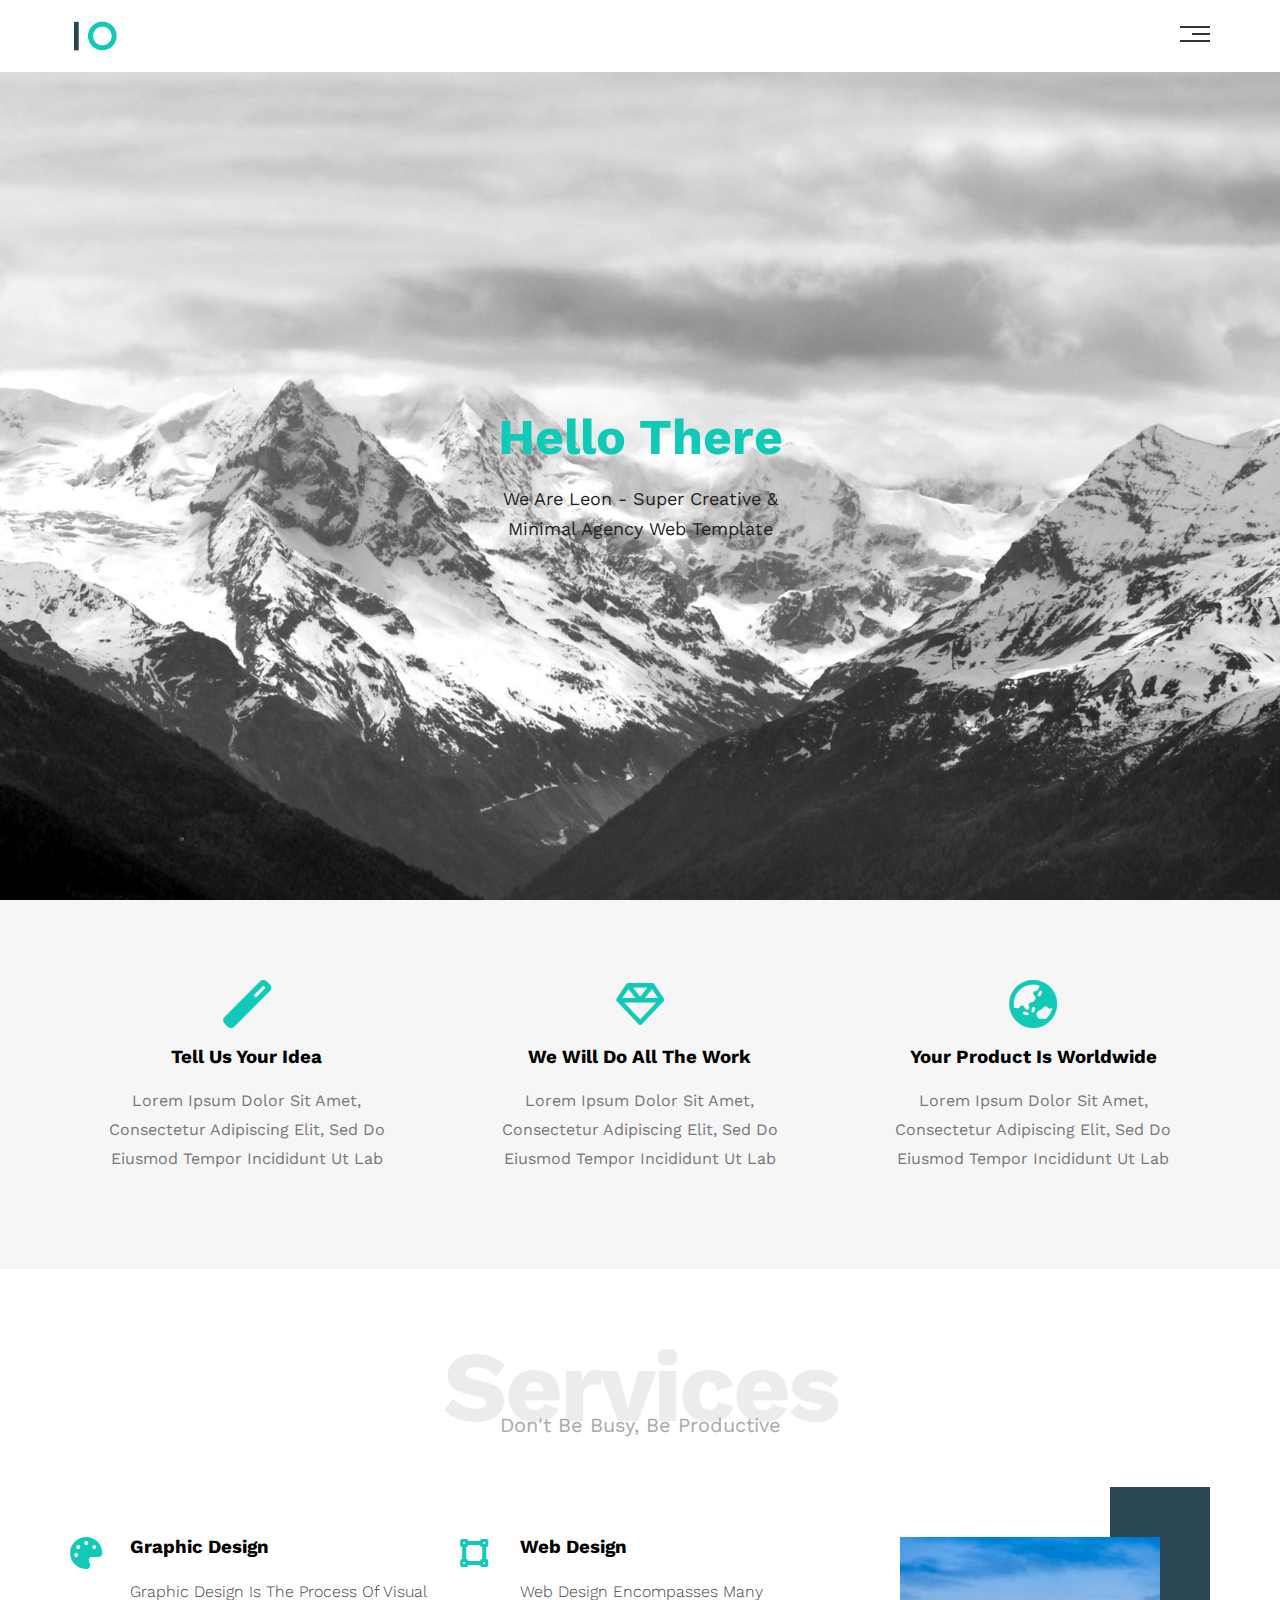
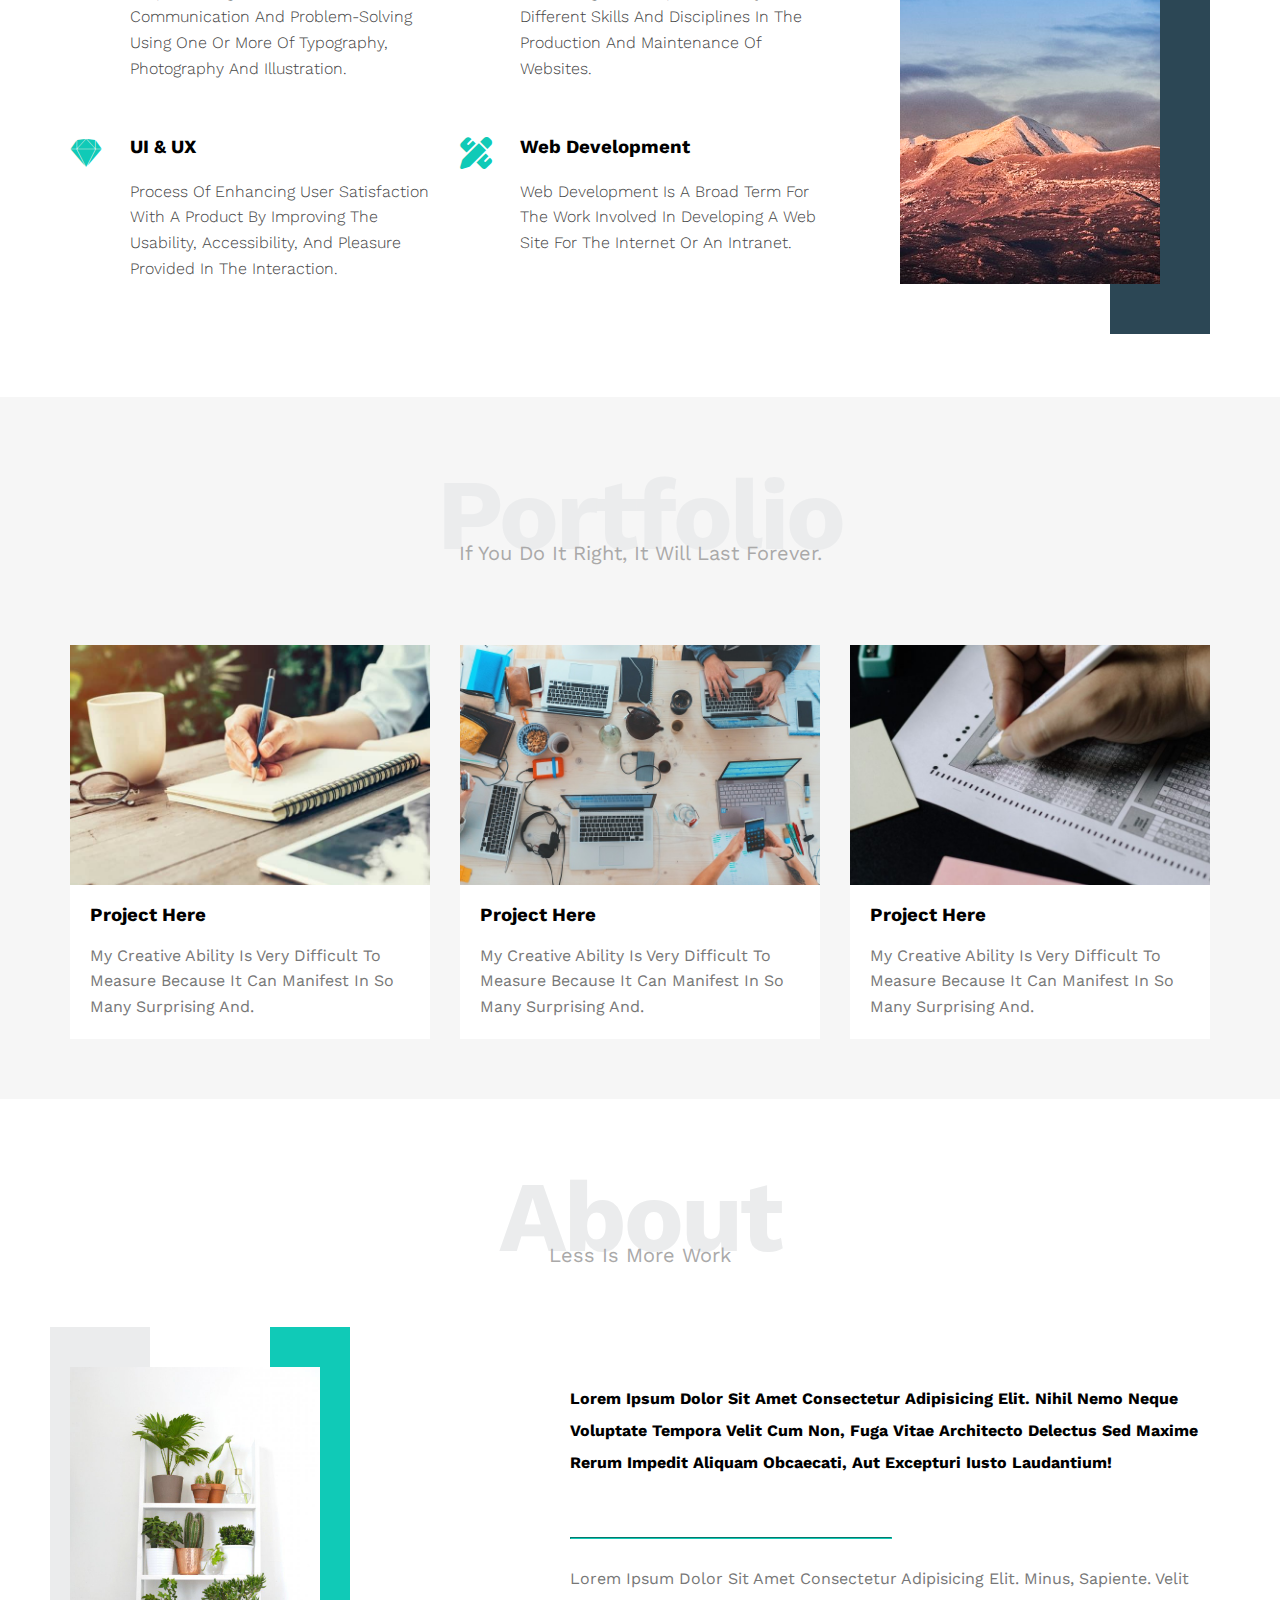
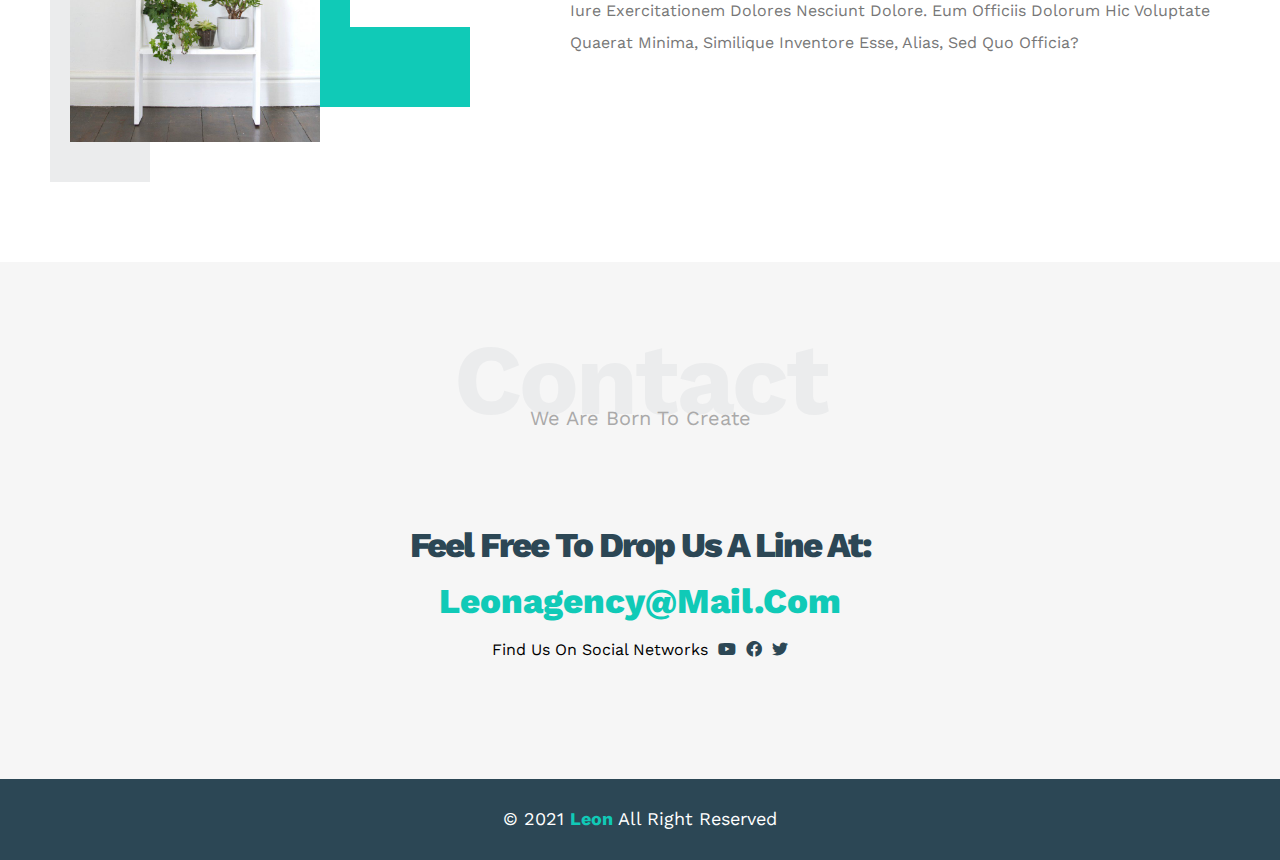
<file: 1- First Template - Leon Landing Page/index.html>
<html lang="en">
<head>
    <meta charset="UTF-8">
    <meta http-equiv="X-UA-Compatible" content="IE=edge">
    <meta name="viewport" content="width=device-width, initial-scale=1.0">
    <title>Leon Template</title>
    <link rel="stylesheet" href="css/normalize.css">
    <link rel="stylesheet" href="css/all.min.css">
    <link rel="stylesheet" href="css/main.css">
    <link rel="preconnect" type="text/css" href="https://fonts.gstatic.com" crossorigin>
    <link href="https://fonts.googleapis.com/css2?family=Work+Sans:wght@200;300;500;600;700;800&display=swap" type="text/css" rel="stylesheet">
    <link rel="stylesheet" href="https://cdnjs.cloudflare.com/ajax/libs/font-awesome/4.7.0/css/font-awesome.min.css">
</head>
<body>
    <!-- Start Creating Header -->
    <div class="header">
        <div class="container">
            <img class="logo" src="imgs/logo.png" alt="logo">
            <div class="links">
                <span class="icon">
                    <span></span>
                    <span></span>
                    <span></span>
                </span>
                <ul>
                    <li><a href="#services">services</a></li>
                    <li><a href="#portfolio">portfolio</a></li>
                    <li><a href="#about">about</a></li>
                    <li><a href="#contact">contact</a></li>
                </ul>
            </div>
        </div>
    </div>
    <!-- End Creating Header -->

    <!-- Start Creating Landing Section -->
    <div class="landing">
        <div class="text">
            <h2>hello there</h2>
            <p>We are Leon - Super Creative & Minimal Agency Web Template</p>
        </div>
    </div>
    <!-- End Creating Landing Section -->

    <!-- Start Creating Features Section -->
    <div class="features">
        <div class="container">
            <div class="feat">
                <i class="fas fa-magic fa-3x"></i>
                <h3>Tell Us Your Idea</h3>
                <p>Lorem ipsum dolor sit amet, consectetur adipiscing elit, sed do eiusmod tempor incididunt ut lab</p>
            </div>
            <div class="feat">
                <i class="far fa-gem fa-3x"></i>
                <h3>We Will Do All The Work</h3>
                <p>Lorem ipsum dolor sit amet, consectetur adipiscing elit, sed do eiusmod tempor incididunt ut lab</p>
            </div>
            <div class="feat">
                <i class="fas fa-globe-asia fa-3x"></i>
                <h3>Your Product is Worldwide</h3>
                <p>Lorem ipsum dolor sit amet, consectetur adipiscing elit, sed do eiusmod tempor incididunt ut lab</p>
            </div>
        </div>
    </div>
    <!-- End Creating Features Section -->
    <!-- Start Creating Services Section -->
    <div class="services">
        <div class="container">
            <h2 class="special-heading">services</h2>
            <p>Don't be busy, be productive</p>
            <div class="srv-content">
                <!-- Start Creating The First Two Columns -->
                <div class="col">
                <!-- Start Creating The First Two Services -->
                    <div class="srv">
                        <i class="fas fa-palette fa-2x"></i>
                        <div class="text">
                            <h3>Graphic Design</h3>
                            <p>
                                Graphic design is the process of visual communication and problem-solving using one or more of
                                typography, photography and illustration.
                            </p>
                        </div>
                    </div>
                    <div class="srv">
                        <i class="fab fa-sketch fa-2x"></i>
                        <div class="text">
                            <h3>UI & UX</h3>
                            <p>
                                Process of enhancing user satisfaction with a product by improving the usability, accessibility, and
                                pleasure provided in the interaction.
                            </p>
                        </div>
                    </div>
                <!-- Start Creating The First Two Services -->
                </div>
                <!-- End Creating The First Two Columns -->

                <!-- Start Creating The Second Two Columns -->
                <div class="col">
                    <!-- Start Creating The Second Two Services -->
                        <div class="srv">
                            <i class="fas fa-vector-square fa-2x"></i>
                            <div class="text">
                                <h3>Web Design</h3>
                                <p>
                                    Web design encompasses many different skills and disciplines in the production and maintenance of
                                    websites.
                                </p>
                            </div>
                        </div>
                        <div class="srv">
                            <i class="fas fa-pencil-ruler fa-2x"></i>
                            <div class="text">
                                <h3>Web Development</h3>
                                <p>
                                    Web development is a broad term for the work involved in developing a web site for the Internet or an
                                    intranet.
                                </p>
                            </div>
                        </div>
                    <!-- Start Creating The Second Two Services -->
                    </div>
                    <!-- End Creating The Second Two Columns -->

                    <!-- Start Creating The Third Column -->
                    <div class="col">
                        <div class="image">
                            <img src="imgs/services.jpg" alt="services">
                        </div>
                    </div>
                    <!-- End Creating The Third Column -->
            </div>
        </div>
    </div>
    <!-- Start Creating Services Section -->

    <!-- Start Creating Portfolio Section -->
        <div class="portfolio" id="portfolio">
            <div class="container">
                <h2 class="special-heading">Portfolio</h2>
                <p>If you do it right, it will last forever.</p>
            <div class="portfolio-content">
                <div class="card">
                    <img src="imgs/portfolio-1.jpg" alt="" />
                <div class="info">
                    <h3>Project Here</h3>
                    <p>My creative ability is very difficult to measure because it can manifest in so many surprising and.</p>
                </div>
                </div>
                <div class="card">
                    <img src="imgs/portfolio-2.jpg" alt="" />
                <div class="info">
                    <h3>Project Here</h3>
                    <p>My creative ability is very difficult to measure because it can manifest in so many surprising and.</p>
                </div>
                </div>
                <div class="card">
                    <img src="imgs/portfolio-3.jpg" alt="" />
                <div class="info">
                    <h3>Project Here</h3>
                    <p>My creative ability is very difficult to measure because it can manifest in so many surprising and.</p>
                </div>
                </div>
            </div>
            </div>
        </div>
        <!-- End Creating Portfolio Section -->

        <!-- Start Creating About Section -->
        <div class="about">
            <div class="container">
                <h2 class="special-heading">About</h2>
                <p>Less is more work</p>
            <div class="about-content">
                <div class="image">
                    <img src="imgs/about.jpg" alt="" />
                </div>
                <div class="text">
                <p>
                    Lorem ipsum dolor sit amet consectetur adipisicing elit. Nihil nemo neque voluptate tempora velit cum non,
                    fuga vitae architecto delectus sed maxime rerum impedit aliquam obcaecati, aut excepturi iusto laudantium!
                </p>
                <hr />
                <p>
                    Lorem ipsum dolor sit amet consectetur adipisicing elit. Minus, sapiente. Velit iure exercitationem
                    dolores nesciunt dolore. Eum officiis dolorum hic voluptate quaerat minima, similique inventore esse,
                    alias, sed quo officia?
                </p>
                </div>
        </div>
            </div>
        </div>
        <!-- End Creating About Section -->

        <!-- Start Creating Contact Section -->
        <div class="contact">
            <div class="container">
            <h2 class="special-heading">Contact</h2>
            <p>We are born to create</p>
            <div class="info">
                <p class="label">Feel free to drop us a line at:</p>
                <a href="mailto:leonagency@mail.com?subject=Contact" class="link">leonagency@mail.com</a>
                <div class="social">
                    Find Us On Social Networks
                    <i class="fab fa-youtube"></i>
                    <i class="fab fa-facebook-f"></i>
                    <i class="fab fa-twitter"></i>
                </div>
            </div>
            </div>
        </div>
        <!-- End Creating Contact Section -->
        <!-- Start Creating Footer Section -->
        <div class="footer">&copy; 2021 <span>Leon</span> All Right Reserved</div>
        <!-- End Creating Footer Section -->
</body>
</html>
</file>
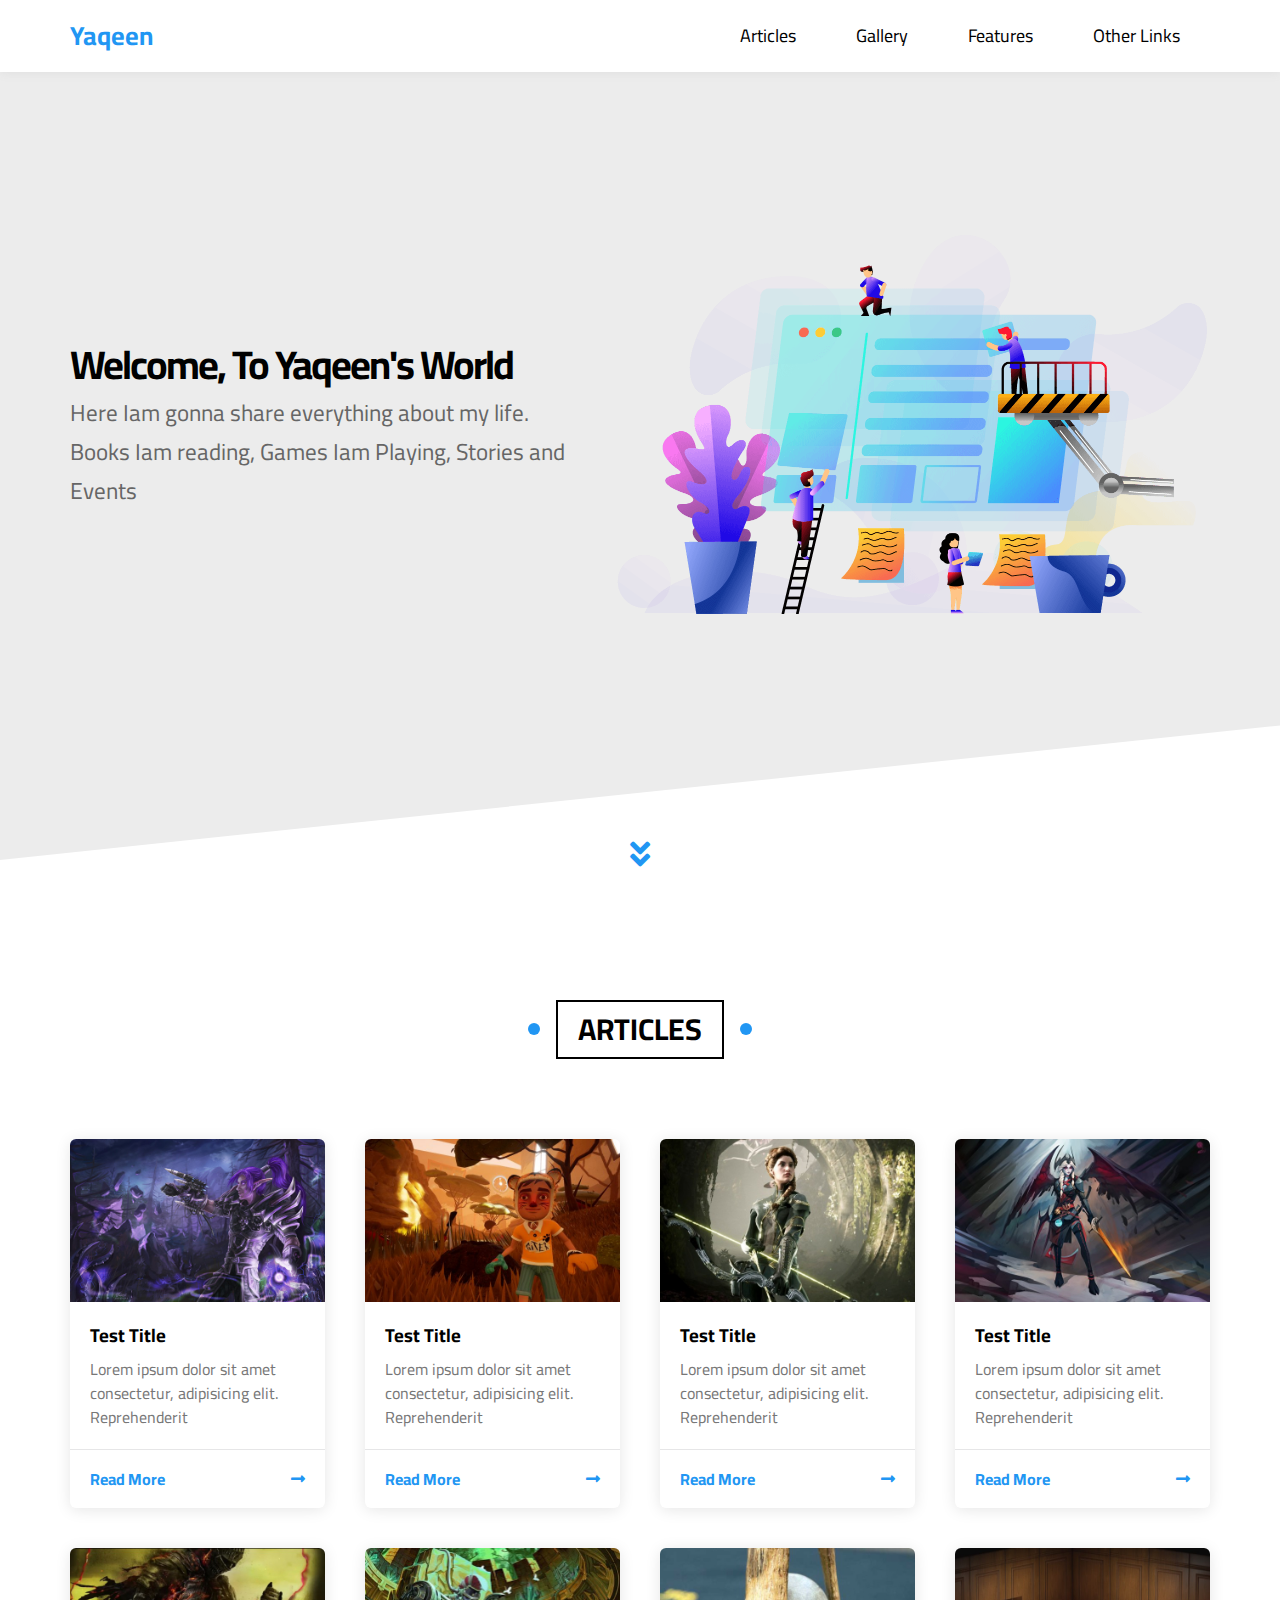
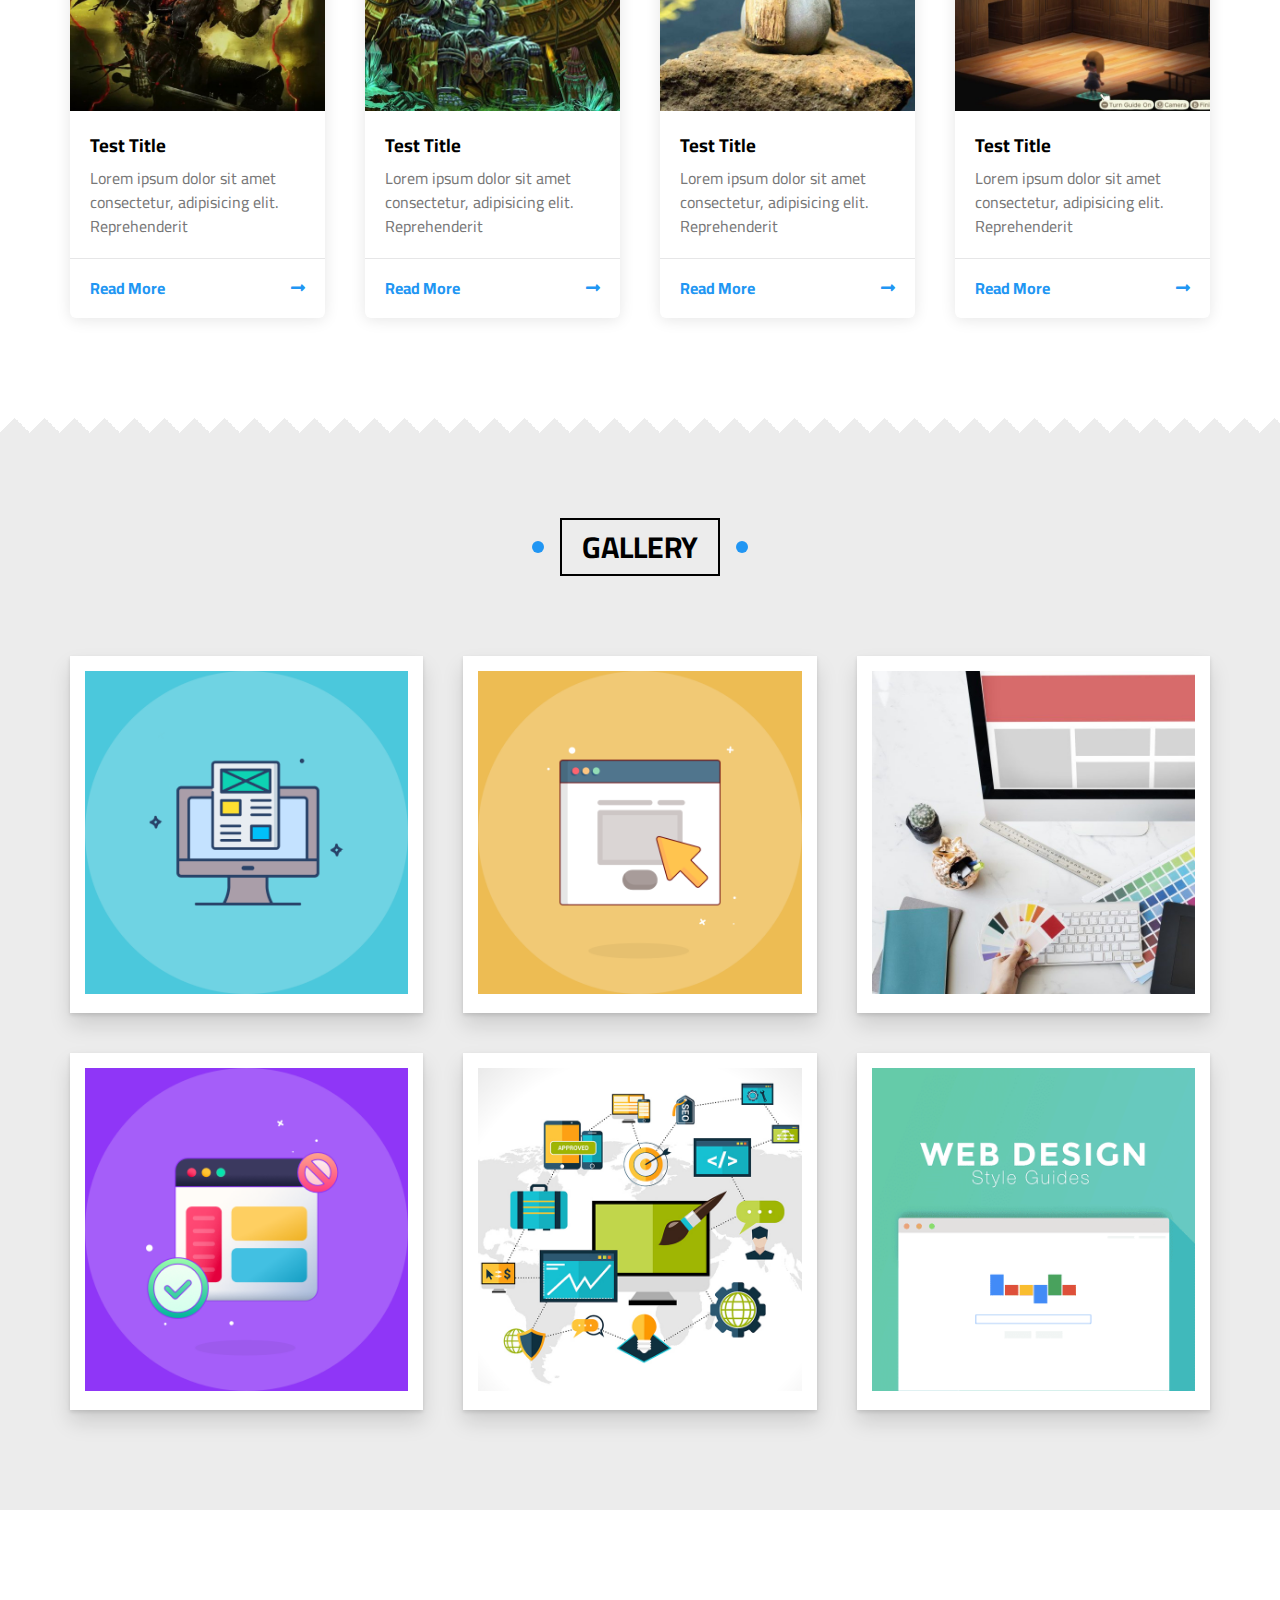
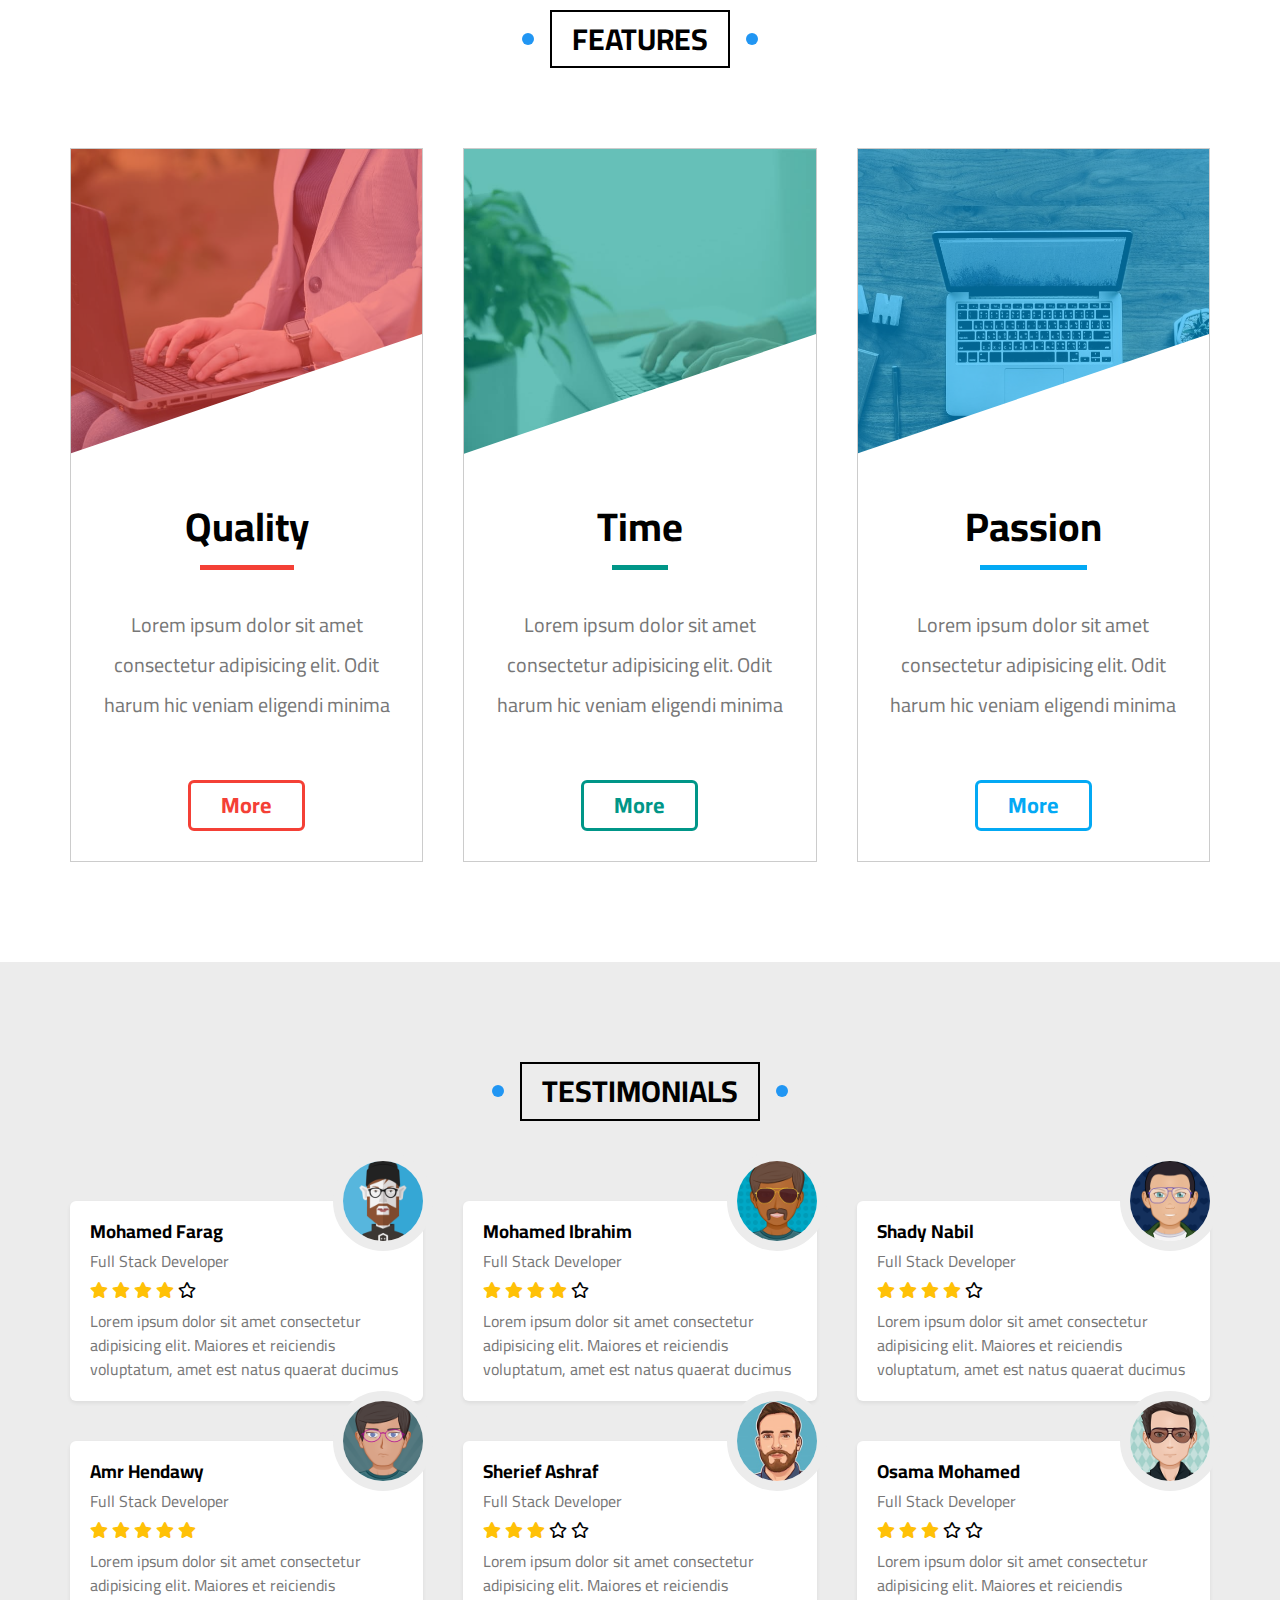
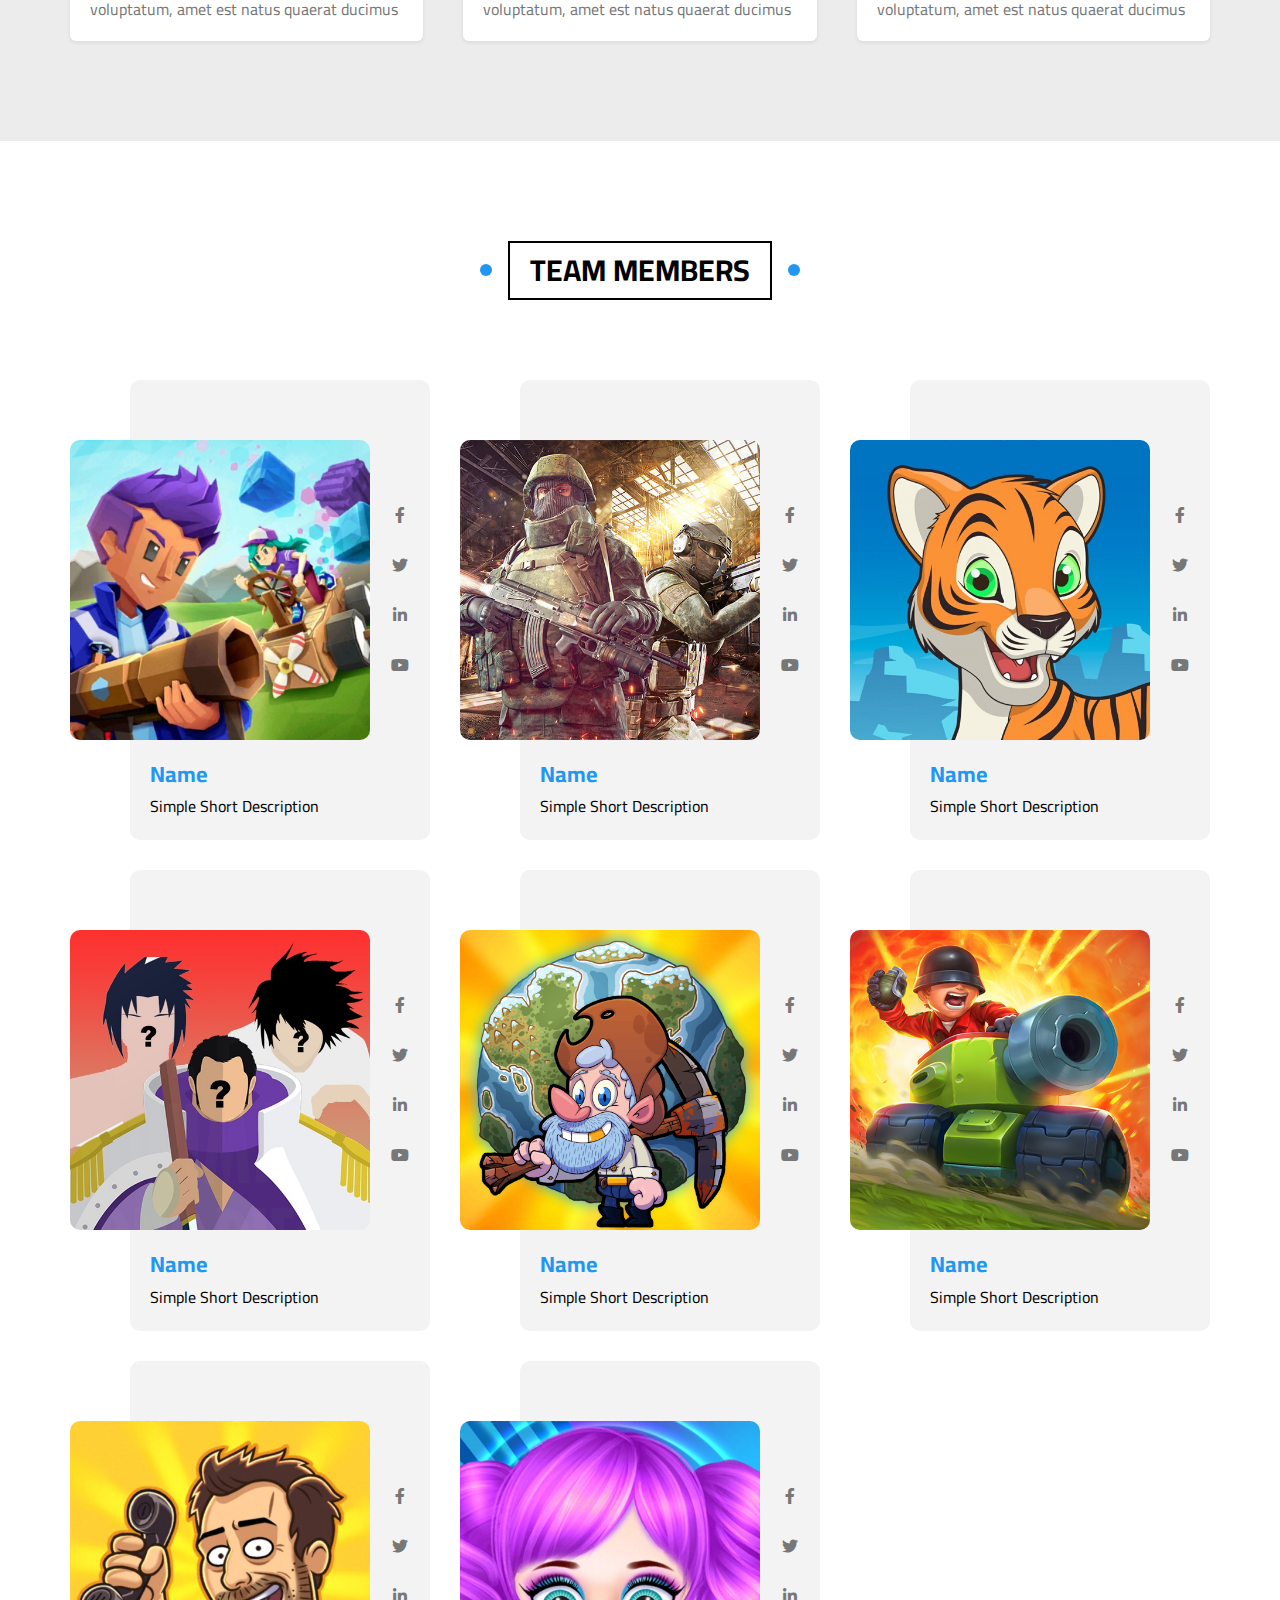
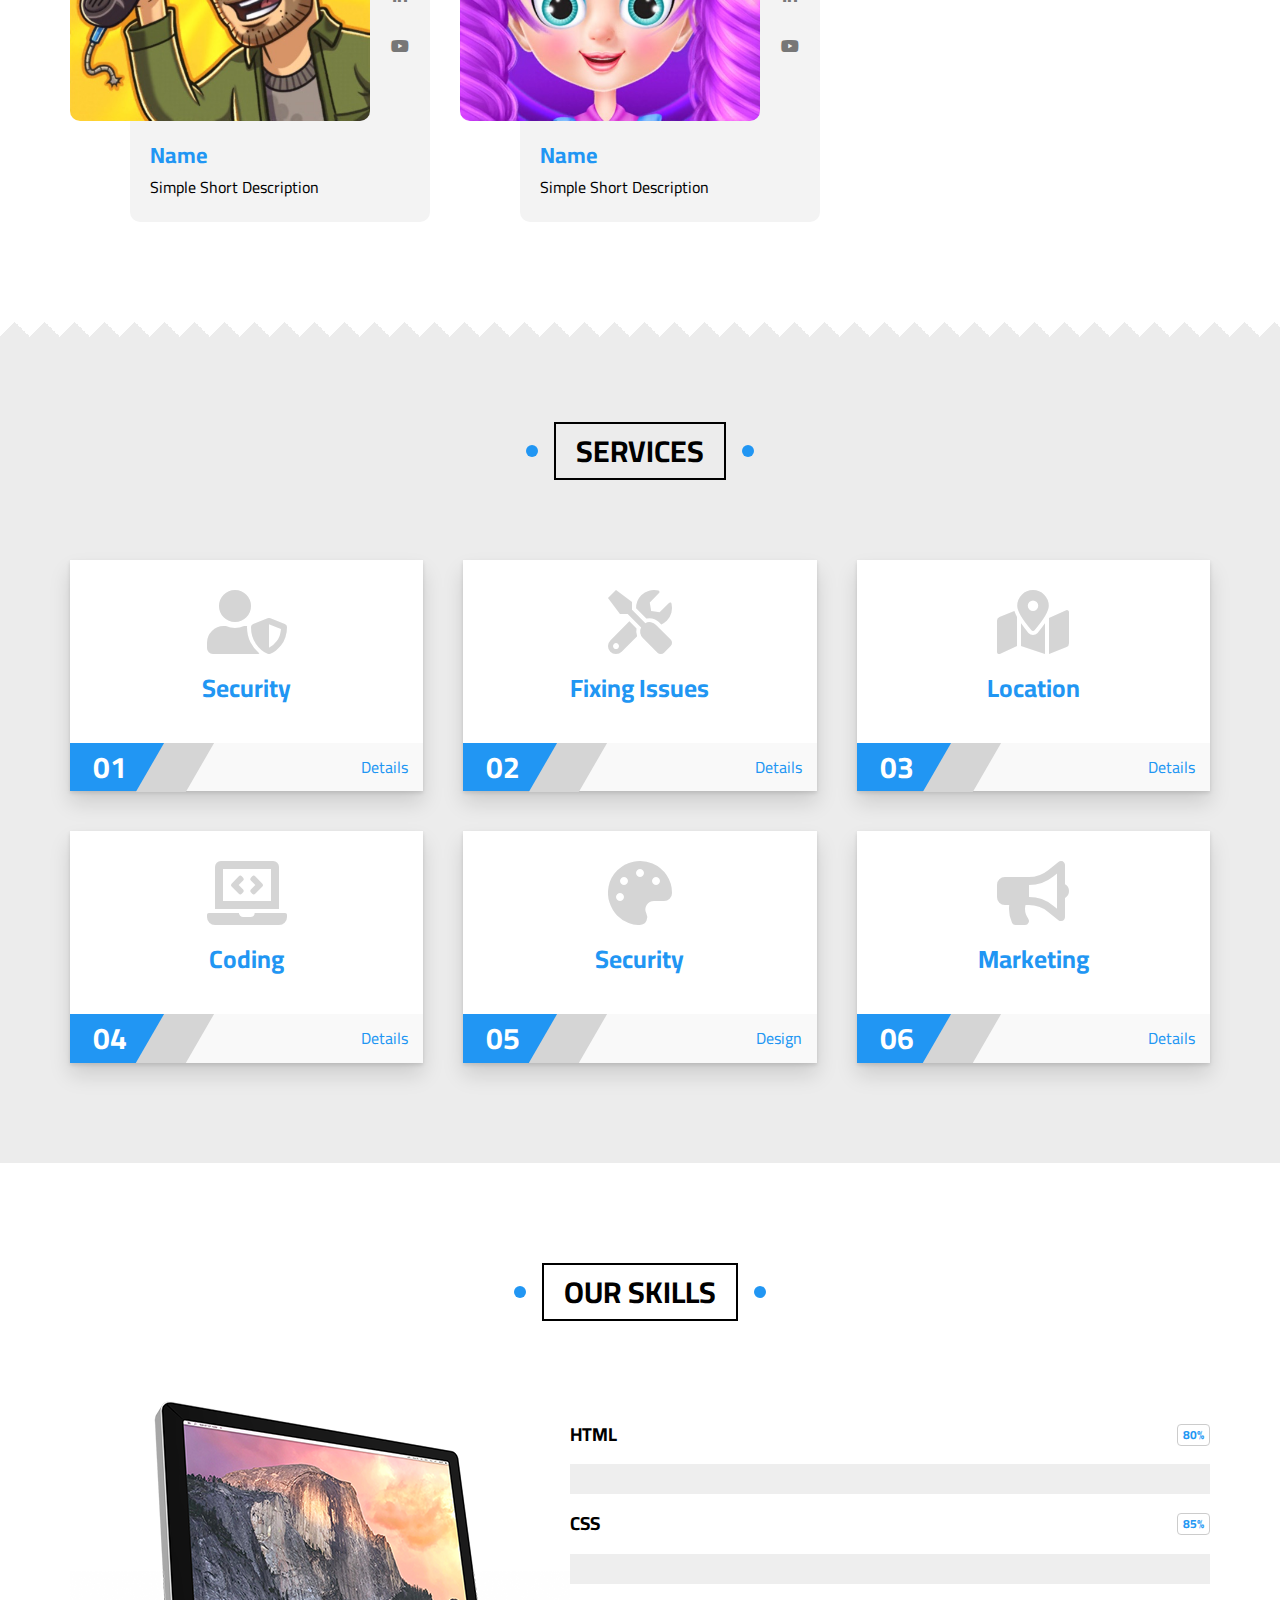
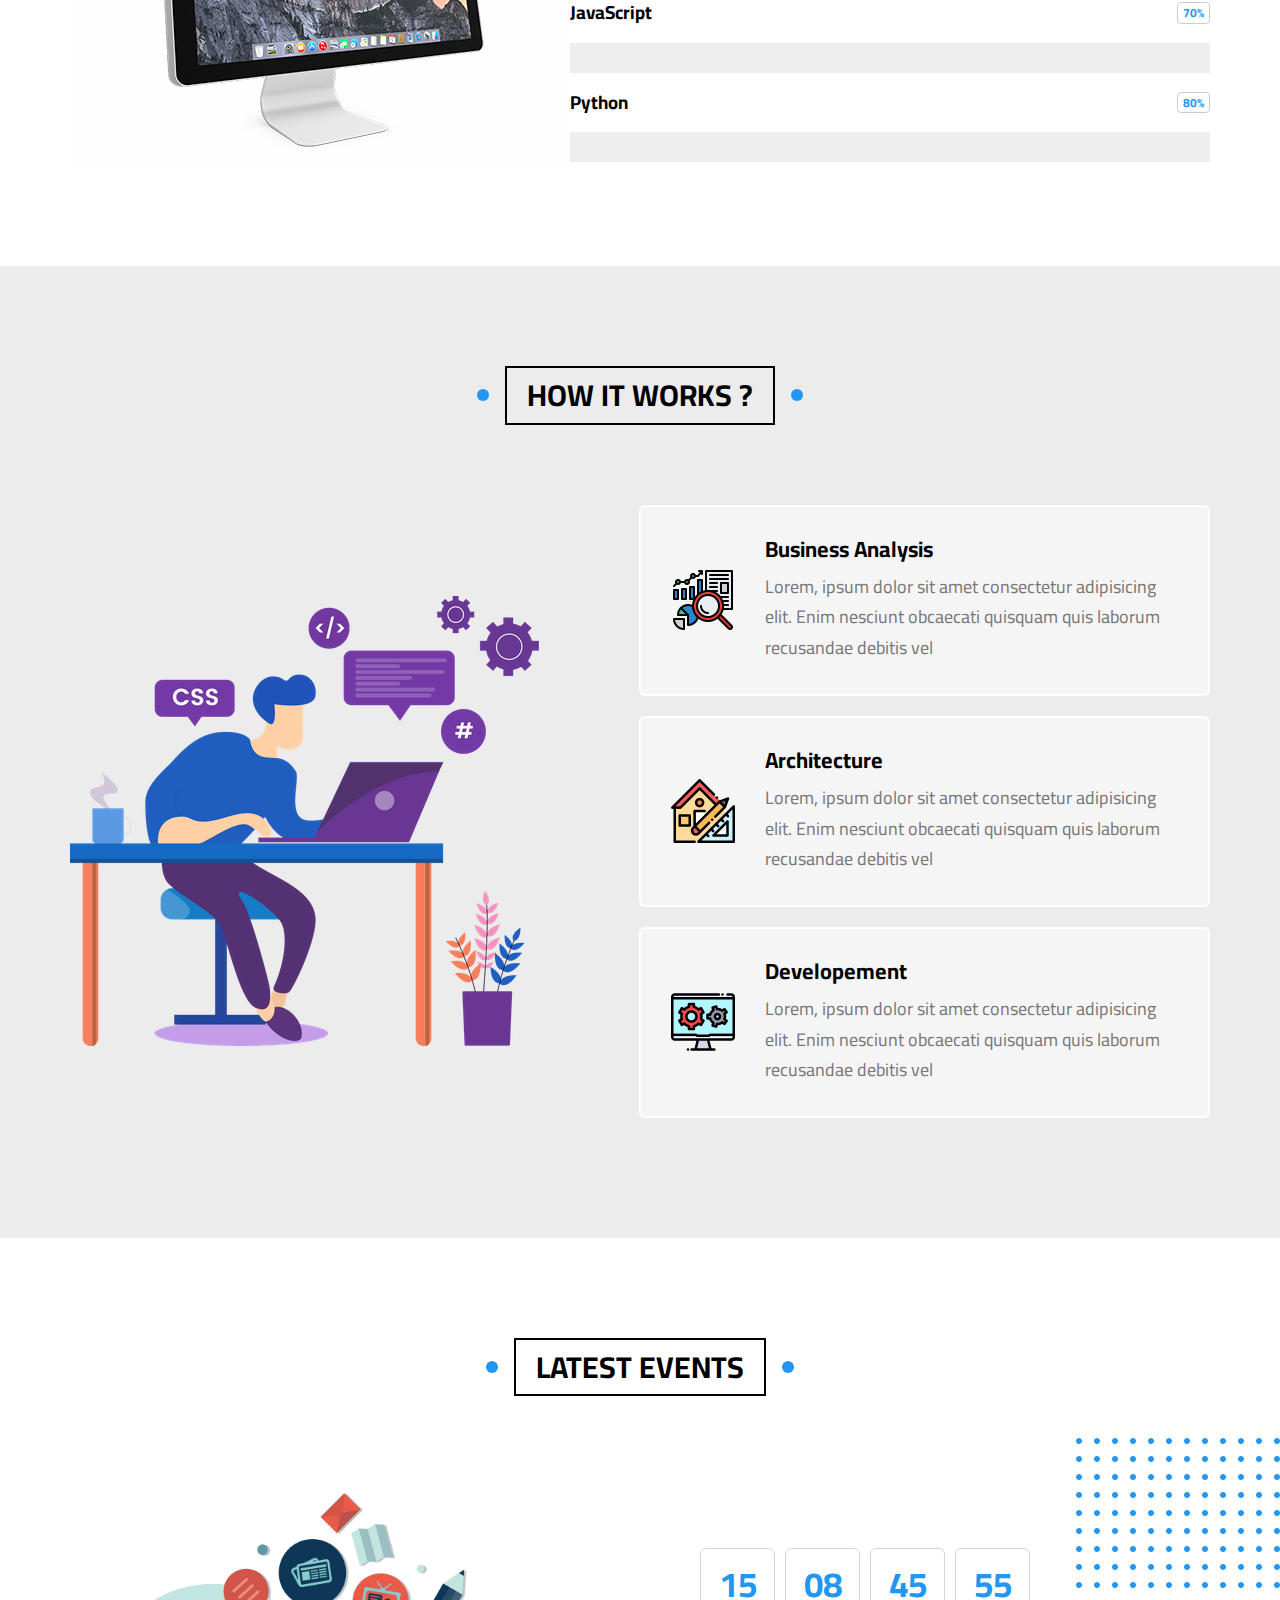
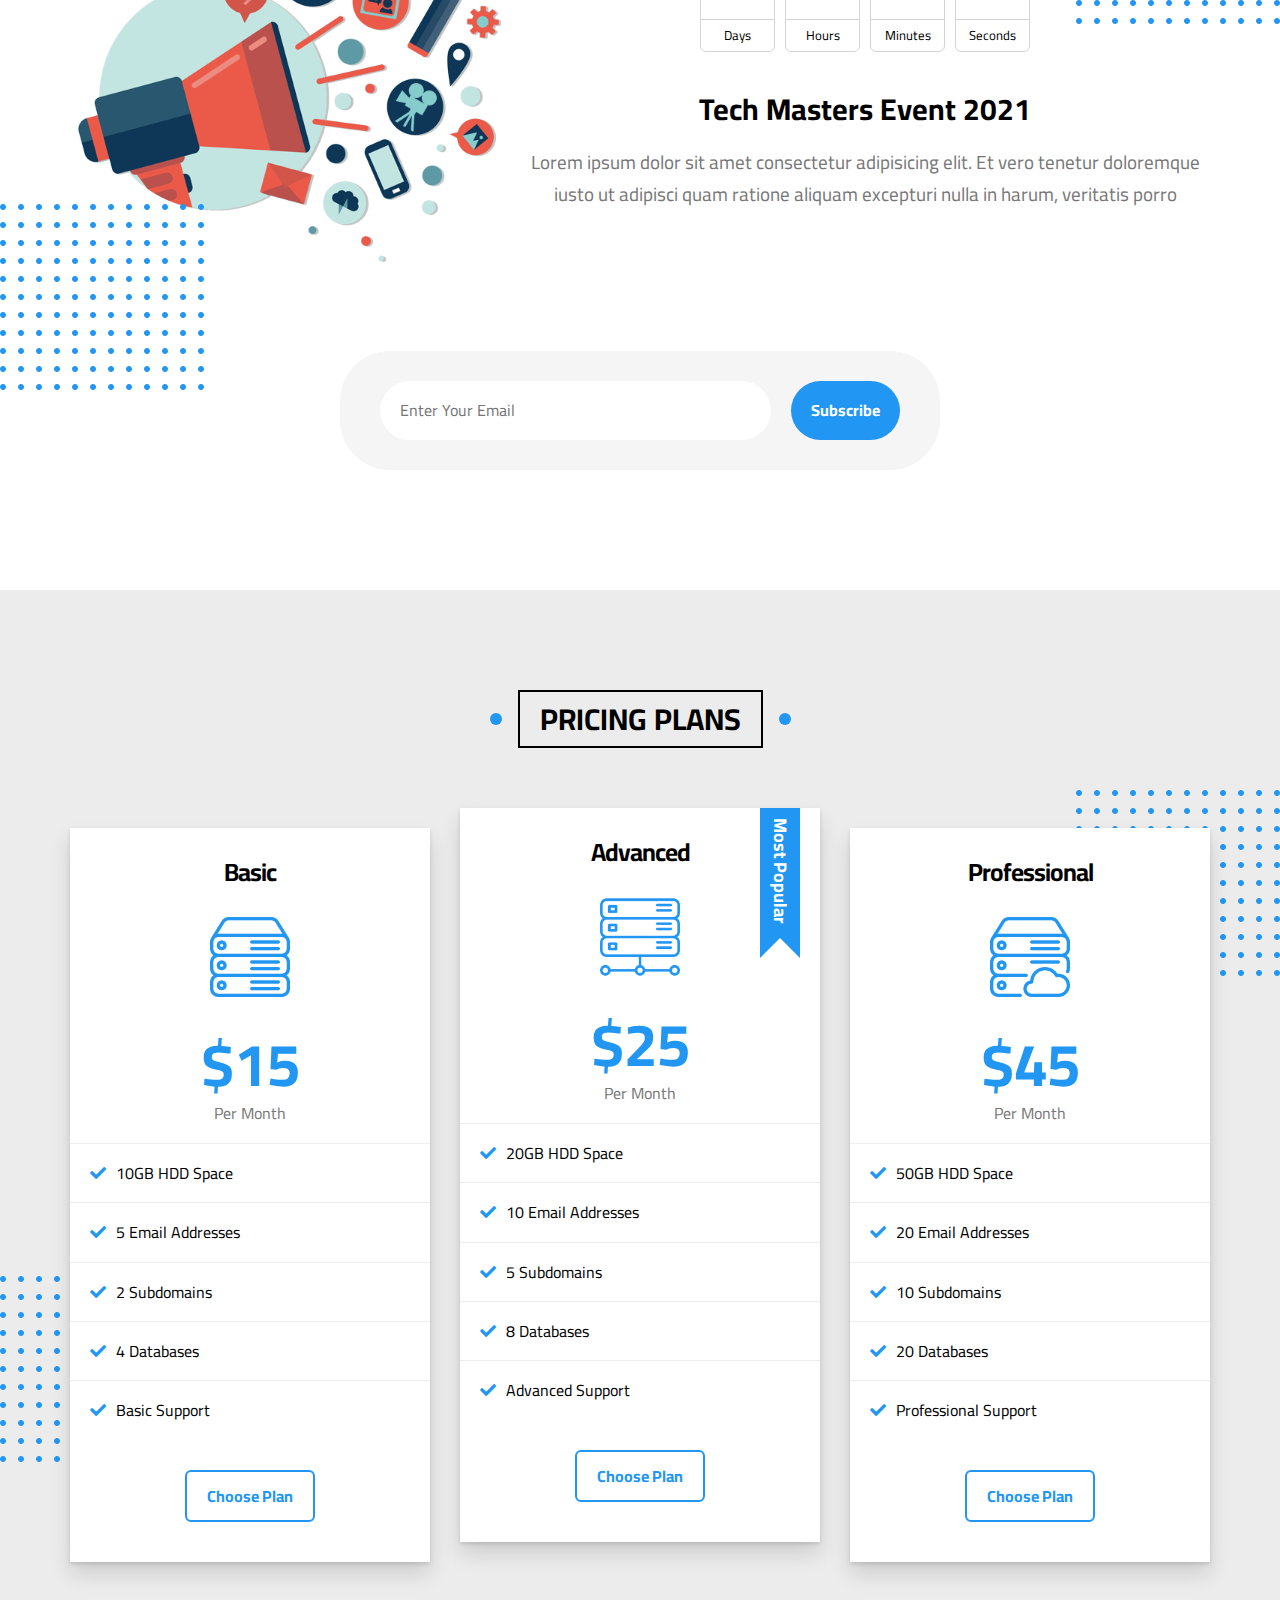
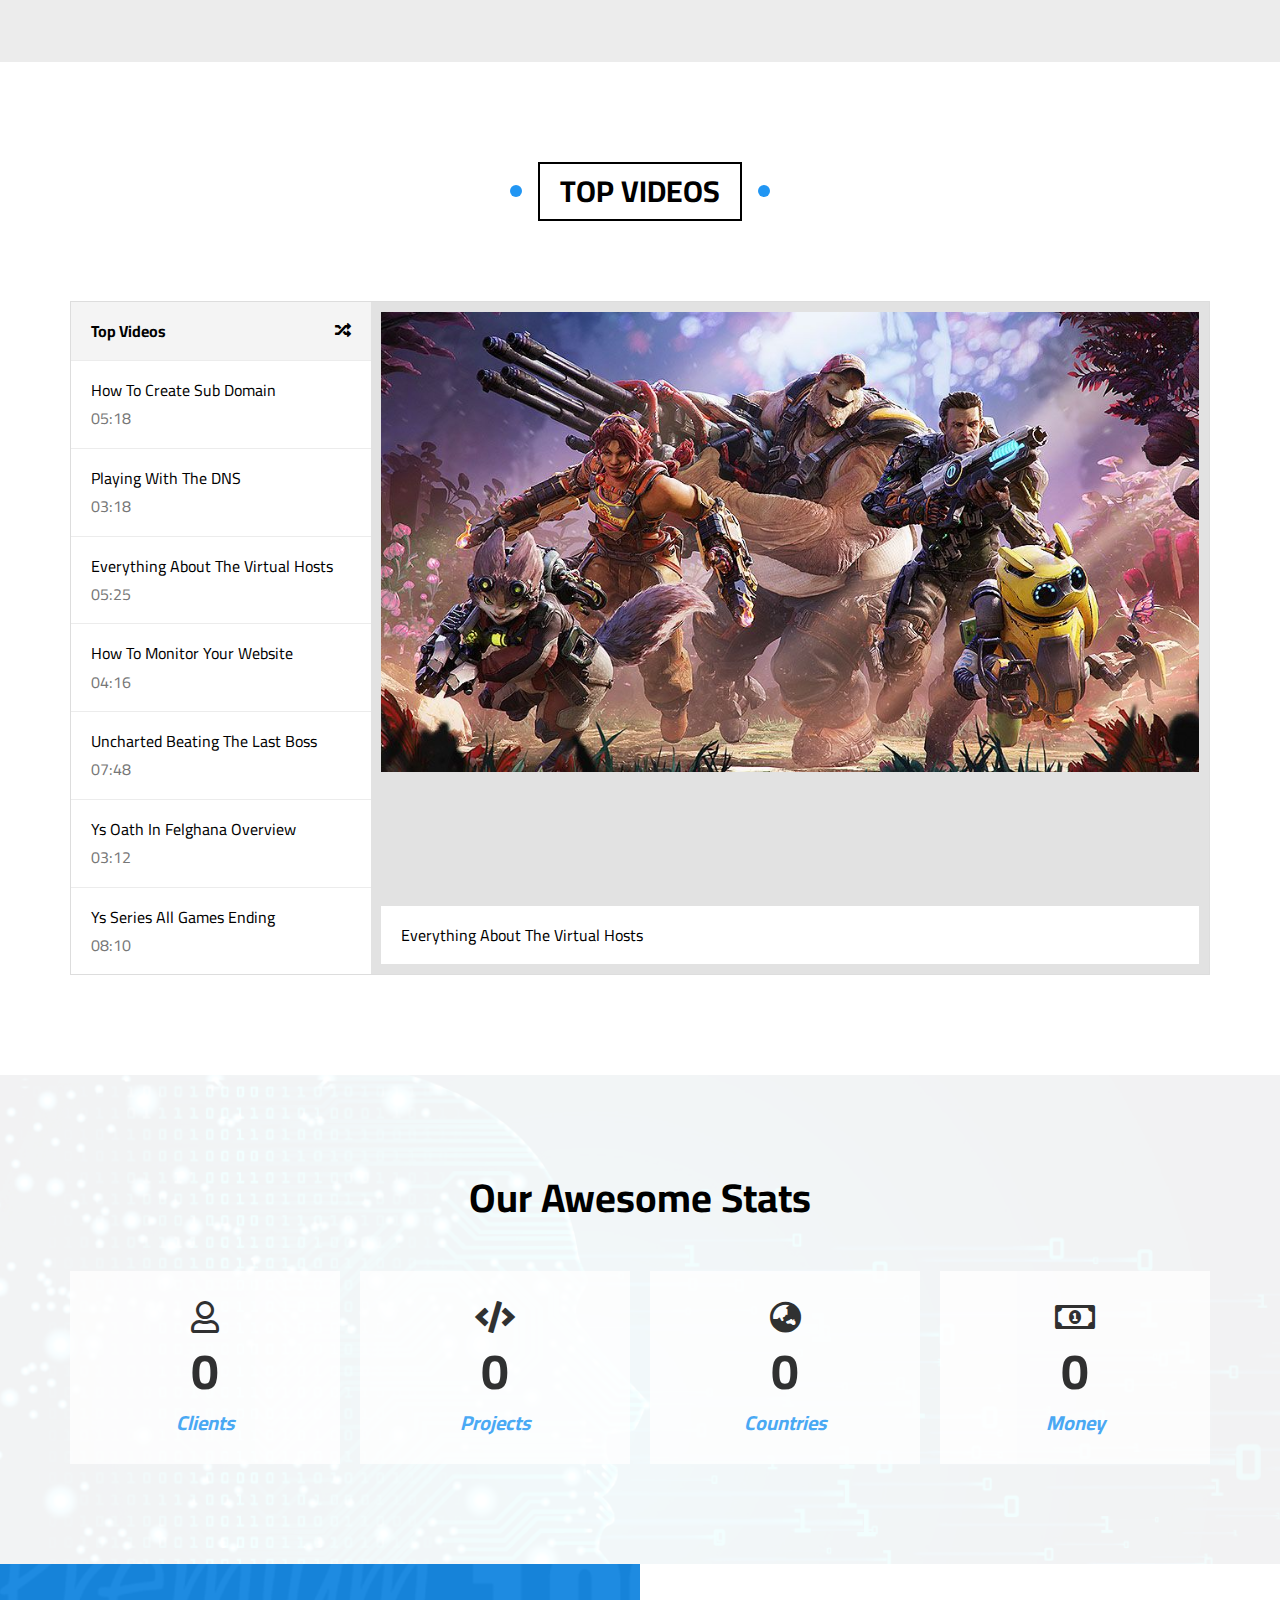
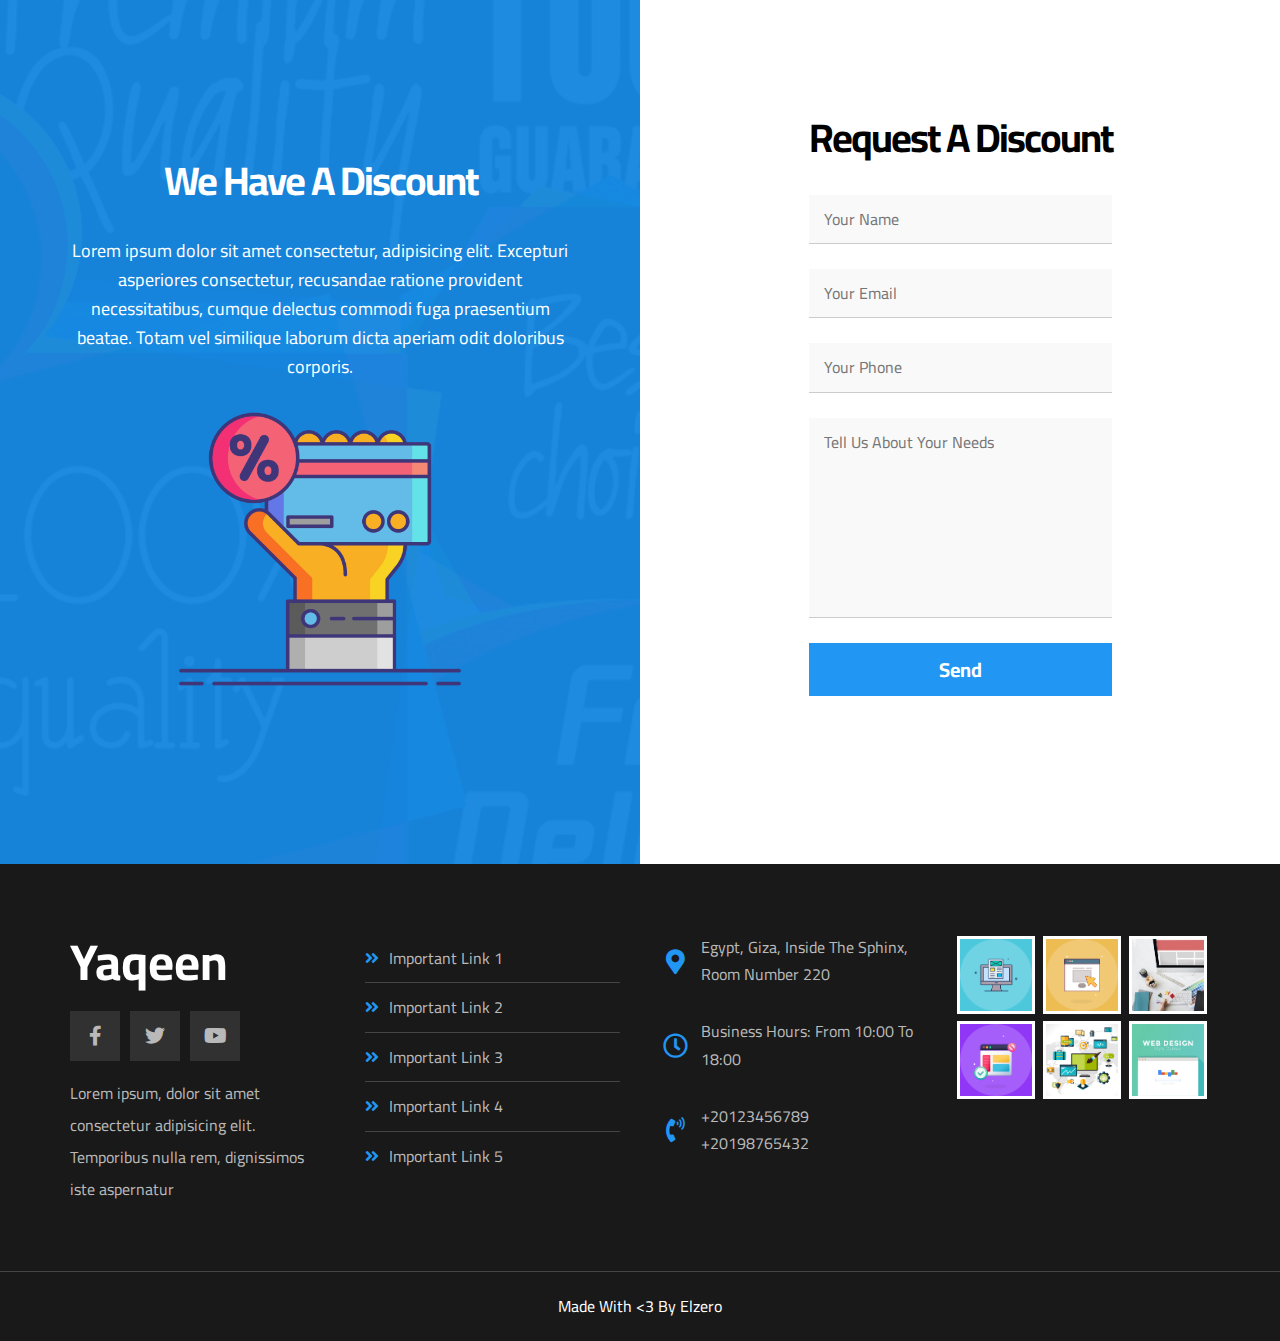
<file: 3- Third Template - main portfolio/index.html>
<!DOCTYPE html>
<html lang="en">
  <head>
    <meta charset="UTF-8" />
    <meta http-equiv="X-UA-Compatible" content="IE=edge" />
    <meta name="viewport" content="width=device-width, initial-scale=1.0" />
    <title>Yaqeen</title>
    <link rel="stylesheet" href="css/normalize.css" />
    <link rel="stylesheet" href="css/elzero.css" />
    <!-- Font Awesome -->
    <link rel="stylesheet" href="css/all.min.css" />
    <!-- Google Fonts -->
    <link rel="preconnect" href="https://fonts.googleapis.com" />
    <link rel="preconnect" href="https://fonts.gstatic.com" crossorigin />
    <link href="https://fonts.googleapis.com/css2?family=Cairo:wght@300;400;700&display=swap" rel="stylesheet" />
  </head>
  <body>
    <!-- Start Header -->
    <div class="header" id="header">
      <div class="container">
        <a href="#" class="logo">Yaqeen</a>
        <ul class="main-nav">
          <li><a href="#articles">Articles</a></li>
          <li><a href="#gallery">Gallery</a></li>
          <li><a href="#features">Features</a></li>
          <li>
            <a href="#">Other Links</a>
            <!-- Start Megamenu -->
            <div class="mega-menu">
              <div class="image">
                <img src="imgs/megamenu.png" alt="" />
              </div>
              <ul class="links">
                <li>
                  <a href="#testimonials"><i class="far fa-comments fa-fw"></i> Testimonials</a>
                </li>
                <li>
                  <a href="#team"><i class="far fa-user fa-fw"></i> Team Members</a>
                </li>
                <li>
                  <a href="#services"><i class="far fa-building fa-fw"></i> Services</a>
                </li>
                <li>
                  <a href="#our-skills"><i class="far fa-check-circle fa-fw"></i> Our Skills</a>
                </li>
                <li>
                  <a href="#work-steps"><i class="far fa-clipboard fa-fw"></i> How It Works</a>
                </li>
              </ul>
              <ul class="links">
                <li>
                  <a href="#events"><i class="far fa-calendar-alt fa-fw"></i> Events</a>
                </li>
                <li>
                  <a href="#pricing"><i class="fas fa-server fa-fw"></i> Pricing Plans</a>
                </li>
                <li>
                  <a href="#video"><i class="far fa-play-circle fa-fw"></i> Top Videos</a>
                </li>
                <li>
                  <a href="#stats"><i class="far fa-chart-bar fa-fw"></i> Stats</a>
                </li>
                <li>
                  <a href="#discount"><i class="fas fa-percent fa-fw"></i> Request A Discount</a>
                </li>
              </ul>
            </div>
            <!-- End Megamenu -->
          </li>
        </ul>
      </div>
    </div>
    <!-- End Header -->
    <!-- Start Landing -->
    <div class="landing">
      <div class="container">
        <div class="text">
          <h1>Welcome, To Yaqeen's World</h1>
          <p>Here Iam gonna share everything about my life. Books Iam reading, Games Iam Playing, Stories and Events</p>
        </div>
        <div class="image">
          <img src="imgs/landing-image.png" alt="" />
        </div>
      </div>
      <a href="#articles" class="go-down">
        <i class="fas fa-angle-double-down fa-2x"></i>
      </a>
    </div>
    <!-- End Landing -->
    <!-- Start Articles -->
    <div class="articles" id="articles">
      <h2 class="main-title">Articles</h2>
      <div class="container">
        <div class="box">
          <img src="imgs/cat-01.jpg" alt="" />
          <div class="content">
            <h3>Test Title</h3>
            <p>Lorem ipsum dolor sit amet consectetur, adipisicing elit. Reprehenderit</p>
          </div>
          <div class="info">
            <a href="">Read More</a>
            <i class="fas fa-long-arrow-alt-right"></i>
          </div>
        </div>
        <div class="box">
          <img src="imgs/cat-02.jpg" alt="" />
          <div class="content">
            <h3>Test Title</h3>
            <p>Lorem ipsum dolor sit amet consectetur, adipisicing elit. Reprehenderit</p>
          </div>
          <div class="info">
            <a href="">Read More</a>
            <i class="fas fa-long-arrow-alt-right"></i>
          </div>
        </div>
        <div class="box">
          <img src="imgs/cat-03.jpg" alt="" />
          <div class="content">
            <h3>Test Title</h3>
            <p>Lorem ipsum dolor sit amet consectetur, adipisicing elit. Reprehenderit</p>
          </div>
          <div class="info">
            <a href="">Read More</a>
            <i class="fas fa-long-arrow-alt-right"></i>
          </div>
        </div>
        <div class="box">
          <img src="imgs/cat-04.jpg" alt="" />
          <div class="content">
            <h3>Test Title</h3>
            <p>Lorem ipsum dolor sit amet consectetur, adipisicing elit. Reprehenderit</p>
          </div>
          <div class="info">
            <a href="">Read More</a>
            <i class="fas fa-long-arrow-alt-right"></i>
          </div>
        </div>
        <div class="box">
          <img src="imgs/cat-05.jpg" alt="" />
          <div class="content">
            <h3>Test Title</h3>
            <p>Lorem ipsum dolor sit amet consectetur, adipisicing elit. Reprehenderit</p>
          </div>
          <div class="info">
            <a href="">Read More</a>
            <i class="fas fa-long-arrow-alt-right"></i>
          </div>
        </div>
        <div class="box">
          <img src="imgs/cat-06.jpg" alt="" />
          <div class="content">
            <h3>Test Title</h3>
            <p>Lorem ipsum dolor sit amet consectetur, adipisicing elit. Reprehenderit</p>
          </div>
          <div class="info">
            <a href="">Read More</a>
            <i class="fas fa-long-arrow-alt-right"></i>
          </div>
        </div>
        <div class="box">
          <img src="imgs/cat-07.jpg" alt="" />
          <div class="content">
            <h3>Test Title</h3>
            <p>Lorem ipsum dolor sit amet consectetur, adipisicing elit. Reprehenderit</p>
          </div>
          <div class="info">
            <a href="">Read More</a>
            <i class="fas fa-long-arrow-alt-right"></i>
          </div>
        </div>
        <div class="box">
          <img src="imgs/cat-08.jpg" alt="" />
          <div class="content">
            <h3>Test Title</h3>
            <p>Lorem ipsum dolor sit amet consectetur, adipisicing elit. Reprehenderit</p>
          </div>
          <div class="info">
            <a href="">Read More</a>
            <i class="fas fa-long-arrow-alt-right"></i>
          </div>
        </div>
      </div>
    </div>
    <div class="spikes"></div>
    <!-- End Articles -->
    <!-- Start Gallery -->
    <div class="gallery" id="gallery">
      <h2 class="main-title">Gallery</h2>
      <div class="container">
        <div class="box">
          <div class="image">
            <img src="imgs/gallery-01.png" alt="" />
          </div>
        </div>
        <div class="box">
          <div class="image">
            <img src="imgs/gallery-02.png" alt="" />
          </div>
        </div>
        <div class="box">
          <div class="image">
            <img src="imgs/gallery-03.jpg" alt="" />
          </div>
        </div>
        <div class="box">
          <div class="image">
            <img src="imgs/gallery-04.png" alt="" />
          </div>
        </div>
        <div class="box">
          <div class="image">
            <img src="imgs/gallery-05.jpg" alt="" />
          </div>
        </div>
        <div class="box">
          <div class="image">
            <img src="imgs/gallery-06.png" alt="" />
          </div>
        </div>
      </div>
    </div>
    <!-- End Gallery -->
    <!-- Start Features -->
    <div class="features" id="features">
      <h2 class="main-title">Features</h2>
      <div class="container">
        <div class="box quality">
          <div class="img-holder"><img src="imgs/features-01.jpg" alt="" /></div>
          <h2>Quality</h2>
          <p>Lorem ipsum dolor sit amet consectetur adipisicing elit. Odit harum hic veniam eligendi minima</p>
          <a href="#">More</a>
        </div>
        <div class="box time">
          <div class="img-holder"><img src="imgs/features-02.jpg" alt="" /></div>
          <h2>Time</h2>
          <p>Lorem ipsum dolor sit amet consectetur adipisicing elit. Odit harum hic veniam eligendi minima</p>
          <a href="#">More</a>
        </div>
        <div class="box passion">
          <div class="img-holder"><img src="imgs/features-03.jpg" alt="" /></div>
          <h2>Passion</h2>
          <p>Lorem ipsum dolor sit amet consectetur adipisicing elit. Odit harum hic veniam eligendi minima</p>
          <a href="#">More</a>
        </div>
      </div>
    </div>
    <!-- End Features -->
    <!-- Start Testimonials -->
    <div class="testimonials" id="testimonials">
      <h2 class="main-title">Testimonials</h2>
      <div class="container">
        <div class="box">
          <img src="imgs/avatar-01.png" alt="" />
          <h3>Mohamed Farag</h3>
          <span class="title">Full Stack Developer</span>
          <div class="rate">
            <i class="filled fas fa-star"></i>
            <i class="filled fas fa-star"></i>
            <i class="filled fas fa-star"></i>
            <i class="filled fas fa-star"></i>
            <i class="far fa-star"></i>
          </div>
          <p>
            Lorem ipsum dolor sit amet consectetur adipisicing elit. Maiores et reiciendis voluptatum, amet est natus
            quaerat ducimus
          </p>
        </div>
        <div class="box">
          <img src="imgs/avatar-02.png" alt="" />
          <h3>Mohamed Ibrahim</h3>
          <span class="title">Full Stack Developer</span>
          <div class="rate">
            <i class="filled fas fa-star"></i>
            <i class="filled fas fa-star"></i>
            <i class="filled fas fa-star"></i>
            <i class="filled fas fa-star"></i>
            <i class="far fa-star"></i>
          </div>
          <p>
            Lorem ipsum dolor sit amet consectetur adipisicing elit. Maiores et reiciendis voluptatum, amet est natus
            quaerat ducimus
          </p>
        </div>
        <div class="box">
          <img src="imgs/avatar-03.png" alt="" />
          <h3>Shady Nabil</h3>
          <span class="title">Full Stack Developer</span>
          <div class="rate">
            <i class="filled fas fa-star"></i>
            <i class="filled fas fa-star"></i>
            <i class="filled fas fa-star"></i>
            <i class="filled fas fa-star"></i>
            <i class="far fa-star"></i>
          </div>
          <p>
            Lorem ipsum dolor sit amet consectetur adipisicing elit. Maiores et reiciendis voluptatum, amet est natus
            quaerat ducimus
          </p>
        </div>
        <div class="box">
          <img src="imgs/avatar-04.png" alt="" />
          <h3>Amr Hendawy</h3>
          <span class="title">Full Stack Developer</span>
          <div class="rate">
            <i class="filled fas fa-star"></i>
            <i class="filled fas fa-star"></i>
            <i class="filled fas fa-star"></i>
            <i class="filled fas fa-star"></i>
            <i class="filled fas fa-star"></i>
          </div>
          <p>
            Lorem ipsum dolor sit amet consectetur adipisicing elit. Maiores et reiciendis voluptatum, amet est natus
            quaerat ducimus
          </p>
        </div>
        <div class="box">
          <img src="imgs/avatar-05.png" alt="" />
          <h3>Sherief Ashraf</h3>
          <span class="title">Full Stack Developer</span>
          <div class="rate">
            <i class="filled fas fa-star"></i>
            <i class="filled fas fa-star"></i>
            <i class="filled fas fa-star"></i>
            <i class="far fa-star"></i>
            <i class="far fa-star"></i>
          </div>
          <p>
            Lorem ipsum dolor sit amet consectetur adipisicing elit. Maiores et reiciendis voluptatum, amet est natus
            quaerat ducimus
          </p>
        </div>
        <div class="box">
          <img src="imgs/avatar-06.png" alt="" />
          <h3>Osama Mohamed</h3>
          <span class="title">Full Stack Developer</span>
          <div class="rate">
            <i class="filled fas fa-star"></i>
            <i class="filled fas fa-star"></i>
            <i class="filled fas fa-star"></i>
            <i class="far fa-star"></i>
            <i class="far fa-star"></i>
          </div>
          <p>
            Lorem ipsum dolor sit amet consectetur adipisicing elit. Maiores et reiciendis voluptatum, amet est natus
            quaerat ducimus
          </p>
        </div>
      </div>
    </div>
    <!-- End Testimonials -->
    <!-- Start Team -->
    <div class="team" id="team">
      <h2 class="main-title">Team Members</h2>
      <div class="container">
        <div class="box">
          <div class="data">
            <img src="imgs/team-01.jpg" alt="" />
            <div class="social">
              <a href="#">
                <i class="fab fa-facebook-f"></i>
              </a>
              <a href="#">
                <i class="fab fa-twitter"></i>
              </a>
              <a href="#">
                <i class="fab fa-linkedin-in"></i>
              </a>
              <a href="#">
                <i class="fab fa-youtube"></i>
              </a>
            </div>
          </div>
          <div class="info">
            <h3>Name</h3>
            <p>Simple Short Description</p>
          </div>
        </div>
        <div class="box">
          <div class="data">
            <img src="imgs/team-02.jpg" alt="" />
            <div class="social">
              <a href="#">
                <i class="fab fa-facebook-f"></i>
              </a>
              <a href="#">
                <i class="fab fa-twitter"></i>
              </a>
              <a href="#">
                <i class="fab fa-linkedin-in"></i>
              </a>
              <a href="#">
                <i class="fab fa-youtube"></i>
              </a>
            </div>
          </div>
          <div class="info">
            <h3>Name</h3>
            <p>Simple Short Description</p>
          </div>
        </div>
        <div class="box">
          <div class="data">
            <img src="imgs/team-03.jpg" alt="" />
            <div class="social">
              <a href="#">
                <i class="fab fa-facebook-f"></i>
              </a>
              <a href="#">
                <i class="fab fa-twitter"></i>
              </a>
              <a href="#">
                <i class="fab fa-linkedin-in"></i>
              </a>
              <a href="#">
                <i class="fab fa-youtube"></i>
              </a>
            </div>
          </div>
          <div class="info">
            <h3>Name</h3>
            <p>Simple Short Description</p>
          </div>
        </div>
        <div class="box">
          <div class="data">
            <img src="imgs/team-04.jpg" alt="" />
            <div class="social">
              <a href="#">
                <i class="fab fa-facebook-f"></i>
              </a>
              <a href="#">
                <i class="fab fa-twitter"></i>
              </a>
              <a href="#">
                <i class="fab fa-linkedin-in"></i>
              </a>
              <a href="#">
                <i class="fab fa-youtube"></i>
              </a>
            </div>
          </div>
          <div class="info">
            <h3>Name</h3>
            <p>Simple Short Description</p>
          </div>
        </div>
        <div class="box">
          <div class="data">
            <img src="imgs/team-05.png" alt="" />
            <div class="social">
              <a href="#">
                <i class="fab fa-facebook-f"></i>
              </a>
              <a href="#">
                <i class="fab fa-twitter"></i>
              </a>
              <a href="#">
                <i class="fab fa-linkedin-in"></i>
              </a>
              <a href="#">
                <i class="fab fa-youtube"></i>
              </a>
            </div>
          </div>
          <div class="info">
            <h3>Name</h3>
            <p>Simple Short Description</p>
          </div>
        </div>
        <div class="box">
          <div class="data">
            <img src="imgs/team-06.png" alt="" />
            <div class="social">
              <a href="#">
                <i class="fab fa-facebook-f"></i>
              </a>
              <a href="#">
                <i class="fab fa-twitter"></i>
              </a>
              <a href="#">
                <i class="fab fa-linkedin-in"></i>
              </a>
              <a href="#">
                <i class="fab fa-youtube"></i>
              </a>
            </div>
          </div>
          <div class="info">
            <h3>Name</h3>
            <p>Simple Short Description</p>
          </div>
        </div>
        <div class="box">
          <div class="data">
            <img src="imgs/team-07.jpg" alt="" />
            <div class="social">
              <a href="#">
                <i class="fab fa-facebook-f"></i>
              </a>
              <a href="#">
                <i class="fab fa-twitter"></i>
              </a>
              <a href="#">
                <i class="fab fa-linkedin-in"></i>
              </a>
              <a href="#">
                <i class="fab fa-youtube"></i>
              </a>
            </div>
          </div>
          <div class="info">
            <h3>Name</h3>
            <p>Simple Short Description</p>
          </div>
        </div>
        <div class="box">
          <div class="data">
            <img src="imgs/team-08.jpg" alt="" />
            <div class="social">
              <a href="#">
                <i class="fab fa-facebook-f"></i>
              </a>
              <a href="#">
                <i class="fab fa-twitter"></i>
              </a>
              <a href="#">
                <i class="fab fa-linkedin-in"></i>
              </a>
              <a href="#">
                <i class="fab fa-youtube"></i>
              </a>
            </div>
          </div>
          <div class="info">
            <h3>Name</h3>
            <p>Simple Short Description</p>
          </div>
        </div>
      </div>
    </div>
    <div class="spikes"></div>
    <!-- End Team -->
    <!-- Start Services -->
    <div class="services" id="services">
      <h2 class="main-title">Services</h2>
      <div class="container">
        <div class="box">
          <i class="fas fa-user-shield fa-4x"></i>
          <h3>Security</h3>
          <div class="info">
            <a href="#">Details</a>
          </div>
        </div>
        <div class="box">
          <i class="fas fa-tools fa-4x"></i>
          <h3>Fixing Issues</h3>
          <div class="info">
            <a href="#">Details</a>
          </div>
        </div>
        <div class="box">
          <i class="fas fa-map-marked-alt fa-4x"></i>
          <h3>Location</h3>
          <div class="info">
            <a href="#">Details</a>
          </div>
        </div>
        <div class="box">
          <i class="fas fa-laptop-code fa-4x"></i>
          <h3>Coding</h3>
          <div class="info">
            <a href="#">Details</a>
          </div>
        </div>
        <div class="box">
          <i class="fas fa-palette fa-4x"></i>
          <h3>Security</h3>
          <div class="info">
            <a href="#">Design</a>
          </div>
        </div>
        <div class="box">
          <i class="fas fa-bullhorn fa-4x"></i>
          <h3>Marketing</h3>
          <div class="info">
            <a href="#">Details</a>
          </div>
        </div>
      </div>
    </div>
    <!-- End Services -->
    <!-- Start Skills -->
    <div class="our-skills" id="our-skills">
      <h2 class="main-title">Our Skills</h2>
      <div class="container">
        <img src="imgs/skills.png" alt="" />
        <div class="skills">
          <div class="skill">
            <h3>HTML <span>80%</span></h3>
            <div class="the-progress">
              <span style="width: 0" data-width="80%"></span>
            </div>
          </div>
          <div class="skill">
            <h3>CSS <span>85%</span></h3>
            <div class="the-progress">
              <span style="width: 0" data-width="85%"></span>
            </div>
          </div>
          <div class="skill">
            <h3>JavaScript <span>70%</span></h3>
            <div class="the-progress">
              <span style="width: 0" data-width="70%"></span>
            </div>
          </div>
          <div class="skill">
            <h3>Python <span>80%</span></h3>
            <div class="the-progress">
              <span style="width: 0" data-width="80%"></span>
            </div>
          </div>
        </div>
      </div>
    </div>
    <!-- End Skills -->
    <!-- Start Work Steps -->
    <div class="work-steps" id="work-steps">
      <h2 class="main-title">How It Works ?</h2>
      <div class="container">
        <img src="imgs/work-steps.png" alt="" class="image" />
        <div class="info">
          <div class="box">
            <img src="imgs/work-steps-1.png" alt="" />
            <div class="text">
              <h3>Business Analysis</h3>
              <p>
                Lorem, ipsum dolor sit amet consectetur adipisicing elit. Enim nesciunt obcaecati quisquam quis laborum
                recusandae debitis vel
              </p>
            </div>
          </div>
          <div class="box">
            <img src="imgs/work-steps-2.png" alt="" />
            <div class="text">
              <h3>Architecture</h3>
              <p>
                Lorem, ipsum dolor sit amet consectetur adipisicing elit. Enim nesciunt obcaecati quisquam quis laborum
                recusandae debitis vel
              </p>
            </div>
          </div>
          <div class="box">
            <img src="imgs/work-steps-3.png" alt="" />
            <div class="text">
              <h3>Developement</h3>
              <p>
                Lorem, ipsum dolor sit amet consectetur adipisicing elit. Enim nesciunt obcaecati quisquam quis laborum
                recusandae debitis vel
              </p>
            </div>
          </div>
        </div>
      </div>
    </div>
    <!-- End Work Steps -->
    <!-- Start Events -->
    <div class="events" id="events">
      <div class="dots dots-up"></div>
      <div class="dots dots-down"></div>
      <h2 class="main-title">Latest Events</h2>
      <div class="container">
        <img src="imgs/events.png" alt="" />
        <div class="info">
          <div class="time">
            <div class="unit">
              <span class="days">15</span>
              <span>Days</span>
            </div>
            <div class="unit">
              <span class="hours">08</span>
              <span>Hours</span>
            </div>
            <div class="unit">
              <span class="minutes">45</span>
              <span>Minutes</span>
            </div>
            <div class="unit">
              <span class="seconds">55</span>
              <span>Seconds</span>
            </div>
          </div>
          <h2 class="title">Tech Masters Event 2021</h2>
          <p class="description">
            Lorem ipsum dolor sit amet consectetur adipisicing elit. Et vero tenetur doloremque iusto ut adipisci quam
            ratione aliquam excepturi nulla in harum, veritatis porro
          </p>
        </div>
        <div class="subscribe">
          <form action="">
            <input type="email" placeholder="Enter Your Email" />
            <input type="submit" value="Subscribe" />
          </form>
        </div>
      </div>
    </div>
    <!-- End Events -->
    <!-- Start Pricing -->
    <div class="pricing" id="pricing">
      <div class="dots dots-up"></div>
      <div class="dots dots-down"></div>
      <h2 class="main-title">Pricing Plans</h2>
      <div class="container">
        <div class="box">
          <div class="title">Basic</div>
          <img src="imgs/hosting-basic.png" alt="" />
          <div class="price">
            <span class="amount">$15</span>
            <span class="time">Per Month</span>
          </div>
          <ul>
            <li>10GB HDD Space</li>
            <li>5 Email Addresses</li>
            <li>2 Subdomains</li>
            <li>4 Databases</li>
            <li>Basic Support</li>
          </ul>
          <a href="#">Choose Plan</a>
        </div>
        <div class="box popular">
          <div class="label">Most Popular</div>
          <div class="title">Advanced</div>
          <img src="imgs/hosting-advanced.png" alt="" />
          <div class="price">
            <span class="amount">$25</span>
            <span class="time">Per Month</span>
          </div>
          <ul>
            <li>20GB HDD Space</li>
            <li>10 Email Addresses</li>
            <li>5 Subdomains</li>
            <li>8 Databases</li>
            <li>Advanced Support</li>
          </ul>
          <a href="#">Choose Plan</a>
        </div>
        <div class="box">
          <div class="title">Professional</div>
          <img src="imgs/hosting-professional.png" alt="" />
          <div class="price">
            <span class="amount">$45</span>
            <span class="time">Per Month</span>
          </div>
          <ul>
            <li>50GB HDD Space</li>
            <li>20 Email Addresses</li>
            <li>10 Subdomains</li>
            <li>20 Databases</li>
            <li>Professional Support</li>
          </ul>
          <a href="#">Choose Plan</a>
        </div>
      </div>
    </div>
    <!-- End Pricing -->
    <!-- Start Videos -->
    <div class="videos" id="videos">
      <h2 class="main-title">Top Videos</h2>
      <div class="container">
        <div class="holder">
          <div class="list">
            <div class="name">
              Top Videos
              <i class="fas fa-random"></i>
            </div>
            <ul>
              <li>How To Create Sub Domain<span>05:18</span></li>
              <li>Playing With The DNS <span>03:18</span></li>
              <li>Everything About The Virtual Hosts <span>05:25</span></li>
              <li>How To Monitor Your Website <span>04:16</span></li>
              <li>Uncharted Beating The Last Boss <span>07:48</span></li>
              <li>Ys Oath In Felghana Overview <span>03:12</span></li>
              <li>Ys Series All Games Ending <span>08:10</span></li>
            </ul>
          </div>
          <div class="preview">
            <img src="imgs/video-preview.jpg" alt="" />
            <div class="info">Everything About The Virtual Hosts</div>
          </div>
        </div>
      </div>
    </div>
    <!-- End Videos -->
    <!-- Start Stats -->
    <div class="stats" id="stats">
      <h2>Our Awesome Stats</h2>
      <div class="container">
        <div class="box">
          <i class="far fa-user fa-2x fa-fw"></i>
          <span class="number" data-goal="150">0</span>
          <span class="text">Clients</span>
        </div>
        <div class="box">
          <i class="fas fa-code fa-2x fa-fw"></i>
          <span class="number" data-goal="135">0</span>
          <span class="text">Projects</span>
        </div>
        <div class="box">
          <i class="fas fa-globe-asia fa-2x fa-fw"></i>
          <span class="number" data-goal="50">0</span>
          <span class="text">Countries</span>
        </div>
        <div class="box">
          <i class="far fa-money-bill-alt fa-2x fa-fw"></i>
          <span class="number" data-goal="500">0</span>
          <span class="text">Money</span>
        </div>
      </div>
    </div>
    <!-- End Stats -->
    <!-- Start Discount -->
    <div class="discount" id="discount">
      <div class="image">
        <div class="content">
          <h2>We Have A Discount</h2>
          <p>
            Lorem ipsum dolor sit amet consectetur, adipisicing elit. Excepturi asperiores consectetur, recusandae
            ratione provident necessitatibus, cumque delectus commodi fuga praesentium beatae. Totam vel similique
            laborum dicta aperiam odit doloribus corporis.
          </p>
          <img src="imgs/discount.png" alt="" />
        </div>
      </div>
      <div class="form">
        <div class="content">
          <h2>Request A Discount</h2>
          <form action="">
            <input class="input" type="text" placeholder="Your Name" name="name" />
            <input class="input" type="email" placeholder="Your Email" name="email" />
            <input class="input" type="text" placeholder="Your Phone" name="mobile" />
            <textarea class="input" placeholder="Tell Us About Your Needs" name="message"></textarea>
            <input type="submit" value="Send" />
          </form>
        </div>
      </div>
    </div>
    <!-- End Discount -->
    <!-- Start Footer -->
    <div class="footer">
      <div class="container">
        <div class="box">
          <h3>Yaqeen</h3>
          <ul class="social">
            <li>
              <a href="#" class="facebook">
                <i class="fab fa-facebook-f"></i>
              </a>
            </li>
            <li>
              <a href="#" class="twitter">
                <i class="fab fa-twitter"></i>
              </a>
            </li>
            <li>
              <a href="#" class="youtube">
                <i class="fab fa-youtube"></i>
              </a>
            </li>
          </ul>
          <p class="text">
            Lorem ipsum, dolor sit amet consectetur adipisicing elit. Temporibus nulla rem, dignissimos iste aspernatur
          </p>
        </div>
        <div class="box">
          <ul class="links">
            <li><a href="#">Important Link 1</a></li>
            <li><a href="#">Important Link 2</a></li>
            <li><a href="#">Important Link 3</a></li>
            <li><a href="#">Important Link 4</a></li>
            <li><a href="#">Important Link 5</a></li>
          </ul>
        </div>
        <div class="box">
          <div class="line">
            <i class="fas fa-map-marker-alt fa-fw"></i>
            <div class="info">Egypt, Giza, Inside The Sphinx, Room Number 220</div>
          </div>
          <div class="line">
            <i class="far fa-clock fa-fw"></i>
            <div class="info">Business Hours: From 10:00 To 18:00</div>
          </div>
          <div class="line">
            <i class="fas fa-phone-volume fa-fw"></i>
            <div class="info">
              <span>+20123456789</span>
              <span>+20198765432</span>
            </div>
          </div>
        </div>
        <div class="box footer-gallery">
          <img src="imgs/gallery-01.png" alt="" />
          <img src="imgs/gallery-02.png" alt="" />
          <img src="imgs/gallery-03.jpg" alt="" />
          <img src="imgs/gallery-04.png" alt="" />
          <img src="imgs/gallery-05.jpg" alt="" />
          <img src="imgs/gallery-06.png" alt="" />
        </div>
      </div>
      <p class="copyright">Made With &lt;3 By Elzero</p>
    </div>
    <!-- End Footer -->
    <script src="js/main.js"></script>
  </body>
</html>
</file>
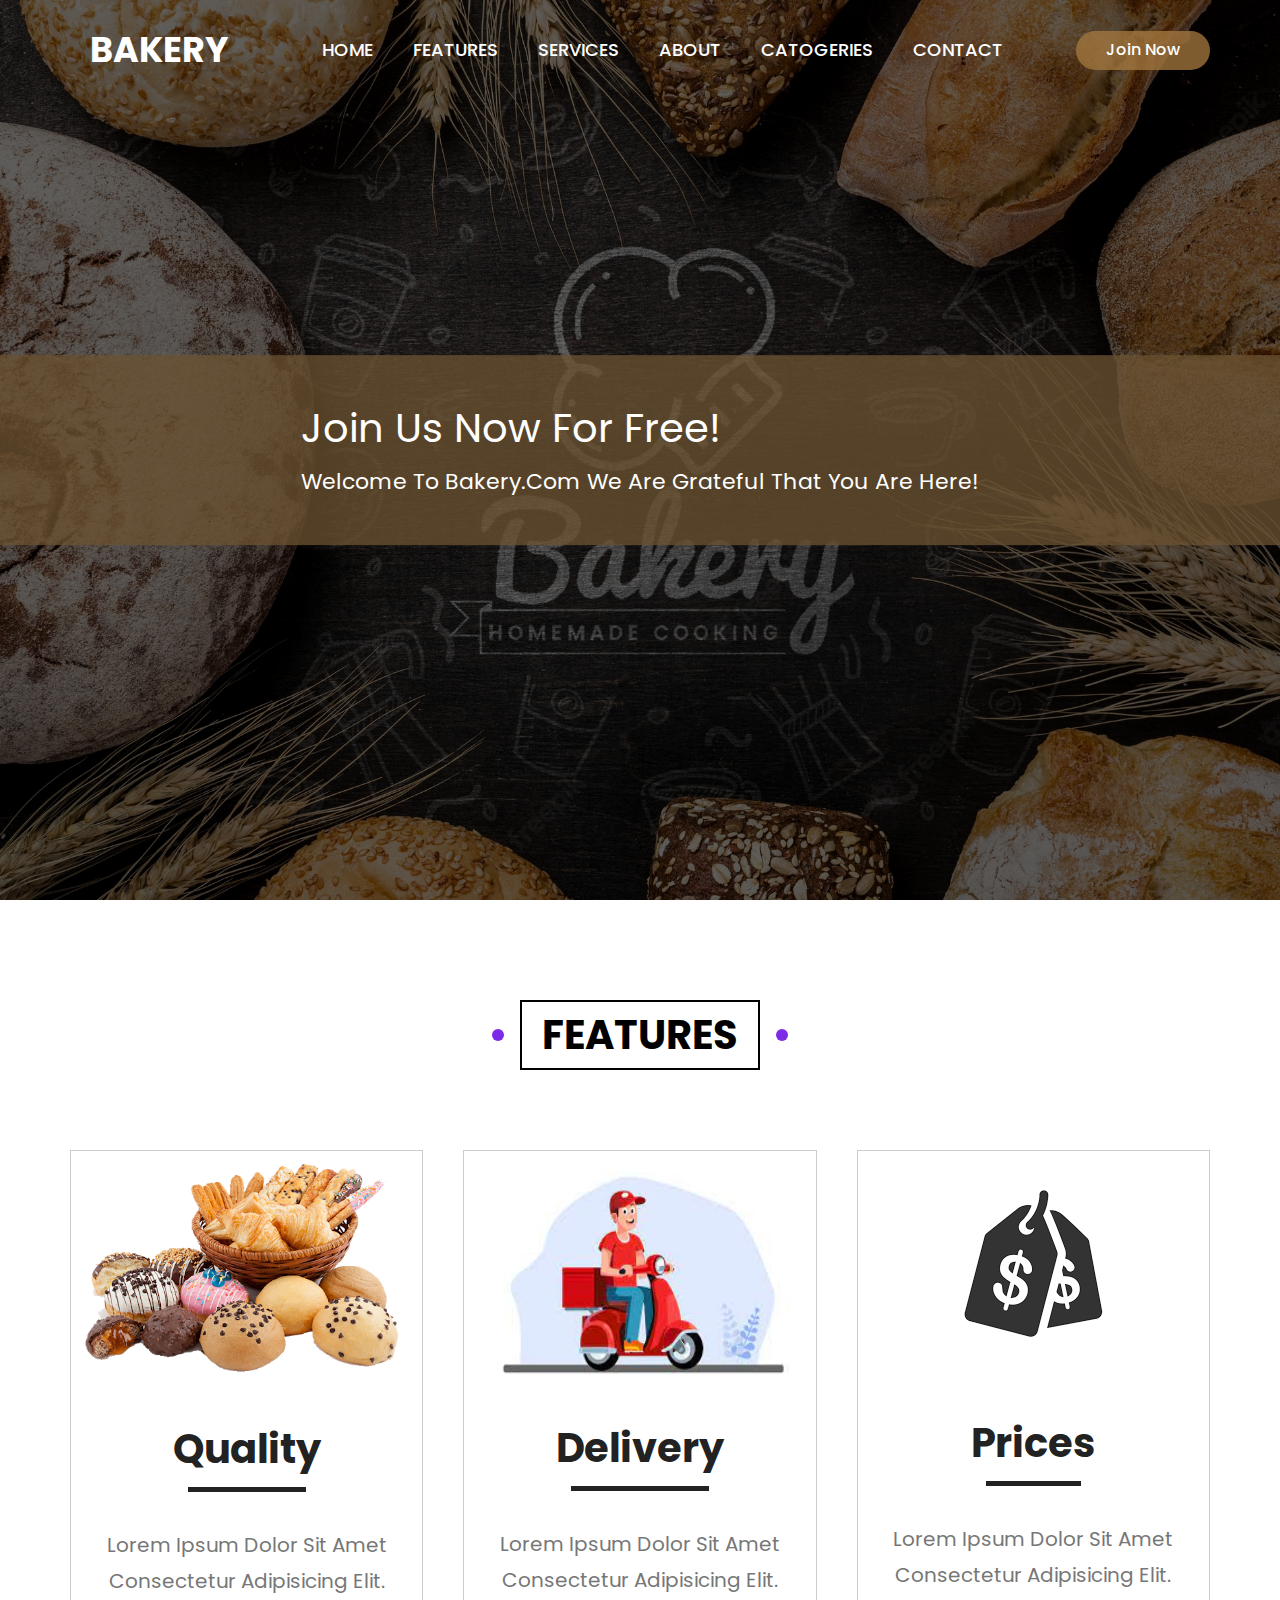
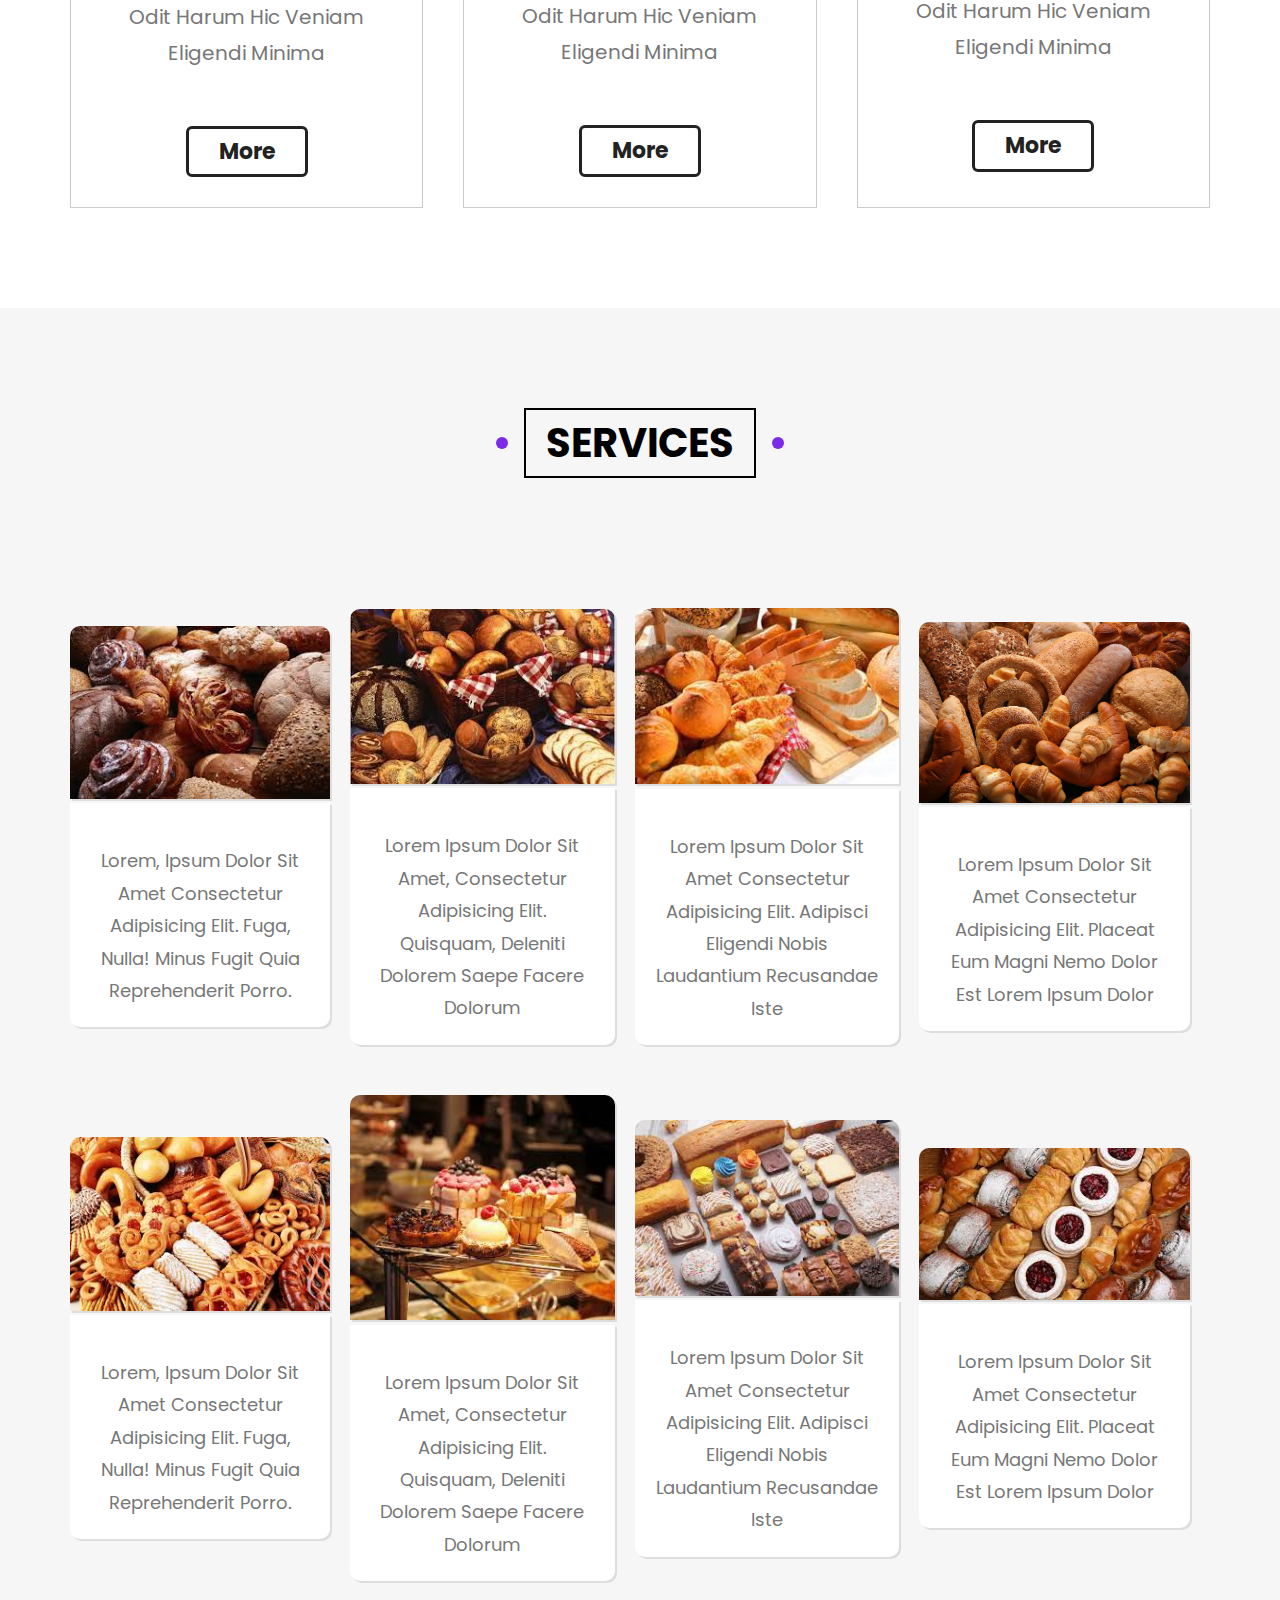
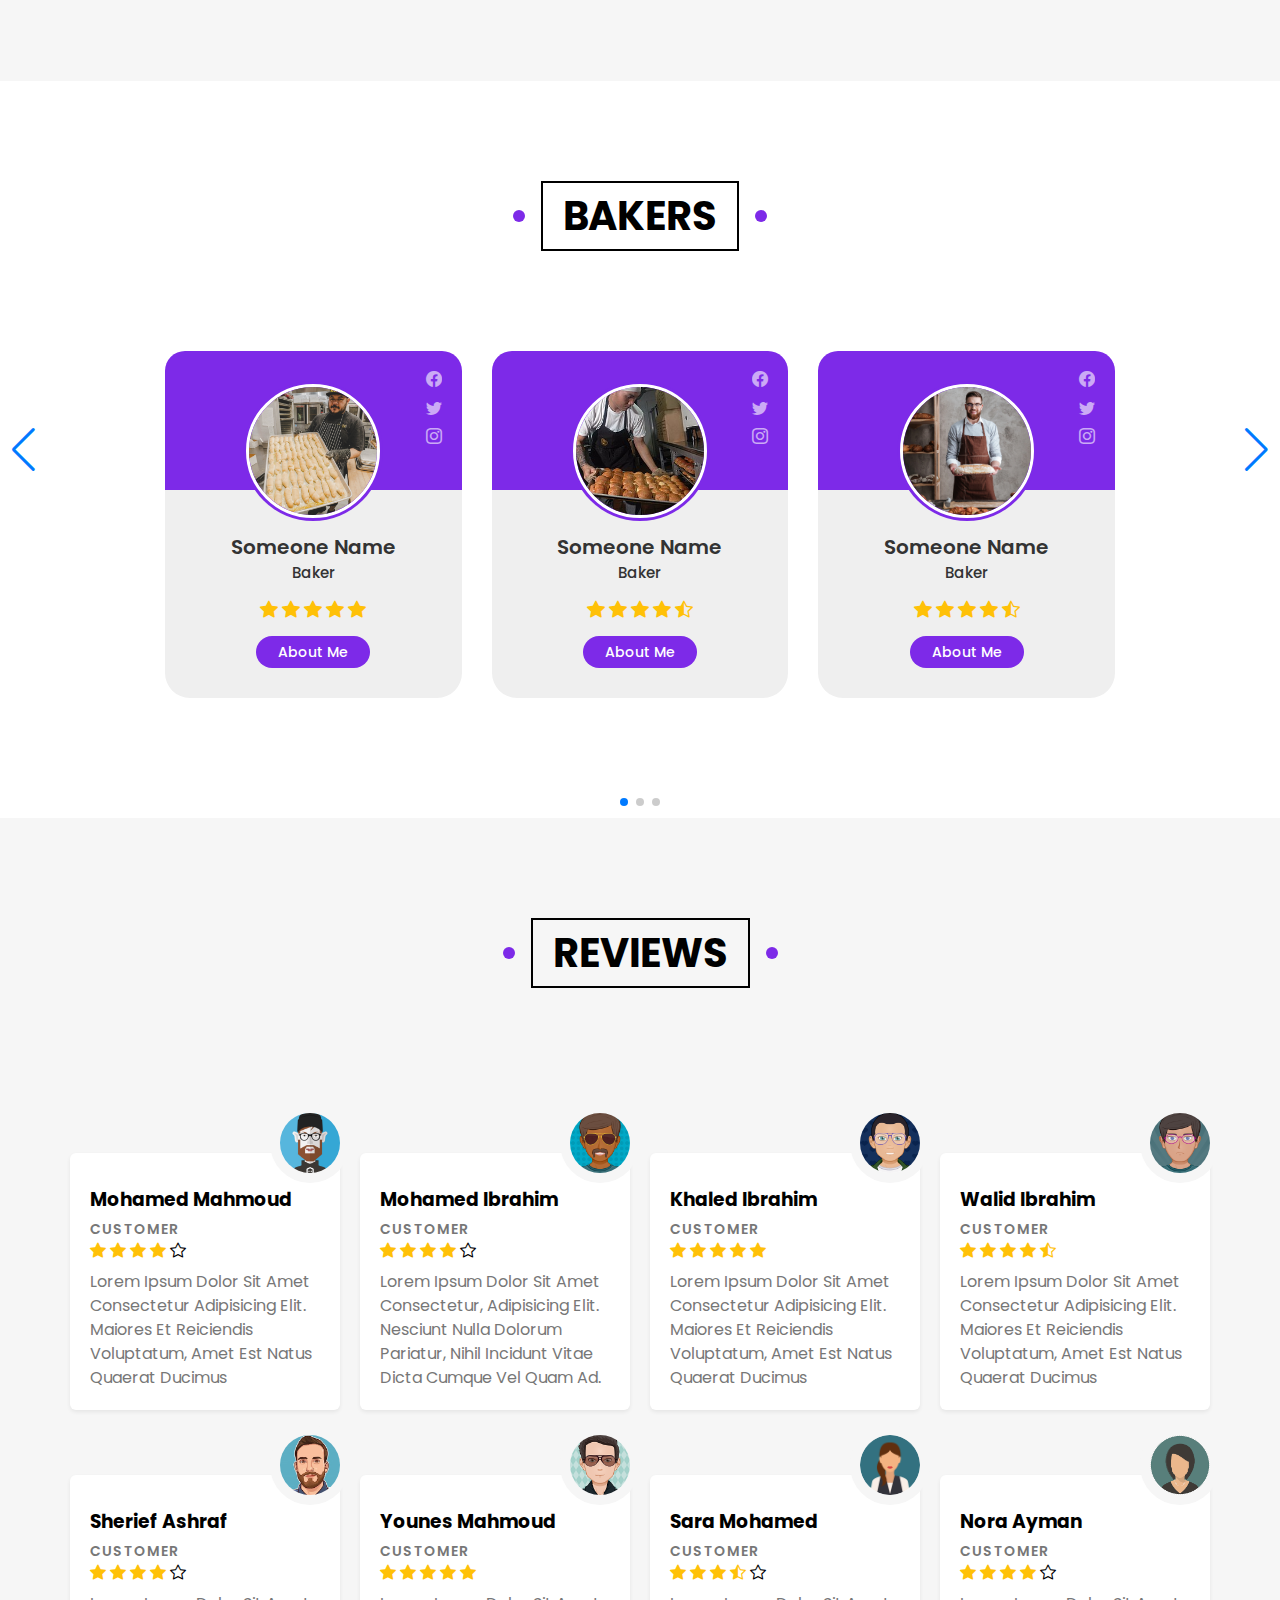
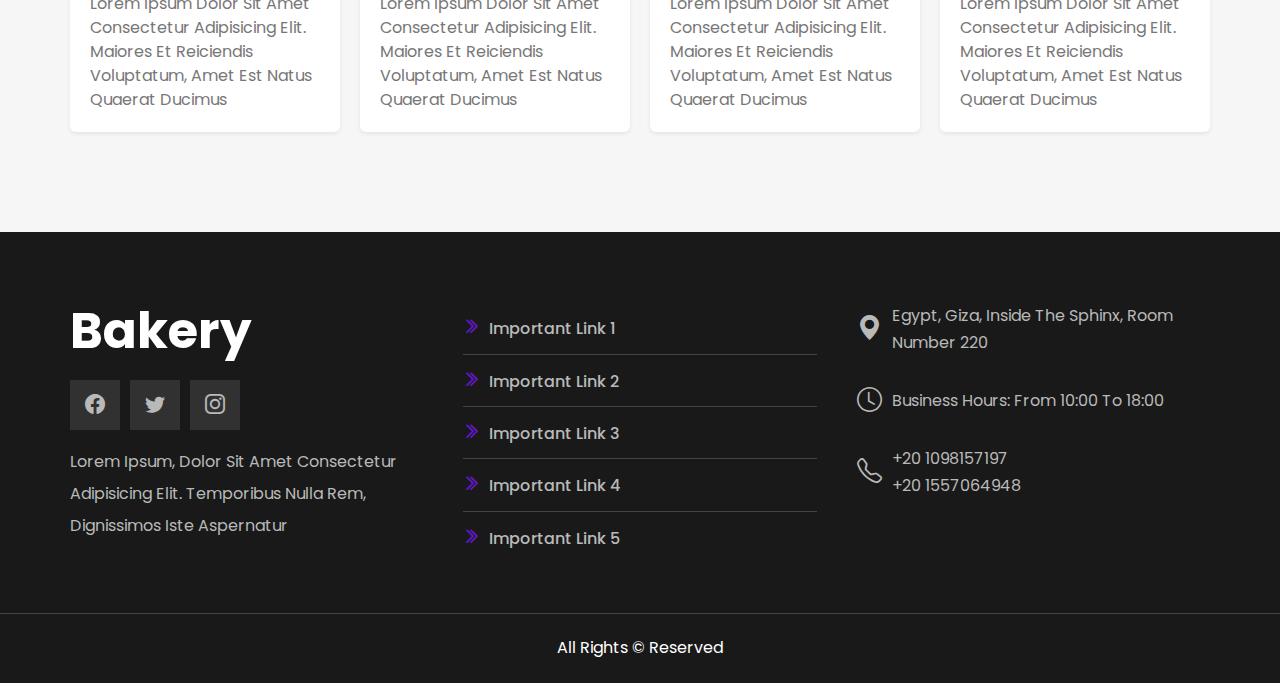
<file: 7- Bakery Shop/index.html>
<!DOCTYPE html>
<html lang="en">
<head>
    <meta charset="UTF-8">
    <meta http-equiv="X-UA-Compatible" content="IE=edge">
    <meta name="viewport" content="width=device-width, initial-scale=1.0">
    <title>BAKERY</title>
    <link rel="stylesheet" href="css/all.min.css">
    <link rel="stylesheet" href="css/normalize.css">
    <link rel="stylesheet" href="css/main.css">
    <link rel="stylesheet" href="css/responsive.css">
    <link rel="stylesheet" href="https://unpkg.com/swiper/swiper-bundle.min.css"/>
    <link rel="preconnect" href="https://fonts.googleapis.com">
<link rel="preconnect" href="https://fonts.gstatic.com" crossorigin>
<link href="https://fonts.googleapis.com/css2?family=Cairo:wght@300;400;500;700&family=Open+Sans:wght@400;500;600;700;800&family=Poppins:wght@100;200;300;400;500;600;700;800;900&display=swap" rel="stylesheet">
<link rel="stylesheet" href="https://cdn.jsdelivr.net/npm/bootstrap-icons@1.3.0/font/bootstrap-icons.css">
<body>
    <button class="scroll">Up</button>
    <!-- Start crating header section -->
    <div class="header">
        <div class="container">
            <h2><a href="#">Bakery</a></h2>
            <div class="nav">
                <i class="bi bi-list"></i>
                <ul>
                    <li><a href="#home">home</a></li>
                    <li><a href="#features">features</a></li>
                    <li><a href="#services">services</a></li>
                    <li><a href="#about">about</a></li>
                    <li>
                        <a href="#catogeries">catogeries <i class="bi bi-chevron-down" style="font-size: 16px;"></i></a>
                        <!-- Start Creating Categories dropdown menu -->
                        <div class="catogery-menu">
                            <ul>
                                <li><a href="#bakers">bakers</a></li>
                                <li><a href="#offers">offers</a></li>
                                <li><a href="#reviews">reviews</a></li>
                                <li><a href="#pricing">pricing</a></li>
                                <li><a href="#footer">faq</a></li>
                            </ul>
                        </div>
                        <!-- End Creating Categories dropdown menu -->
                    </li>
                    <li><a href="#footer">contact</a></li>
                </ul>
            </div>
            <div class="buttons" id="btn">
                <a href="#"><button>Join Now</button></a>
            </div>
        </div>
    </div>
    <!-- End crating header section -->

    <!-- Start crating landing section -->
    <div class="landing">
        <div class="overlay"></div>
            <div class="text">
                <div class="content">
                    <h2>Join Us Now For Free!</h2><br>
                    <p>welcome to bakery.com we are grateful that you are here!</p>
                </div>
            </div>
    </div>
    <!-- End crating landing section -->

    <!-- Start Creating Features Section -->
    <div class="features" id="features">
        <h2 class="main-title">Features</h2>
        <div class="container">
            <!-- Start creating feature boxes -->
            <div class="box quality">
                <div class="img-holder">
                    <img src="images/feature-08.png" alt="feature">
                </div>
                <h2>Quality</h2>
                <p>Lorem ipsum dolor sit amet consectetur adipisicing elit. Odit harum hic veniam eligendi minima</p>
                <a href="#">more</a>
            </div>
            <div class="box delivery">
                <div class="img-holder">
                    <img src="images/feature-02.jpeg" alt="feature">
                </div>
                <h2>Delivery</h2>
                <p>Lorem ipsum dolor sit amet consectetur adipisicing elit. Odit harum hic veniam eligendi minima</p>
                <a href="#">more</a>
            </div>
            <div class="box prices">
                <div class="img-holder">
                    <img src="images/feature-06.png" alt="feature">
                </div>
                <h2>Prices</h2>
                <p>Lorem ipsum dolor sit amet consectetur adipisicing elit. Odit harum hic veniam eligendi minima</p>
                <a href="#">more</a>
            </div>
            <!-- End creating feature boxes -->
        </div>
    </div>

    <!-- End Creating Features Section -->

    <!-- Start Creating Services Section -->
    <div class="services" id="services">
        <h2 class="main-title">services</h2>
        <div class="container">
            <div class="feat-container">
                <div class="card">
                    <img src="images/feat1.jpg" alt="feat1">
                    <div class="info">
                        <p>Lorem, ipsum dolor sit amet consectetur adipisicing elit. Fuga, nulla! Minus fugit quia reprehenderit porro.</p>
                    </div>
                </div>
                <div class="card">
                    <img src="images/feat2.jpg" alt="feat2">
                    <div class="info">
                        <p>Lorem ipsum dolor sit amet, consectetur adipisicing elit. Quisquam, deleniti dolorem saepe facere dolorum</p>
                    </div>
                </div>
                <div class="card">
                    <img src="images/feat3.jpg" alt="feat3">
                    <div class="info">
                        <p>Lorem ipsum dolor sit amet consectetur adipisicing elit. Adipisci eligendi nobis laudantium recusandae iste</p>
                    </div>
                </div>
                <div class="card">
                    <img src="images/feat4.jpg" alt="feat4">
                    <div class="info">
                        <p>Lorem ipsum dolor sit amet consectetur adipisicing elit. Placeat eum magni nemo dolor est Lorem ipsum dolor</p>
                    </div>
                </div>
            </div>
            <div class="feat-container">
                <div class="card">
                    <img src="images/feat9.jpeg" alt="feat9">
                    <div class="info">
                        <p>Lorem, ipsum dolor sit amet consectetur adipisicing elit. Fuga, nulla! Minus fugit quia reprehenderit porro.</p>
                    </div>
                </div>
                <div class="card">
                    <img src="images/feat6.jpeg" alt="feat6">
                    <div class="info">
                        <p>Lorem ipsum dolor sit amet, consectetur adipisicing elit. Quisquam, deleniti dolorem saepe facere dolorum</p>
                    </div>
                </div>
                <div class="card">
                    <img src="images/feat7.jpeg" alt="feat7">
                    <div class="info">
                        <p>Lorem ipsum dolor sit amet consectetur adipisicing elit. Adipisci eligendi nobis laudantium recusandae iste</p>
                    </div>
                </div>
                <div class="card">
                    <img src="images/feat8.jpeg" alt="feat8">
                    <div class="info">
                        <p>Lorem ipsum dolor sit amet consectetur adipisicing elit. Placeat eum magni nemo dolor est Lorem ipsum dolor</p>
                    </div>
                </div>
            </div>
        </div>
    </div>
    <!-- End Creating Services Section -->

    <!-- Start Creating Bakers Section -->
    <div class="bakers" id="bakers">
        <h2 class="main-title">bakers</h2>
        <div class="swiper mySwiper container">
            <div class="swiper-wrapper content">
                <div class="swiper-slide card-box">
                    <div class="card-content">
                        <div class="image">
                            <img src="images/bake1.jpg" alt="img">
                        </div>
                        <div class="media-icons">
                            <i class="bi bi-facebook"></i>
                            <i class="bi bi-twitter"></i>
                            <i class="bi bi-instagram"></i>
                        </div>
                        <div class="name-prof">
                            <span class="name">someone name</span>
                            <span class="prof">baker</span>
                        </div>
                        <div class="ratings">
                            <i class="bi bi-star-fill filled"></i>
                            <i class="bi bi-star-fill filled"></i>
                            <i class="bi bi-star-fill filled"></i>
                            <i class="bi bi-star-fill filled"></i>
                            <i class="bi bi-star-fill filled"></i>
                        </div>
                        <div class="button">
                            <button class="aboutMe">About Me</button>
                        </div>
                    </div>
                </div>
                <div class="swiper-slide card-box">
                    <div class="card-content">
                        <div class="image">
                            <img src="images/bake2.jpg" alt="img">
                        </div>
                        <div class="media-icons">
                            <i class="bi bi-facebook"></i>
                            <i class="bi bi-twitter"></i>
                            <i class="bi bi-instagram"></i>
                        </div>
                        <div class="name-prof">
                            <span class="name">someone name</span>
                            <span class="prof">baker</span>
                        </div>
                        <div class="ratings">
                            <i class="bi bi-star-fill filled"></i>
                            <i class="bi bi-star-fill filled"></i>
                            <i class="bi bi-star-fill filled"></i>
                            <i class="bi bi-star-fill filled"></i>
                            <i class="bi bi-star-half filled"></i>
                        </div>
                        <div class="button">
                            <button class="aboutMe">About Me</button>
                        </div>
                    </div>
                </div>
                <div class="swiper-slide card-box">
                    <div class="card-content">
                        <div class="image">
                            <img src="images/bake3.webp" alt="img">
                        </div>
                        <div class="media-icons">
                            <i class="bi bi-facebook"></i>
                            <i class="bi bi-twitter"></i>
                            <i class="bi bi-instagram"></i>
                        </div>
                        <div class="name-prof">
                            <span class="name">someone name</span>
                            <span class="prof">baker</span>
                        </div>
                        <div class="ratings">
                            <i class="bi bi-star-fill filled"></i>
                            <i class="bi bi-star-fill filled"></i>
                            <i class="bi bi-star-fill filled"></i>
                            <i class="bi bi-star-fill filled"></i>
                            <i class="bi bi-star-half filled"></i>
                        </div>
                        <div class="button">
                            <button class="aboutMe">About Me</button>
                        </div>
                    </div>
                </div>
                <div class="swiper-slide card-box">
                    <div class="card-content">
                        <div class="image">
                            <img src="images/bake4.jpg" alt="img">
                        </div>
                        <div class="media-icons">
                            <i class="bi bi-facebook"></i>
                            <i class="bi bi-twitter"></i>
                            <i class="bi bi-instagram"></i>
                        </div>
                        <div class="name-prof">
                            <span class="name">someone name</span>
                            <span class="prof">baker</span>
                        </div>
                        <div class="ratings">
                            <i class="bi bi-star-fill filled"></i>
                            <i class="bi bi-star-fill filled"></i>
                            <i class="bi bi-star-fill filled"></i>
                            <i class="bi bi-star filled"></i>
                            <i class="bi bi-star filled"></i>
                        </div>
                        <div class="button">
                            <button class="aboutMe">About Me</button>
                        </div>
                    </div>
                </div>
                <div class="swiper-slide card-box">
                    <div class="card-content">
                        <div class="image">
                            <img src="images/bake5.jpg" alt="img">
                        </div>
                        <div class="media-icons">
                            <i class="bi bi-facebook"></i>
                            <i class="bi bi-twitter"></i>
                            <i class="bi bi-instagram"></i>
                        </div>
                        <div class="name-prof">
                            <span class="name">someone name</span>
                            <span class="prof">baker</span>
                        </div>
                        <div class="ratings">
                            <i class="bi bi-star-fill filled"></i>
                            <i class="bi bi-star-fill filled"></i>
                            <i class="bi bi-star-fill filled"></i>
                            <i class="bi bi-star-half filled"></i>
                            <i class="bi bi-star filled"></i>
                        </div>
                        <div class="button">
                            <button class="aboutMe">About Me</button>
                        </div>
                    </div>
                </div>
                <div class="swiper-slide card-box">
                    <div class="card-content">
                        <div class="image">
                            <img src="images/bake6.webp" alt="img">
                        </div>
                        <div class="media-icons">
                            <i class="bi bi-facebook"></i>
                            <i class="bi bi-twitter"></i>
                            <i class="bi bi-instagram"></i>
                        </div>
                        <div class="name-prof">
                            <span class="name">someone name</span>
                            <span class="prof">baker</span>
                        </div>
                        <div class="ratings">
                            <i class="bi bi-star-fill filled"></i>
                            <i class="bi bi-star-fill filled"></i>
                            <i class="bi bi-star-fill filled"></i>
                            <i class="bi bi-star filled"></i>
                            <i class="bi bi-star filled"></i>
                        </div>
                        <div class="button">
                            <button class="aboutMe">About Me</button>
                        </div>
                    </div>
                </div>
                <div class="swiper-slide card-box">
                    <div class="card-content">
                        <div class="image">
                            <img src="images/bake9.jpg" alt="img">
                        </div>
                        <div class="media-icons">
                            <i class="bi bi-facebook"></i>
                            <i class="bi bi-twitter"></i>
                            <i class="bi bi-instagram"></i>
                        </div>
                        <div class="name-prof">
                            <span class="name">someone name</span>
                            <span class="prof">baker</span>
                        </div>
                        <div class="ratings">
                            <i class="bi bi-star-fill filled"></i>
                            <i class="bi bi-star-fill filled"></i>
                            <i class="bi bi-star-fill filled"></i>
                            <i class="bi bi-star-fill filled"></i>
                            <i class="bi bi-star filled"></i>
                        </div>
                        <div class="button">
                            <button class="aboutMe">About Me</button>
                        </div>
                    </div>
                </div>
                <div class="swiper-slide card-box">
                    <div class="card-content">
                        <div class="image">
                            <img src="images/bake7.jpg" alt="img">
                        </div>
                        <div class="media-icons">
                            <i class="bi bi-facebook"></i>
                            <i class="bi bi-twitter"></i>
                            <i class="bi bi-instagram"></i>
                        </div>
                        <div class="name-prof">
                            <span class="name">someone name</span>
                            <span class="prof">Accountant</span>
                        </div>
                        <div class="ratings">
                            <i class="bi bi-star-fill filled"></i>
                            <i class="bi bi-star-fill filled"></i>
                            <i class="bi bi-star-fill filled"></i>
                            <i class="bi bi-star-half filled"></i>
                            <i class="bi bi-star filled"></i>
                        </div>
                        <div class="button">
                            <button class="aboutMe">About Me</button>
                        </div>
                    </div>
                </div>
                <div class="swiper-slide card-box">
                    <div class="card-content">
                        <div class="image">
                            <img src="images/bake8.png" alt="img">
                        </div>
                        <div class="media-icons">
                            <i class="bi bi-facebook"></i>
                            <i class="bi bi-twitter"></i>
                            <i class="bi bi-instagram"></i>
                        </div>
                        <div class="name-prof">
                            <span class="name">someone name</span>
                            <span class="prof">Accountant</span>
                        </div>
                        <div class="ratings">
                            <i class="bi bi-star-fill filled"></i>
                            <i class="bi bi-star-fill filled"></i>
                            <i class="bi bi-star-fill filled"></i>
                            <i class="bi bi-star-fill filled"></i>
                            <i class="bi bi-star filled"></i>
                        </div>
                        <div class="button">
                            <button class="aboutMe">About Me</button>
                        </div>
                    </div>
                </div>
            </div>
        </div>
        <div class="swiper-button-next one"></div>
        <div class="swiper-button-prev one"></div>
        <div class="swiper-pagination one"></div>
    </div>
    <!-- End Creating Bakers Section -->

    <!-- Start Creating reviews Section -->
    <div class="reviews" id="reviews">
        <h2 class="main-title">reviews</h2>
        <div class="container">
            <div class="card">
                <!-- Start Creating Boxes -->
                <div class="box">
                    <img src="images/avatar-01.png" alt="avatar">
                    <h3>mohamed mahmoud </h3>
                    <span>customer</span>
                    <div class="rate">
                        <i class="bi bi-star-fill filled"></i>
                        <i class="bi bi-star-fill filled"></i>
                        <i class="bi bi-star-fill filled"></i>
                        <i class="bi bi-star-fill filled"></i>
                        <i class="bi bi-star"></i>
                    </div>
                    <p> Lorem ipsum dolor sit amet consectetur adipisicing elit. Maiores et reiciendis voluptatum, amet est natus quaerat ducimus </p>
                </div>
                <div class="box">
                    <img src="images/avatar-02.png" alt="avatar">
                    <h3>Mohamed Ibrahim</h3>
                    <span>customer</span>
                    <div class="rate">
                        <i class="bi bi-star-fill filled"></i>
                        <i class="bi bi-star-fill filled"></i>
                        <i class="bi bi-star-fill filled"></i>
                        <i class="bi bi-star-fill filled"></i>
                        <i class="bi bi-star"></i>
                    </div>
                    <p>Lorem ipsum dolor sit amet consectetur, adipisicing elit. Nesciunt nulla dolorum pariatur, nihil incidunt vitae dicta cumque vel quam ad.</p>
                </div>
                <div class="box">
                    <img src="images/avatar-03.png" alt="avatar">
                    <h3>khaled ibrahim</h3>
                    <span>customer</span>
                    <div class="rate">
                        <i class="bi bi-star-fill filled"></i>
                        <i class="bi bi-star-fill filled"></i>
                        <i class="bi bi-star-fill filled"></i>
                        <i class="bi bi-star-fill filled"></i>
                        <i class="bi bi-star-fill filled"></i>
                    </div>
                    <p> Lorem ipsum dolor sit amet consectetur adipisicing elit. Maiores et reiciendis voluptatum, amet est natus quaerat ducimus</p>
                </div>
                <div class="box">
                    <img src="images/avatar-04.png" alt="avatar">
                    <h3>Walid ibrahim</h3>
                    <span>customer</span>
                    <div class="rate">
                        <i class="bi bi-star-fill filled"></i>
                        <i class="bi bi-star-fill filled"></i>
                        <i class="bi bi-star-fill filled"></i>
                        <i class="bi bi-star-fill filled"></i>
                        <i class="bi bi-star-half filled"></i>
                    </div>
                    <p> Lorem ipsum dolor sit amet consectetur adipisicing elit. Maiores et reiciendis voluptatum, amet est natus quaerat ducimus</p>
                </div>
                <div class="box">
                    <img src="images/avatar-05.png" alt="avatar">
                    <h3>Sherief Ashraf</h3>
                    <span>customer</span>
                    <div class="rate">
                        <i class="bi bi-star-fill filled"></i>
                        <i class="bi bi-star-fill filled"></i>
                        <i class="bi bi-star-fill filled"></i>
                        <i class="bi bi-star-fill filled"></i>
                        <i class="bi bi-star"></i>
                    </div>
                    <p>Lorem ipsum dolor sit amet consectetur adipisicing elit. Maiores et reiciendis voluptatum, amet est natus quaerat ducimus</p>
                </div>
                <div class="box">
                    <img src="images/avatar-06.png" alt="avatar">
                    <h3>Younes Mahmoud</h3>
                    <span>customer</span>
                    <div class="rate">
                        <i class="bi bi-star-fill filled"></i>
                        <i class="bi bi-star-fill filled"></i>
                        <i class="bi bi-star-fill filled"></i>
                        <i class="bi bi-star-fill filled"></i>
                        <i class="bi bi-star-fill filled"></i>
                    </div>
                    <p>Lorem ipsum dolor sit amet consectetur adipisicing elit. Maiores et reiciendis voluptatum, amet est natus quaerat ducimus</p>
                </div>
                <div class="box">
                    <img src="images/avatar-09.png" alt="avatar">
                    <h3>Sara Mohamed</h3>
                    <span>customer</span>
                    <div class="rate">
                        <i class="bi bi-star-fill filled"></i>
                        <i class="bi bi-star-fill filled"></i>
                        <i class="bi bi-star-fill filled"></i>
                        <i class="bi bi-star-half filled"></i>
                        <i class="bi bi-star"></i>
                    </div>
                    <p>Lorem ipsum dolor sit amet consectetur adipisicing elit. Maiores et reiciendis voluptatum, amet est natus quaerat ducimus</p>
                </div>
                <div class="box">
                    <img src="images/avatar-10.png" alt="avatar">
                    <h3>Nora Ayman</h3>
                    <span>customer</span>
                    <div class="rate">
                        <i class="bi bi-star-fill filled"></i>
                        <i class="bi bi-star-fill filled"></i>
                        <i class="bi bi-star-fill filled"></i>
                        <i class="bi bi-star-fill filled"></i>
                        <i class="bi bi-star"></i>
                    </div>
                    <p>Lorem ipsum dolor sit amet consectetur adipisicing elit. Maiores et reiciendis voluptatum, amet est natus quaerat ducimus</p>
                </div>
                <!-- End Creating Boxes -->
            </div>
        </div>
    </div>
    <!-- End Creating reviews Section -->

    <!-- Start Creating About Section -->
    <!-- <div class="about" id="about">
        <h2 class="main-title">about</h2>
        <div class="container">
            <div class="about-container">
                <div class="content">
                    <img src="images/about.png" alt="about">
                    <div class="info">
                        <p>Lorem ipsum dolor sit amedit consectetur adipisicing elit. Ea, delectus quod. Similique perferendis praesentium porro dicta nesciunt, illo expedita iste? Mollitia consequuntur, aliquam sit quam enim est obcaecati at ipsa? Lorem ipsum dolor sit amet consectetur adipisicing elit. Veritatis totam asperiores eaque. Ipsa, doloribus. Reprehenderit nemo dicta, exercitationem eos at corporis explicabo, molestias nihil consectetur suscipit cumque enim officiis in?</p>
                    </div>
                </div>
            </div>
        </div>
    </div> -->
    <!-- End Creating About Section -->

    <!-- Start Creating offers Section -->
        <!-- <div class="offers" id="offers">
            <h2 class="main-title">offers</h2>
            <div class="container">
            </div>
        </div> -->
    <!-- End Creating offers Section -->

    <!-- Start Footer -->
    <div class="footer">
        <div class="container">
        <div class="box">
            <h3>Bakery</h3>
            <ul class="social">
            <li>
                <a href="#" class="facebook">
                    <i class="bi bi-facebook"></i>
                </a>
            </li>
            <li>
                <a href="#" class="twitter">
                    <i class="bi bi-twitter"></i>
                </a>
            </li>
            <li>
                <a href="#" class="instagram">
                    <i class="bi bi-instagram"></i>
                </a>
                </li>
            </ul>
            <p class="text">
                Lorem ipsum, dolor sit amet consectetur adipisicing elit. Temporibus nulla rem, dignissimos iste aspernatur
            </p>
        </div>
        <div class="box">
            <ul class="links">
                <li><a href="#">Important Link 1</a></li>
                <li><a href="#">Important Link 2</a></li>
                <li><a href="#">Important Link 3</a></li>
                <li><a href="#">Important Link 4</a></li>
                <li><a href="#">Important Link 5</a></li>
            </ul>
        </div>
        <div class="box">
            <div class="line">
                <i class="bi bi-geo-alt-fill"></i>
            <div class="info">Egypt, Giza, Inside The Sphinx, Room Number 220</div>
            </div>
            <div class="line">
                <i class="bi bi-clock"></i>
            <div class="info">Business Hours: From 10:00 To 18:00</div>
            </div>
            <div class="line">
                <i class="bi bi-telephone"></i>
            <div class="info">
                <span>+20 1098157197</span>
                <span>+20 1557064948</span>
            </div>
            </div>
        </div>
        </div>
        <p class="copyright">All Rights &copy; Reserved</p>
    </div>
    <!-- End Footer -->
        <script src="https://unpkg.com/swiper/swiper-bundle.min.js"></script>
        <script src="js/script.js"></script>

</body>
</html>
</file>
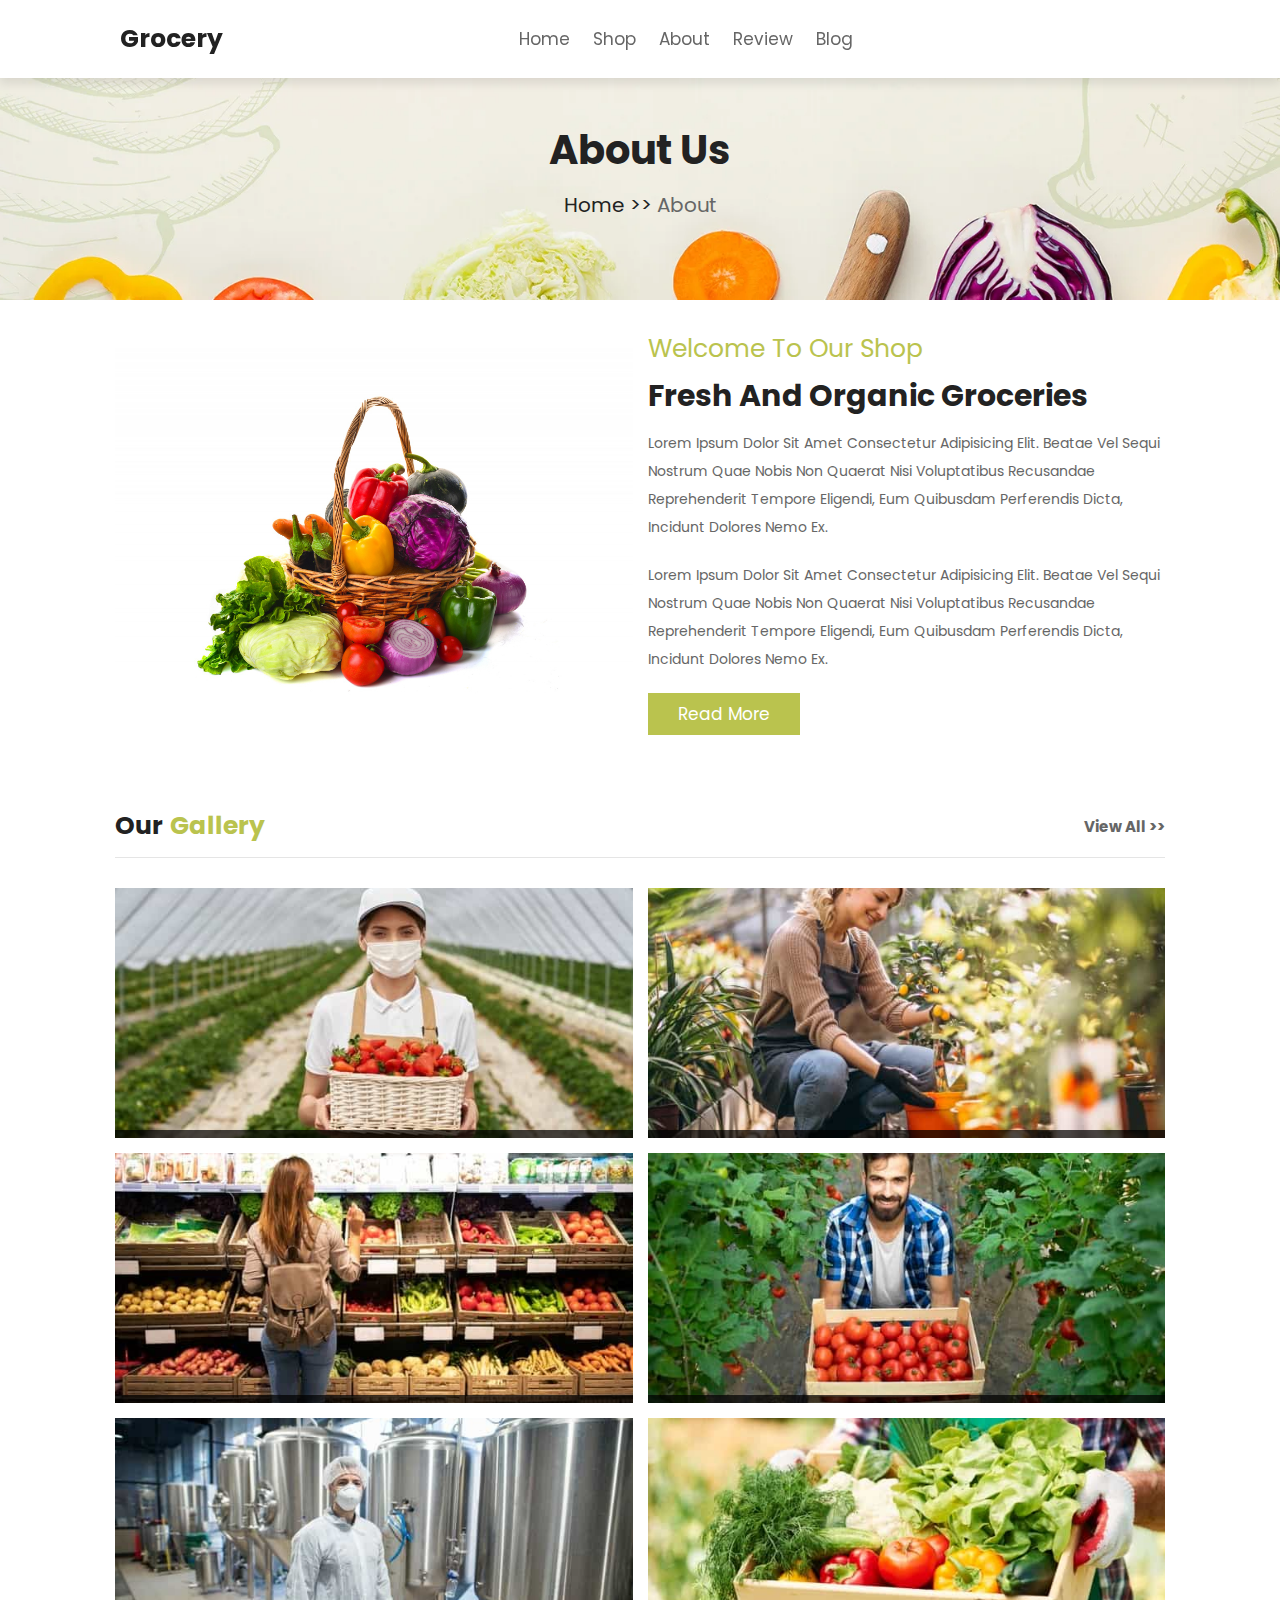
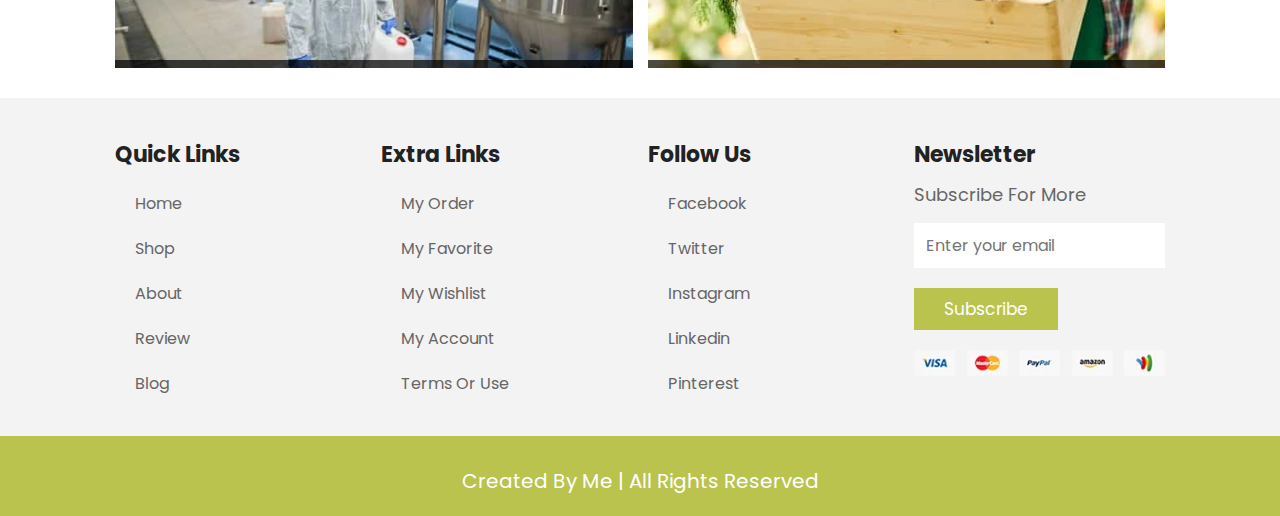
<file: 6- Sixth Template - Multi-Pages Grocery Store/about.html>
<!DOCTYPE html>
<html lang="en">
<head>
    <meta charset="UTF-8">
    <meta http-equiv="X-UA-Compatible" content="IE=edge">
    <meta name="viewport" content="width=device-width, initial-scale=1.0">
    <title>About</title>
    <!-- Font -->
    <link rel="stylesheet" href="https://cdnjs.cloudflare.com/ajax/libs/font-awesome/6.3.0/css/all.min.css" integrity="sha512-SzlrxWUlpfuzQ+pcUCosxcglQRNAq/DZjVsC0lE40xsADsfeQoEypE+enwcOiGjk/bSuGGKHEyjSoQ1zVisanQ==" crossorigin="anonymous" referrerpolicy="no-referrer" />
    <!-- Css stylesheet file -->
    <link rel="stylesheet" href="style.css">
</head>
<body>
    <!-- Start creating the header of the website which contains the logo and the navbar of the site -->
    <header class="header" id="home">
        <!-- Logo of the site -->
        <a href="home.html" class="logo"><i class="fas fa-shopping-basket"></i>grocery</a>
        <!-- Creating the navbar of the site -->
        <nav class="navbar">
            <a href="home.html" class="page" id="page1">home</a>
            <a href="shop.html" class="page" id="page2">shop</a>
            <a href="about.html" class="page" id="page3">about</a>
            <a href="review.html" class="page" id="page4">review</a>
            <a href="blog.html" class="page" id="page5">blog</a>
        </nav>
        <!-- The icons that is going to be used in the responsive section -->
        <div class="icons">
            <div class="fa-solid fa-bars menu-btn" id="menu-btn"></div>
            <div class="fas fa-search search-btn" id="search-btn"></div>
            <div class="fas fa-shopping-cart cart" id="cart-btn"></div>
            <div class="fas fa-user user" id="user-btn"></div>
        </div>

        <!-- Search Input field -->
        <form action="" class="search-form">
            <input type="search" id="search-box" placeholder="search here...">
            <label for="search-box" class="fas fa-search"></label>
        </form>

        <!-- creating the shopping cart -->
    <div class="shopping-cart">
        <div class="box">
            <i class="fas fa-times close"></i>
            <img src="image/cart-1.jpg" alt="">
            <div class="content">
                <h3>Vegetables</h3>
                <span class="quantity">1</span>
                <span class="multiply">x</span>
                <span class="price">18.99</span>
            </div>
        </div>
        <div class="box">
            <i class="fas fa-times close"></i>
            <img src="image/cart-2.jpg" alt="">
            <div class="content">
                <h3>Diaries</h3>
                <span class="quantity">1</span>
                <span class="multiply">x</span>
                <span class="price">18.99</span>
            </div>
        </div>
        <div class="box">
            <i class="fas fa-times close"></i>
            <img src="image/cart-3.jpg" alt="">
            <div class="content">
                <h3>Beans</h3>
                <span class="quantity">1</span>
                <span class="multiply">x</span>
                <span class="price">18.99</span>
            </div>
        </div>
        <h3 class="total">total: <span>56.97</span></h3>
        <a href="#" class="btn">checkout cart</a>
    </div>

    <!-- Creating the form login of the users -->
    <form action="" class="login-form">
        <h3>Login Form</h3>
        <input type="email" placeholder="Enter your email" class="box">
        <input type="password" placeholder="Enter your password" class="box">
        <div class="remember">
            <input type="checkbox" name="" id="remember-me">
            <label for="remember-me">Remember me</label>
        </div>
        <input type="submit" value="login now" class="btn">
        <p>Forget password? <a href="#">Click here</a></p>
        <p>Don't have an account? <a href="#">Create one</a></p>
    </form>
    </header>
    <!-- End creating the header section -->


    <!-- Start creating about section -->
    <!-- Heading section -->
    <div class="heading">
        <h1>about us</h1>
        <p><a href="home.html">home >></a>about</p>
    </div>

    <section class="about">
        <div class="image">
            <img src="image/about-img.jpg" alt="">
        </div>
        <div class="content">
            <span>welcome to our shop</span>
            <h3>fresh and organic groceries</h3>
            <p>Lorem ipsum dolor sit amet consectetur adipisicing elit. Beatae vel sequi nostrum quae nobis non quaerat nisi voluptatibus recusandae reprehenderit tempore eligendi, eum quibusdam perferendis dicta, incidunt dolores nemo ex.</p>
            <p>Lorem ipsum dolor sit amet consectetur adipisicing elit. Beatae vel sequi nostrum quae nobis non quaerat nisi voluptatibus recusandae reprehenderit tempore eligendi, eum quibusdam perferendis dicta, incidunt dolores nemo ex.</p>
            <a href="#" class="btn">read more</a>
        </div>
    </section>
    <!-- End creating about section -->
    
    <!-- Start creating gallery section -->
    <section class="gallery">
        <h1 class="title"> our <span>gallery</span> <a href="#">view all >></a> </h1>

        <div class="box-container">
            <div class="box">
                <img src="image/gallery-img-1.jpg" alt="gallery">
                <div class="icons">
                    <a href="#" class="fas fa-eye"></a>
                    <a href="#" class="fas fa-heart"></a>
                    <a href="#" class="fas fa-share-alt"></a>
                </div>
            </div>
            <div class="box">
                <img src="image/gallery-img-2.jpg" alt="gallery">
                <div class="icons">
                    <a href="#" class="fas fa-eye"></a>
                    <a href="#" class="fas fa-heart"></a>
                    <a href="#" class="fas fa-share-alt"></a>
                </div>
            </div>
            <div class="box">
                <img src="image/gallery-img-3.jpg" alt="gallery">
                <div class="icons">
                    <a href="#" class="fas fa-eye"></a>
                    <a href="#" class="fas fa-heart"></a>
                    <a href="#" class="fas fa-share-alt"></a>
                </div>
            </div>
            <div class="box">
                <img src="image/gallery-img-4.jpg" alt="gallery">
                <div class="icons">
                    <a href="#" class="fas fa-eye"></a>
                    <a href="#" class="fas fa-heart"></a>
                    <a href="#" class="fas fa-share-alt"></a>
                </div>
            </div>
            <div class="box">
                <img src="image/gallery-img-5.jpg" alt="gallery">
                <div class="icons">
                    <a href="#" class="fas fa-eye"></a>
                    <a href="#" class="fas fa-heart"></a>
                    <a href="#" class="fas fa-share-alt"></a>
                </div>
            </div>
            <div class="box">
                <img src="image/gallery-img-6.jpg" alt="gallery">
                <div class="icons">
                    <a href="#" class="fas fa-eye"></a>
                    <a href="#" class="fas fa-heart"></a>
                    <a href="#" class="fas fa-share-alt"></a>
                </div>
            </div>
        </div>
    </section>
    <!-- End creating gallery section -->

    <!-- Start creating the footer section -->
    <section class="footer">
        <div class="box-container">
            <div class="box">
                <h3>quick links</h3>
                <a href="home.html"> <i class="fas fa-arrow-right"></i> home</a>
                <a href="html/shop.html"> <i class="fas fa-arrow-right"></i> shop</a>
                <a href="html/about.html"> <i class="fas fa-arrow-right"></i> about</a>
                <a href="html/review.html"> <i class="fas fa-arrow-right"></i> review</a>
                <a href="html/blog.html"> <i class="fas fa-arrow-right"></i> blog</a>
            </div>

            <div class="box">
                <h3>extra links</h3>
                <a href="#"><i class="fas fa-arrow-right"></i>my order</a>
                <a href="#"><i class="fas fa-arrow-right"></i>my favorite</a>
                <a href="#"><i class="fas fa-arrow-right"></i>my wishlist</a>
                <a href="#"><i class="fas fa-arrow-right"></i>my account</a>
                <a href="#"><i class="fas fa-arrow-right"></i>terms or use</a>
            </div>

            <div class="box">
                <h3>follow us</h3>
                <a href="#"><i class="fa-brands fa-facebook"></i>facebook</a>
                <a href="#"><i class="fa-brands fa-instagram"></i>twitter</a>
                <a href="#"><i class="fa-brands fa-twitter"></i>instagram</a>
                <a href="#"><i class="fa-brands fa-linkedin"></i>linkedin</a>
                <a href="#"><i class="fa-brands fa-pinterest"></i>pinterest</a>
            </div>

            <div class="box">
                <h3>newsletter</h3>
                <p>subscribe for more</p>
                <form action="">
                    <input type="email" placeholder="Enter your email">
                    <input type="submit" value="subscribe" class="btn">
                </form>
                <img src="image/payment.png" class="payment" alt="">
            </div>
        </div>
    </section>

    <section class="credit">
        created by me | all rights reserved
    </section>
    <!-- End creating the footer section -->
    <script src="script.js"></script>
</body>
</html>
</file>
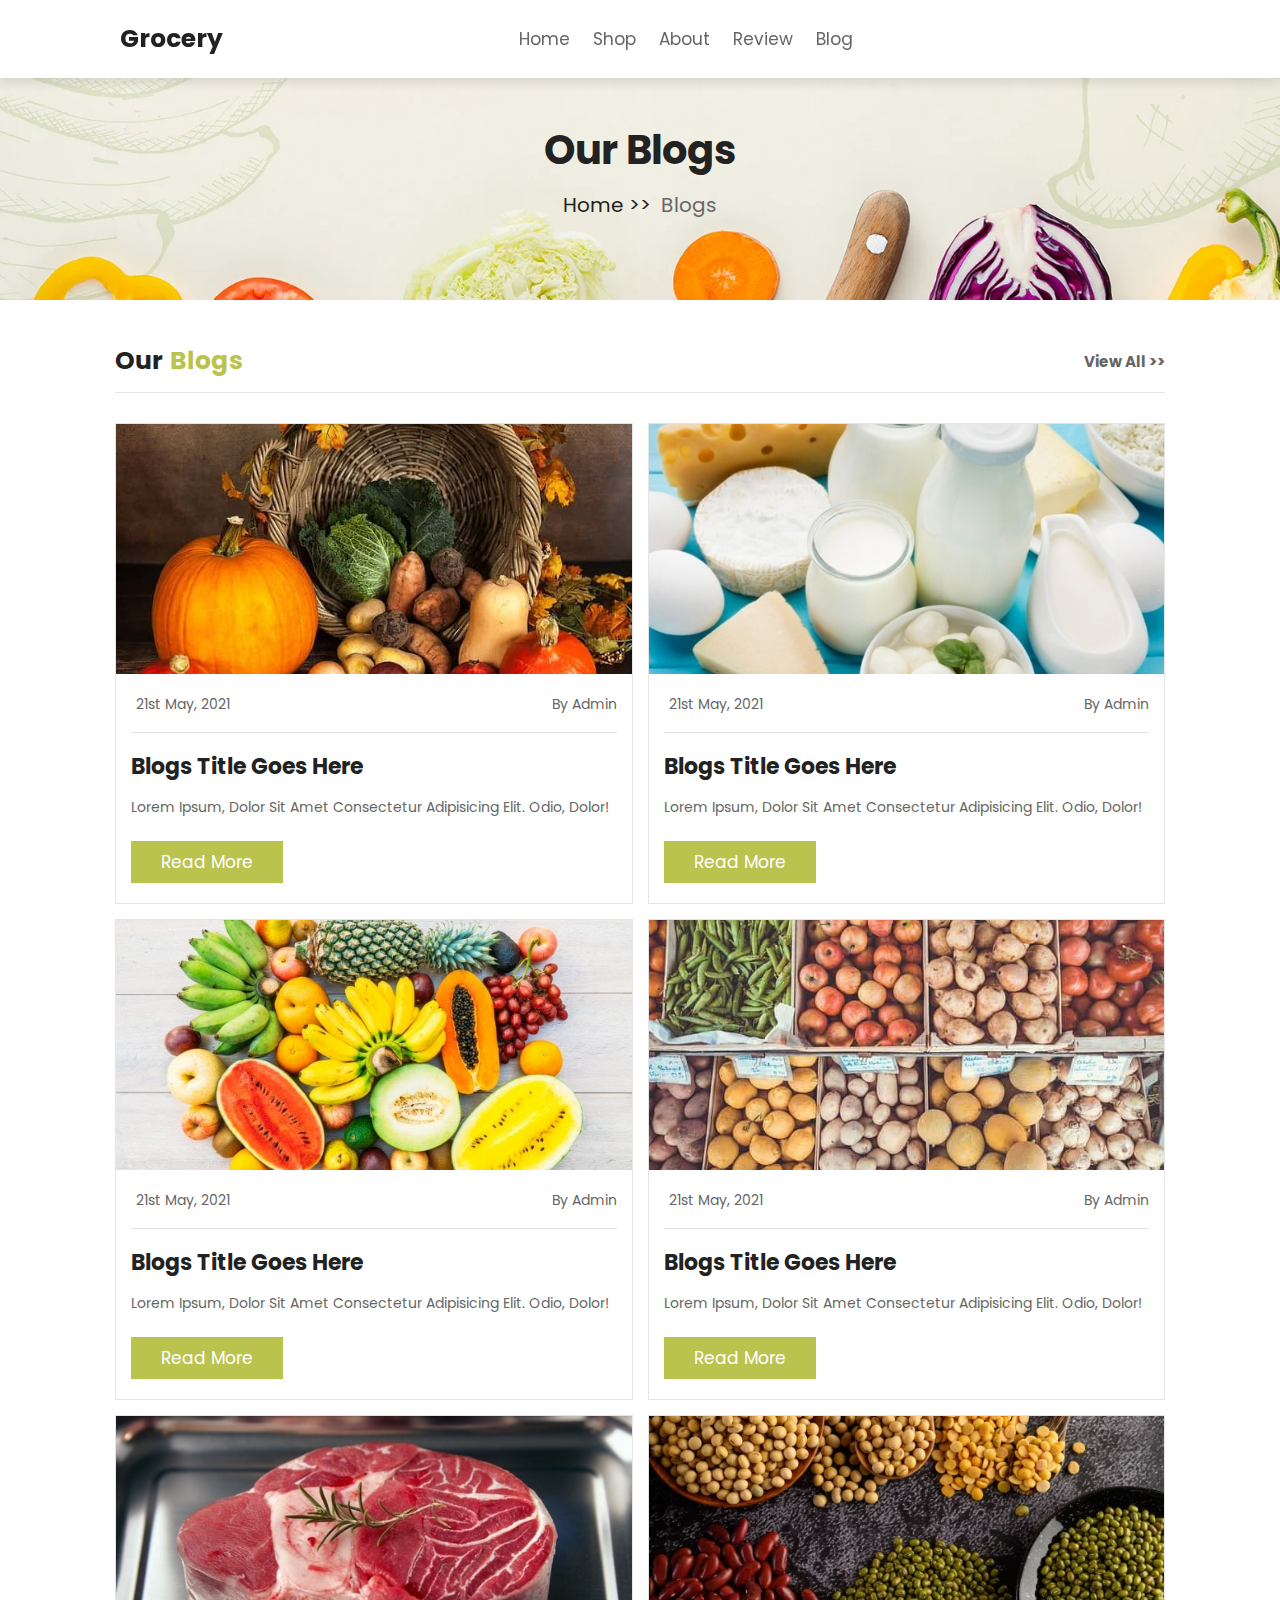
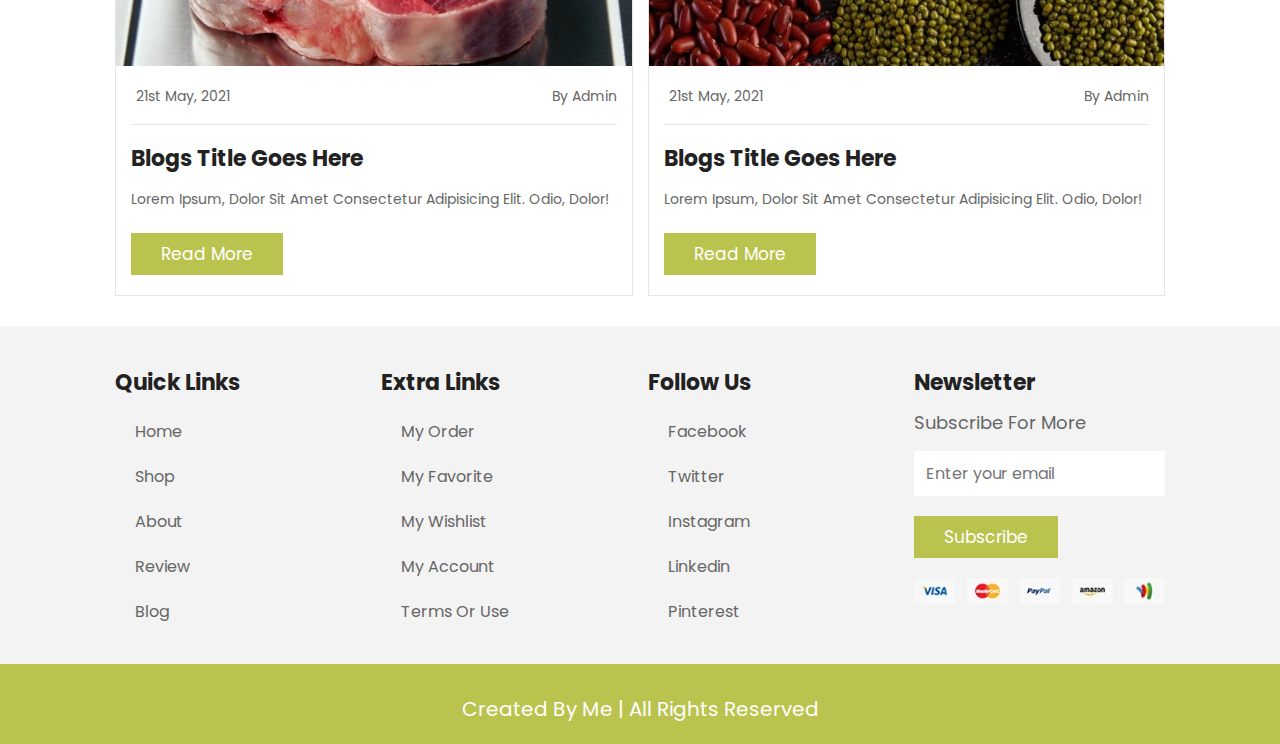
<file: 6- Sixth Template - Multi-Pages Grocery Store/blog.html>
<!DOCTYPE html>
<html lang="en">
<head>
    <meta charset="UTF-8">
    <meta http-equiv="X-UA-Compatible" content="IE=edge">
    <meta name="viewport" content="width=device-width, initial-scale=1.0">
    <title>Blog</title>
    <!-- Font -->
    <link rel="stylesheet" href="https://cdnjs.cloudflare.com/ajax/libs/font-awesome/6.3.0/css/all.min.css" integrity="sha512-SzlrxWUlpfuzQ+pcUCosxcglQRNAq/DZjVsC0lE40xsADsfeQoEypE+enwcOiGjk/bSuGGKHEyjSoQ1zVisanQ==" crossorigin="anonymous" referrerpolicy="no-referrer" />
    <!-- Css stylesheet file -->
    <link rel="stylesheet" href="style.css">
</head>
<body>
    <!-- Start creating the header of the website which contains the logo and the navbar of the site -->
    <header class="header" id="home">
        <!-- Logo of the site -->
        <a href="home.html" class="logo"><i class="fas fa-shopping-basket"></i>grocery</a>
        <!-- Creating the navbar of the site -->
        <nav class="navbar">
            <a href="home.html" class="page" id="page1">home</a>
            <a href="shop.html" class="page" id="page2">shop</a>
            <a href="about.html" class="page" id="page3">about</a>
            <a href="review.html" class="page" id="page4">review</a>
            <a href="blog.html" class="page" id="page5">blog</a>
        </nav>
        <!-- The icons that is going to be used in the responsive section -->
        <div class="icons">
            <div class="fa-solid fa-bars menu-btn" id="menu-btn"></div>
            <div class="fas fa-search search-btn" id="search-btn"></div>
            <div class="fas fa-shopping-cart cart" id="cart-btn"></div>
            <div class="fas fa-user user" id="user-btn"></div>
        </div>

        <!-- Search Input field -->
        <form action="" class="search-form">
            <input type="search" id="search-box" placeholder="search here...">
            <label for="search-box" class="fas fa-search"></label>
        </form>

        <!-- creating the shopping cart -->
    <div class="shopping-cart">
        <div class="box">
            <i class="fas fa-times close"></i>
            <img src="image/cart-1.jpg" alt="">
            <div class="content">
                <h3>Vegetables</h3>
                <span class="quantity">1</span>
                <span class="multiply">x</span>
                <span class="price">18.99</span>
            </div>
        </div>
        <div class="box">
            <i class="fas fa-times close"></i>
            <img src="image/cart-2.jpg" alt="">
            <div class="content">
                <h3>Diaries</h3>
                <span class="quantity">1</span>
                <span class="multiply">x</span>
                <span class="price">18.99</span>
            </div>
        </div>
        <div class="box">
            <i class="fas fa-times close"></i>
            <img src="image/cart-3.jpg" alt="">
            <div class="content">
                <h3>Beans</h3>
                <span class="quantity">1</span>
                <span class="multiply">x</span>
                <span class="price">18.99</span>
            </div>
        </div>
        <h3 class="total">total: <span>56.97</span></h3>
        <a href="#" class="btn">checkout cart</a>
    </div>

    <!-- Creating the form login of the users -->
    <form action="" class="login-form">
        <h3>Login Form</h3>
        <input type="email" placeholder="Enter your email" class="box">
        <input type="password" placeholder="Enter your password" class="box">
        <div class="remember">
            <input type="checkbox" name="" id="remember-me">
            <label for="remember-me">Remember me</label>
        </div>
        <input type="submit" value="login now" class="btn">
        <p>Forget password? <a href="#">Click here</a></p>
        <p>Don't have an account? <a href="#">Create one</a></p>
    </form>
    </header>
    <!-- End creating the header section -->

    <!-- Start crearting blog section -->
    <div class="heading">
        <h1>our blogs</h1>
        <p> <a href="home.html">home >></a> blogs </p>
    </div>
    
    <section class="blogs">
    
        <h1 class="title"> our <span>blogs</span> <a href="#">view all >></a> </h1>
    
        <div class="box-container">
    
            <div class="box">
                <div class="image">
                    <img src="image/blog-1.jpg" alt="">
                </div>
                <div class="content">
                    <div class="icons">
                        <a href="#"> <i class="fas fa-calendar"></i> 21st may, 2021 </a>
                        <a href="#"> <i class="fas fa-user"></i> by admin </a>
                    </div>
                    <h3>blogs title goes here</h3>
                    <p>Lorem ipsum, dolor sit amet consectetur adipisicing elit. Odio, dolor!</p>
                    <a href="#" class="btn">read more</a>
                </div>
            </div>
    
            <div class="box">
                <div class="image">
                    <img src="image/blog-2.jpg" alt="">
                </div>
                <div class="content">
                    <div class="icons">
                        <a href="#"> <i class="fas fa-calendar"></i> 21st may, 2021 </a>
                        <a href="#"> <i class="fas fa-user"></i> by admin </a>
                    </div>
                    <h3>blogs title goes here</h3>
                    <p>Lorem ipsum, dolor sit amet consectetur adipisicing elit. Odio, dolor!</p>
                    <a href="#" class="btn">read more</a>
                </div>
            </div>
    
            <div class="box">
                <div class="image">
                    <img src="image/blog-3.jpg" alt="">
                </div>
                <div class="content">
                    <div class="icons">
                        <a href="#"> <i class="fas fa-calendar"></i> 21st may, 2021 </a>
                        <a href="#"> <i class="fas fa-user"></i> by admin </a>
                    </div>
                    <h3>blogs title goes here</h3>
                    <p>Lorem ipsum, dolor sit amet consectetur adipisicing elit. Odio, dolor!</p>
                    <a href="#" class="btn">read more</a>
                </div>
            </div>
    
            <div class="box">
                <div class="image">
                    <img src="image/blog-4.jpg" alt="">
                </div>
                <div class="content">
                    <div class="icons">
                        <a href="#"> <i class="fas fa-calendar"></i> 21st may, 2021 </a>
                        <a href="#"> <i class="fas fa-user"></i> by admin </a>
                    </div>
                    <h3>blogs title goes here</h3>
                    <p>Lorem ipsum, dolor sit amet consectetur adipisicing elit. Odio, dolor!</p>
                    <a href="#" class="btn">read more</a>
                </div>
            </div>
    
            <div class="box">
                <div class="image">
                    <img src="image/blog-5.jpg" alt="">
                </div>
                <div class="content">
                    <div class="icons">
                        <a href="#"> <i class="fas fa-calendar"></i> 21st may, 2021 </a>
                        <a href="#"> <i class="fas fa-user"></i> by admin </a>
                    </div>
                    <h3>blogs title goes here</h3>
                    <p>Lorem ipsum, dolor sit amet consectetur adipisicing elit. Odio, dolor!</p>
                    <a href="#" class="btn">read more</a>
                </div>
            </div>
    
            <div class="box">
                <div class="image">
                    <img src="image/blog-6.jpg" alt="">
                </div>
                <div class="content">
                    <div class="icons">
                        <a href="#"> <i class="fas fa-calendar"></i> 21st may, 2021 </a>
                        <a href="#"> <i class="fas fa-user"></i> by admin </a>
                    </div>
                    <h3>blogs title goes here</h3>
                    <p>Lorem ipsum, dolor sit amet consectetur adipisicing elit. Odio, dolor!</p>
                    <a href="#" class="btn">read more</a>
                </div>
            </div>
    
        </div>
    
    </section>
    <!-- End crearting blog section -->

    <!-- Start creating the footer section -->
    <section class="footer">
        <div class="box-container">
            <div class="box">
                <h3>quick links</h3>
                <a href="home.html"> <i class="fas fa-arrow-right"></i> home</a>
                <a href="html/shop.html"> <i class="fas fa-arrow-right"></i> shop</a>
                <a href="html/about.html"> <i class="fas fa-arrow-right"></i> about</a>
                <a href="html/review.html"> <i class="fas fa-arrow-right"></i> review</a>
                <a href="html/blog.html"> <i class="fas fa-arrow-right"></i> blog</a>
            </div>

            <div class="box">
                <h3>extra links</h3>
                <a href="#"><i class="fas fa-arrow-right"></i>my order</a>
                <a href="#"><i class="fas fa-arrow-right"></i>my favorite</a>
                <a href="#"><i class="fas fa-arrow-right"></i>my wishlist</a>
                <a href="#"><i class="fas fa-arrow-right"></i>my account</a>
                <a href="#"><i class="fas fa-arrow-right"></i>terms or use</a>
            </div>

            <div class="box">
                <h3>follow us</h3>
                <a href="#"><i class="fa-brands fa-facebook"></i>facebook</a>
                <a href="#"><i class="fa-brands fa-instagram"></i>twitter</a>
                <a href="#"><i class="fa-brands fa-twitter"></i>instagram</a>
                <a href="#"><i class="fa-brands fa-linkedin"></i>linkedin</a>
                <a href="#"><i class="fa-brands fa-pinterest"></i>pinterest</a>
            </div>

            <div class="box">
                <h3>newsletter</h3>
                <p>subscribe for more</p>
                <form action="">
                    <input type="email" placeholder="Enter your email">
                    <input type="submit" value="subscribe" class="btn">
                </form>
                <img src="image/payment.png" class="payment" alt="">
            </div>
        </div>
    </section>

    <section class="credit">
        created by me | all rights reserved
    </section>
    <!-- End creating the footer section -->
    <script src="script.js"></script>
</body>
</html>
</file>
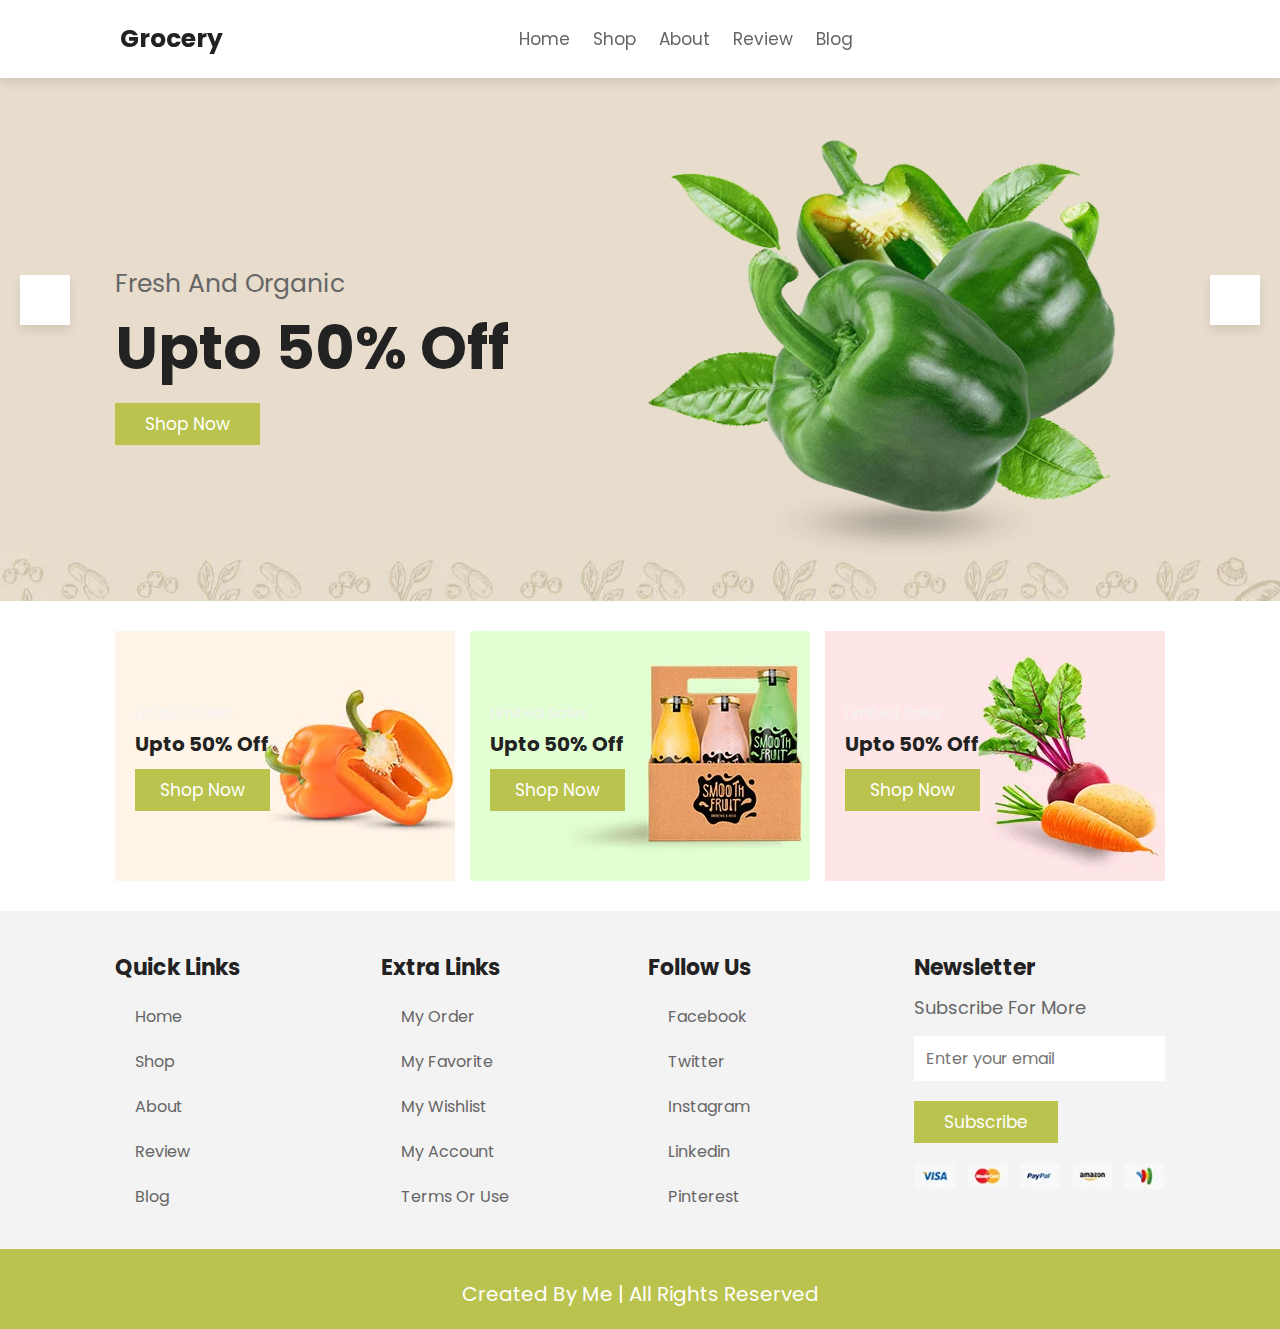
<file: 6- Sixth Template - Multi-Pages Grocery Store/home.html>
<!DOCTYPE html>
<html lang="en">
<head>
    <meta charset="UTF-8">
    <meta http-equiv="X-UA-Compatible" content="IE=edge">
    <meta name="viewport" content="width=device-width, initial-scale=1.0">
    <title>Grocery Store</title>
    <!-- Font -->
    <link rel="stylesheet" href="https://cdnjs.cloudflare.com/ajax/libs/font-awesome/6.3.0/css/all.min.css" integrity="sha512-SzlrxWUlpfuzQ+pcUCosxcglQRNAq/DZjVsC0lE40xsADsfeQoEypE+enwcOiGjk/bSuGGKHEyjSoQ1zVisanQ==" crossorigin="anonymous" referrerpolicy="no-referrer" />
    <!-- Css stylesheet file -->
    <link rel="stylesheet" href="style.css">
</head>
<body>
    <!-- Start creating the header of the website which contains the logo and the navbar of the site -->
    <header class="header" id="home">
        <!-- Logo of the site -->
        <a href="home.html" class="logo"><i class="fas fa-shopping-basket"></i>grocery</a>
        <!-- Creating the navbar of the site -->
        <nav class="navbar">
            <a href="home.html" class="page" id="page1">home</a>
            <a href="shop.html">shop</a>
            <a href="about.html">about</a>
            <a href="review.html">review</a>
            <a href="blog.html">blog</a>
        </nav>
        <!-- The icons that is going to be used in the responsive section -->
        <div class="icons">
            <div class="fa-solid fa-bars menu-btn" id="menu-btn"></div>
            <div class="fas fa-search search-btn" id="search-btn"></div>
            <div class="fas fa-shopping-cart cart" id="cart-btn"></div>
            <div class="fas fa-user user" id="user-btn"></div>
        </div>

        <!-- Search Input field -->
        <form action="" class="search-form">
            <input type="search" id="search-box" placeholder="search here...">
            <label for="search-box" class="fas fa-search"></label>
        </form>

        <!-- creating the shopping cart -->
    <div class="shopping-cart">
        <div class="box">
            <i class="fas fa-times close"></i>
            <img src="image/cart-1.jpg" alt="">
            <div class="content">
                <h3>Vegetables</h3>
                <span class="quantity">1</span>
                <span class="multiply">x</span>
                <span class="price">18.99</span>
            </div>
        </div>
        <div class="box">
            <i class="fas fa-times close"></i>
            <img src="image/cart-2.jpg" alt="">
            <div class="content">
                <h3>Diaries</h3>
                <span class="quantity">1</span>
                <span class="multiply">x</span>
                <span class="price">18.99</span>
            </div>
        </div>
        <div class="box">
            <i class="fas fa-times close"></i>
            <img src="image/cart-3.jpg" alt="">
            <div class="content">
                <h3>Beans</h3>
                <span class="quantity">1</span>
                <span class="multiply">x</span>
                <span class="price">18.99</span>
            </div>
        </div>
        <h3 class="total">total: <span>56.97</span></h3>
        <a href="#" class="btn">checkout cart</a>
    </div>

    <!-- Creating the form login of the users -->
    <form action="" class="login-form">
        <h3>Login Form</h3>
        <input type="email" placeholder="Enter your email" class="box">
        <input type="password" placeholder="Enter your password" class="box">
        <div class="remember">
            <input type="checkbox" name="" id="remember-me">
            <label for="remember-me">Remember me</label>
        </div>
        <input type="submit" value="login now" class="btn">
        <p>Forget password? <a href="#">Click here</a></p>
        <p>Don't have an account? <a href="#">Create one</a></p>
    </form>
    </header>
    <!-- End creating the header section -->


    <!-- Start creating the hero section -->
    <section class="hero">
        <div class="slides-container">
            <div class="slide active">
                <div class="content">
                    <span>fresh and organic</span>
                    <h3>upto 50% off</h3>
                    <a href="#" class="btn">shop now</a>
                </div>
                <div class="image">
                    <img src="image/home-img-1.png" alt="home">
                </div>
            </div>
            <div class="slide">
                <div class="content">
                    <span>fresh and organic</span>
                    <h3>upto 50% off</h3>
                    <a href="#" class="btn">shop now</a>
                </div>
                <div class="image">
                    <img src="image/home-img-2.png" alt="home">
                </div>
            </div>
            <div class="slide">
                <div class="content">
                    <span>fresh and organic</span>
                    <h3>upto 50% off</h3>
                    <a href="#" class="btn">shop now</a>
                </div>
                <div class="image">
                    <img src="image/home-img-3.png" alt="home">
                </div>
            </div>
        </div>

        <div class="fas fa-angle-right" id="next" onclick="next()"></div>
        <div class="fas fa-angle-left" id="prev" onclick="prev()"></div>
    </section>
    <!-- End creating the hero section -->


    <!-- Start creating banner section -->
    <section class="banner-container">
        <div class="banner">
            <img src="image/banner-1.jpg" alt="">
            <div class="content">
                <span>limited sales</span>
                <h3>upto 50% off</h3>
                <a href="#" class="btn">shop now</a>
            </div>
        </div>
        <div class="banner">
            <img src="image/banner-2.jpg" alt="">
            <div class="content">
                <span>limited sales</span>
                <h3>upto 50% off</h3>
                <a href="#" class="btn">shop now</a>
            </div>
        </div>
        <div class="banner">
            <img src="image/banner-3.jpg" alt="">
            <div class="content">
                <span>limited sales</span>
                <h3>upto 50% off</h3>
                <a href="#" class="btn">shop now</a>
            </div>
        </div>
    </section>
    <!-- End creating banner section -->




















    <!-- Start creating the footer section -->
    <section class="footer">
        <div class="box-container">
            <div class="box">
                <h3>quick links</h3>
                <a href="home.html"> <i class="fas fa-arrow-right"></i> home</a>
                <a href="shop.html"> <i class="fas fa-arrow-right"></i> shop</a>
                <a href="about.html"> <i class="fas fa-arrow-right"></i> about</a>
                <a href="review.html"> <i class="fas fa-arrow-right"></i> review</a>
                <a href="blog.html"> <i class="fas fa-arrow-right"></i> blog</a>
            </div>

            <div class="box">
                <h3>extra links</h3>
                <a href="#"><i class="fas fa-arrow-right"></i>my order</a>
                <a href="#"><i class="fas fa-arrow-right"></i>my favorite</a>
                <a href="#"><i class="fas fa-arrow-right"></i>my wishlist</a>
                <a href="#"><i class="fas fa-arrow-right"></i>my account</a>
                <a href="#"><i class="fas fa-arrow-right"></i>terms or use</a>
            </div>

            <div class="box">
                <h3>follow us</h3>
                <a href="#"><i class="fa-brands fa-facebook"></i>facebook</a>
                <a href="#"><i class="fa-brands fa-instagram"></i>twitter</a>
                <a href="#"><i class="fa-brands fa-twitter"></i>instagram</a>
                <a href="#"><i class="fa-brands fa-linkedin"></i>linkedin</a>
                <a href="#"><i class="fa-brands fa-pinterest"></i>pinterest</a>
            </div>

            <div class="box">
                <h3>newsletter</h3>
                <p>subscribe for more</p>
                <form action="">
                    <input type="email" placeholder="Enter your email">
                    <input type="submit" value="subscribe" class="btn">
                </form>
                <img src="image/payment.png" class="payment" alt="">
            </div>
        </div>
    </section>


    <section class="credit">
        created by me | all rights reserved
    </section>
    <!-- End creating the footer section -->
    <script src="script.js"></script>
</body>
</html>
</file>
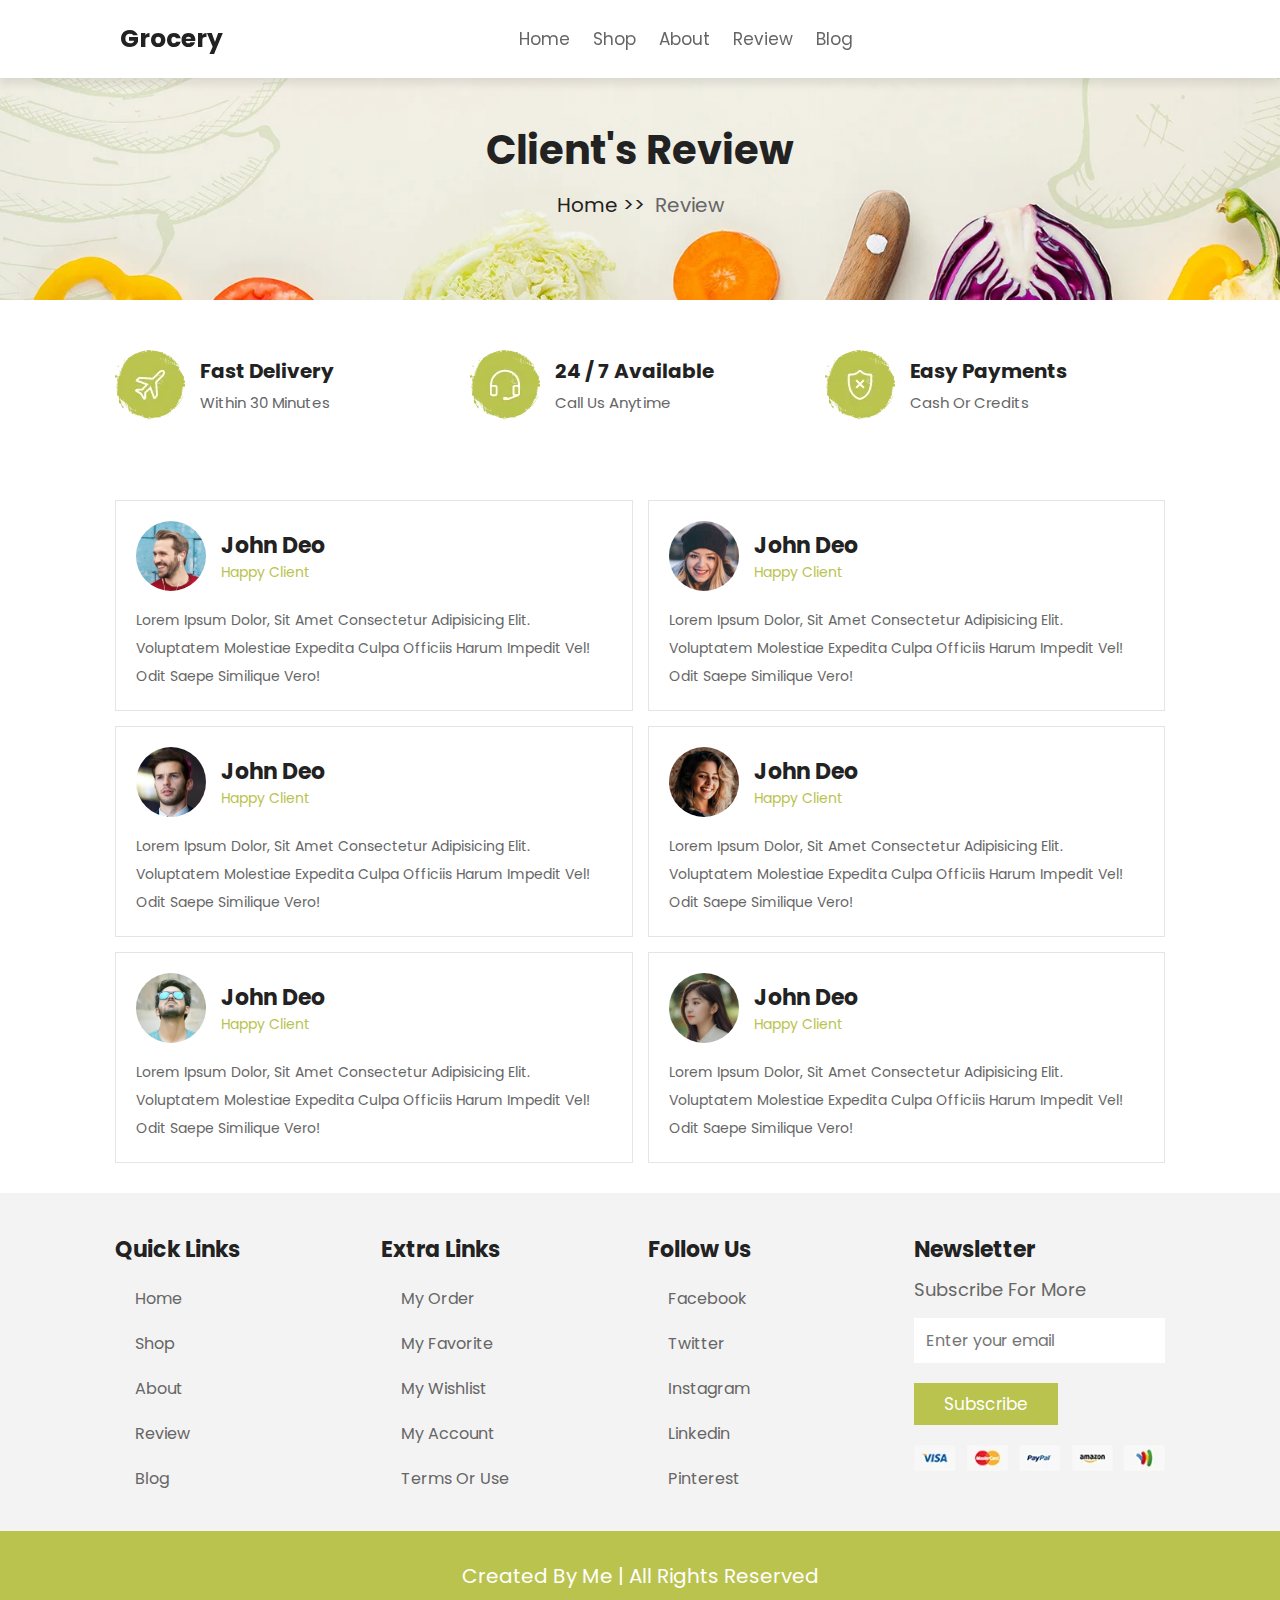
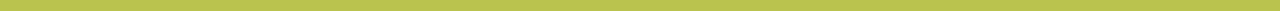
<file: 6- Sixth Template - Multi-Pages Grocery Store/review.html>
<!DOCTYPE html>
<html lang="en">
<head>
    <meta charset="UTF-8">
    <meta http-equiv="X-UA-Compatible" content="IE=edge">
    <meta name="viewport" content="width=device-width, initial-scale=1.0">
    <title>Review</title>
    <!-- Font -->
    <link rel="stylesheet" href="https://cdnjs.cloudflare.com/ajax/libs/font-awesome/6.3.0/css/all.min.css" integrity="sha512-SzlrxWUlpfuzQ+pcUCosxcglQRNAq/DZjVsC0lE40xsADsfeQoEypE+enwcOiGjk/bSuGGKHEyjSoQ1zVisanQ==" crossorigin="anonymous" referrerpolicy="no-referrer" />
    <!-- Css stylesheet file -->
    <link rel="stylesheet" href="style.css">
</head>
<body>
    <!-- Start creating the header of the website which contains the logo and the navbar of the site -->
    <header class="header" id="home">
        <!-- Logo of the site -->
        <a href="home.html" class="logo"><i class="fas fa-shopping-basket"></i>grocery</a>
        <!-- Creating the navbar of the site -->
        <nav class="navbar">
            <a href="home.html">home</a>
            <a href="shop.html">shop</a>
            <a href="about.html">about</a>
            <a href="review.html">review</a>
            <a href="blog.html">blog</a>
        </nav>
        <!-- The icons that is going to be used in the responsive section -->
        <div class="icons">
            <div class="fa-solid fa-bars menu-btn" id="menu-btn"></div>
            <div class="fas fa-search search-btn" id="search-btn"></div>
            <div class="fas fa-shopping-cart cart" id="cart-btn"></div>
            <div class="fas fa-user user" id="user-btn"></div>
        </div>

        <!-- Search Input field -->
        <form action="" class="search-form">
            <input type="search" id="search-box" placeholder="search here...">
            <label for="search-box" class="fas fa-search"></label>
        </form>

        <!-- creating the shopping cart -->
    <div class="shopping-cart">
        <div class="box">
            <i class="fas fa-times close"></i>
            <img src="image/cart-1.jpg" alt="">
            <div class="content">
                <h3>Vegetables</h3>
                <span class="quantity">1</span>
                <span class="multiply">x</span>
                <span class="price">18.99</span>
            </div>
        </div>
        <div class="box">
            <i class="fas fa-times close"></i>
            <img src="image/cart-2.jpg" alt="">
            <div class="content">
                <h3>Diaries</h3>
                <span class="quantity">1</span>
                <span class="multiply">x</span>
                <span class="price">18.99</span>
            </div>
        </div>
        <div class="box">
            <i class="fas fa-times close"></i>
            <img src="image/cart-3.jpg" alt="">
            <div class="content">
                <h3>Beans</h3>
                <span class="quantity">1</span>
                <span class="multiply">x</span>
                <span class="price">18.99</span>
            </div>
        </div>
        <h3 class="total">total: <span>56.97</span></h3>
        <a href="#" class="btn">checkout cart</a>
    </div>

    <!-- Creating the form login of the users -->
    <form action="" class="login-form">
        <h3>Login Form</h3>
        <input type="email" placeholder="Enter your email" class="box">
        <input type="password" placeholder="Enter your password" class="box">
        <div class="remember">
            <input type="checkbox" name="" id="remember-me">
            <label for="remember-me">Remember me</label>
        </div>
        <input type="submit" value="login now" class="btn">
        <p>Forget password? <a href="#">Click here</a></p>
        <p>Don't have an account? <a href="#">Create one</a></p>
    </form>
    </header>
    <!-- End creating the header section -->

    <!-- Start creating review section -->
    <div class="heading">
        <h1>client's review</h1>
        <p> <a href="home.html">home >></a> review </p>
    </div>
    
    <section class="info-container">
    
        <div class="info">
            <img src="image/icon-1.png" alt="">
            <div class="content">
                <h3>fast delivery</h3>
                <span>within 30 minutes</span>
            </div>
        </div>
    
        <div class="info">
            <img src="image/icon-2.png" alt="">
            <div class="content">
                <h3>24 / 7 available</h3>
                <span>call us anytime</span>
            </div>
        </div>
    
        <div class="info">
            <img src="image/icon-3.png" alt="">
            <div class="content">
                <h3>easy payments</h3>
                <span>cash or credits</span>
            </div>
        </div>
    
    </section>
    
    <section class="review">
    
        <div class="box">
            <div class="user">
                <img src="image/pic-1.png" alt="">
                <div class="info">
                    <h3>john deo</h3>
                    <span>happy client</span>
                </div>
            </div>
            <p>Lorem ipsum dolor, sit amet consectetur adipisicing elit. Voluptatem molestiae expedita culpa officiis harum impedit vel! Odit saepe similique vero!</p>
        </div>
    
        <div class="box">
            <div class="user">
                <img src="image/pic-2.png" alt="">
                <div class="info">
                    <h3>john deo</h3>
                    <span>happy client</span>
                </div>
            </div>
            <p>Lorem ipsum dolor, sit amet consectetur adipisicing elit. Voluptatem molestiae expedita culpa officiis harum impedit vel! Odit saepe similique vero!</p>
        </div>
    
        <div class="box">
            <div class="user">
                <img src="image/pic-3.png" alt="">
                <div class="info">
                    <h3>john deo</h3>
                    <span>happy client</span>
                </div>
            </div>
            <p>Lorem ipsum dolor, sit amet consectetur adipisicing elit. Voluptatem molestiae expedita culpa officiis harum impedit vel! Odit saepe similique vero!</p>
        </div>
    
        <div class="box">
            <div class="user">
                <img src="image/pic-4.png" alt="">
                <div class="info">
                    <h3>john deo</h3>
                    <span>happy client</span>
                </div>
            </div>
            <p>Lorem ipsum dolor, sit amet consectetur adipisicing elit. Voluptatem molestiae expedita culpa officiis harum impedit vel! Odit saepe similique vero!</p>
        </div>
    
        <div class="box">
            <div class="user">
                <img src="image/pic-5.png" alt="">
                <div class="info">
                    <h3>john deo</h3>
                    <span>happy client</span>
                </div>
            </div>
            <p>Lorem ipsum dolor, sit amet consectetur adipisicing elit. Voluptatem molestiae expedita culpa officiis harum impedit vel! Odit saepe similique vero!</p>
        </div>
    
        <div class="box">
            <div class="user">
                <img src="image/pic-6.png" alt="">
                <div class="info">
                    <h3>john deo</h3>
                    <span>happy client</span>
                </div>
            </div>
            <p>Lorem ipsum dolor, sit amet consectetur adipisicing elit. Voluptatem molestiae expedita culpa officiis harum impedit vel! Odit saepe similique vero!</p>
        </div>
    
    </section>
    <!-- End creating review section -->

    <!-- Start creating the footer section -->
    <section class="footer">
        <div class="box-container">
            <div class="box">
                <h3>quick links</h3>
                <a href="home.html"> <i class="fas fa-arrow-right"></i> home</a>
                <a href="html/shop.html"> <i class="fas fa-arrow-right"></i> shop</a>
                <a href="html/about.html"> <i class="fas fa-arrow-right"></i> about</a>
                <a href="html/review.html"> <i class="fas fa-arrow-right"></i> review</a>
                <a href="html/blog.html"> <i class="fas fa-arrow-right"></i> blog</a>
            </div>

            <div class="box">
                <h3>extra links</h3>
                <a href="#"><i class="fas fa-arrow-right"></i>my order</a>
                <a href="#"><i class="fas fa-arrow-right"></i>my favorite</a>
                <a href="#"><i class="fas fa-arrow-right"></i>my wishlist</a>
                <a href="#"><i class="fas fa-arrow-right"></i>my account</a>
                <a href="#"><i class="fas fa-arrow-right"></i>terms or use</a>
            </div>

            <div class="box">
                <h3>follow us</h3>
                <a href="#"><i class="fa-brands fa-facebook"></i>facebook</a>
                <a href="#"><i class="fa-brands fa-instagram"></i>twitter</a>
                <a href="#"><i class="fa-brands fa-twitter"></i>instagram</a>
                <a href="#"><i class="fa-brands fa-linkedin"></i>linkedin</a>
                <a href="#"><i class="fa-brands fa-pinterest"></i>pinterest</a>
            </div>

            <div class="box">
                <h3>newsletter</h3>
                <p>subscribe for more</p>
                <form action="">
                    <input type="email" placeholder="Enter your email">
                    <input type="submit" value="subscribe" class="btn">
                </form>
                <img src="image/payment.png" class="payment" alt="">
            </div>
        </div>
    </section>

    <section class="credit">
        created by me | all rights reserved
    </section>
    <!-- End creating the footer section -->
    <script src="script.js"></script>
</body>
</html>
</file>
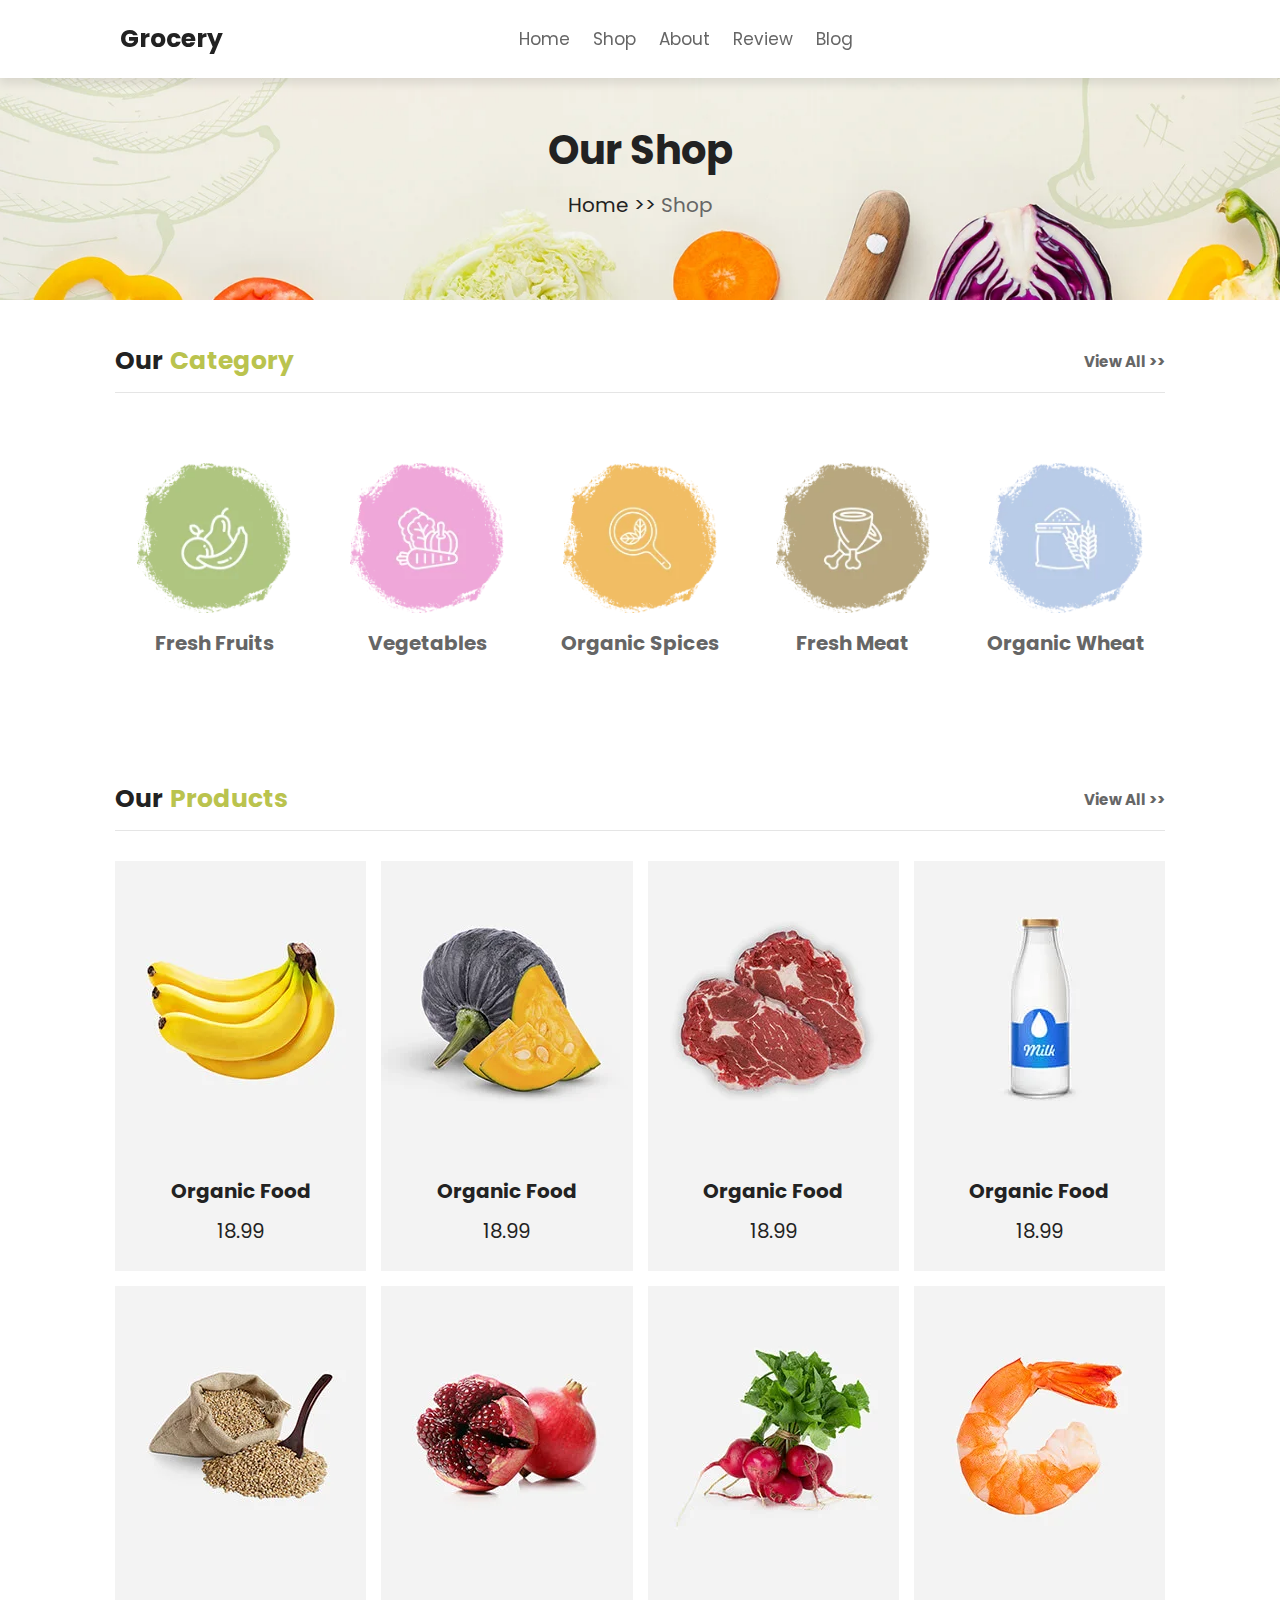
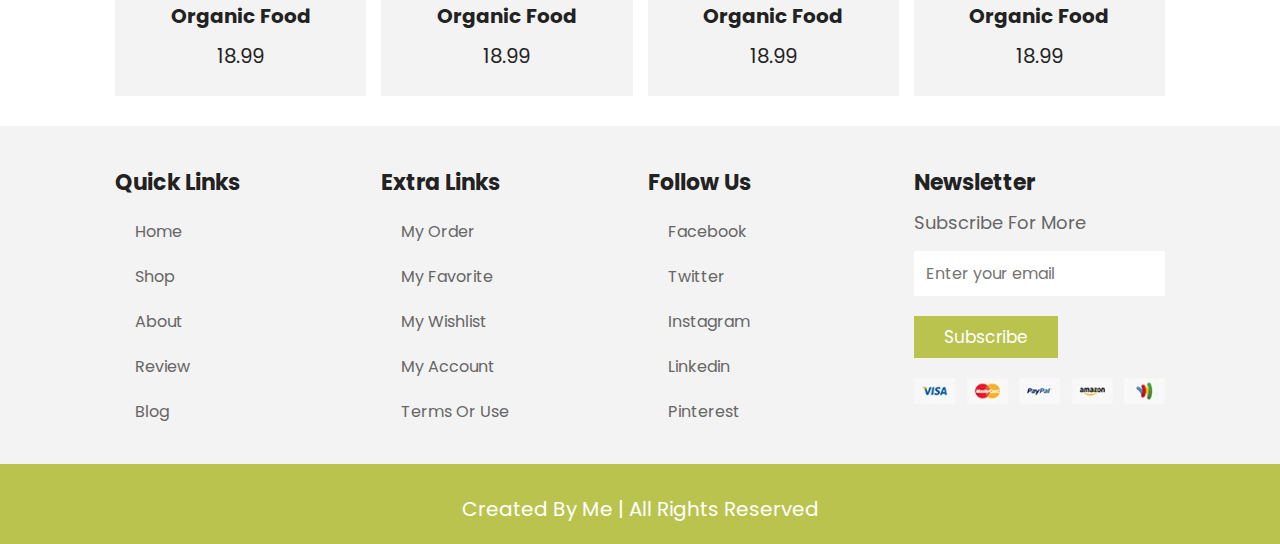
<file: 6- Sixth Template - Multi-Pages Grocery Store/shop.html>
<!DOCTYPE html>
<html lang="en">
<head>
    <meta charset="UTF-8">
    <meta http-equiv="X-UA-Compatible" content="IE=edge">
    <meta name="viewport" content="width=device-width, initial-scale=1.0">
    <title>Shop</title>
    <!-- Font -->
    <link rel="stylesheet" href="https://cdnjs.cloudflare.com/ajax/libs/font-awesome/6.3.0/css/all.min.css" integrity="sha512-SzlrxWUlpfuzQ+pcUCosxcglQRNAq/DZjVsC0lE40xsADsfeQoEypE+enwcOiGjk/bSuGGKHEyjSoQ1zVisanQ==" crossorigin="anonymous" referrerpolicy="no-referrer" />
    <!-- Css stylesheet file -->
    <link rel="stylesheet" href="style.css">
</head>
<body>
    <!-- Start creating the header of the website which contains the logo and the navbar of the site -->
    <header class="header" id="home">
        <!-- Logo of the site -->
        <a href="home.html" class="logo"><i class="fas fa-shopping-basket"></i>grocery</a>
        <!-- Creating the navbar of the site -->
        <nav class="navbar">
            <a href="home.html" class="page" id="page1">home</a>
            <a href="shop.html" class="page" id="page2">shop</a>
            <a href="about.html" class="page" id="page3">about</a>
            <a href="review.html" class="page" id="page4">review</a>
            <a href="blog.html" class="page" id="page5">blog</a>
        </nav>
        <!-- The icons that is going to be used in the responsive section -->
        <div class="icons">
            <div class="fa-solid fa-bars menu-btn" id="menu-btn"></div>
            <div class="fas fa-search search-btn" id="search-btn"></div>
            <div class="fas fa-shopping-cart cart" id="cart-btn"></div>
            <div class="fas fa-user user" id="user-btn"></div>
        </div>

        <!-- Search Input field -->
        <form action="" class="search-form">
            <input type="search" id="search-box" placeholder="search here...">
            <label for="search-box" class="fas fa-search"></label>
        </form>

        <!-- creating the shopping cart -->
    <div class="shopping-cart">
        <div class="box">
            <i class="fas fa-times close"></i>
            <img src="image/cart-1.jpg" alt="">
            <div class="content">
                <h3>Vegetables</h3>
                <span class="quantity">1</span>
                <span class="multiply">x</span>
                <span class="price">18.99</span>
            </div>
        </div>
        <div class="box">
            <i class="fas fa-times close"></i>
            <img src="image/cart-2.jpg" alt="">
            <div class="content">
                <h3>Diaries</h3>
                <span class="quantity">1</span>
                <span class="multiply">x</span>
                <span class="price">18.99</span>
            </div>
        </div>
        <div class="box">
            <i class="fas fa-times close"></i>
            <img src="image/cart-3.jpg" alt="">
            <div class="content">
                <h3>Beans</h3>
                <span class="quantity">1</span>
                <span class="multiply">x</span>
                <span class="price">18.99</span>
            </div>
        </div>
        <h3 class="total">total: <span>56.97</span></h3>
        <a href="#" class="btn">checkout cart</a>
    </div>

    <!-- Creating the form login of the users -->
    <form action="" class="login-form">
        <h3>Login Form</h3>
        <input type="email" placeholder="Enter your email" class="box">
        <input type="password" placeholder="Enter your password" class="box">
        <div class="remember">
            <input type="checkbox" name="" id="remember-me">
            <label for="remember-me">Remember me</label>
        </div>
        <input type="submit" value="login now" class="btn">
        <p>Forget password? <a href="#">Click here</a></p>
        <p>Don't have an account? <a href="#">Create one</a></p>
    </form>
    </header>
    <!-- End creating the header section -->


    <!-- Start creating shop content section -->
    <div class="heading">
        <h1>our shop</h1>
        <p><a href="home.html">home >></a>shop</p>
    </div>

    <section class="category">
        <h1 class="title">our <span>category</span> <a href="#">view all >></a></h1>

        <div class="box-container">
            <a href="#" class="box">
                <img src="image/cat-1.png" alt="cat">
                <h3>fresh fruits</h3>
            </a>
            <a href="#" class="box">
                <img src="image/cat-2.png" alt="cat">
                <h3>vegetables</h3>
            </a>
            <a href="#" class="box">
                <img src="image/cat-3.png" alt="cat">
                <h3>organic spices</h3>
            </a>
            <a href="#" class="box">
                <img src="image/cat-4.png" alt="cat">
                <h3>fresh meat</h3>
            </a>
            <a href="#" class="box">
                <img src="image/cat-5.png" alt="cat">
                <h3>organic wheat</h3>
            </a>
        </div>
    </section>
    <!-- End creating category content section -->

    <!-- Start creating the product section -->
    <section class="products">
        <h1 class="title"> our <span>products</span> <a href="#">view all >></a> </h1>

        <div class="box-container">
            <div class="box">
                <div class="icons">
                    <a href="#" class="fas fa-shopping-cart"></a>
                    <a href="#" class="fas fa-heart"></a>
                    <a href="#" class="fas fa-eye"></a>
                </div>
                <div class="image">
                    <img src="image/product-1.jpg" alt="">
                </div>
                <div class="content">
                    <h3>organic food</h3>
                    <div class="price">18.99</div>
                    <div class="stars">
                        <i class="fas fa-star"></i>
                        <i class="fas fa-star"></i>
                        <i class="fas fa-star"></i>
                        <i class="fas fa-star"></i>
                        <i class="far fa-star"></i>
                    </div>
                </div>
            </div>
            <div class="box">
                <div class="icons">
                    <a href="#" class="fas fa-shopping-cart"></a>
                    <a href="#" class="fas fa-heart"></a>
                    <a href="#" class="fas fa-eye"></a>
                </div>
                <div class="image">
                    <img src="image/product-2.jpg" alt="">
                </div>
                <div class="content">
                    <h3>organic food</h3>
                    <div class="price">18.99</div>
                    <div class="stars">
                        <i class="fas fa-star"></i>
                        <i class="fas fa-star"></i>
                        <i class="fas fa-star"></i>
                        <i class="fas fa-star"></i>
                        <i class="far fa-star"></i>
                    </div>
                </div>
            </div>
            <div class="box">
                <div class="icons">
                    <a href="#" class="fas fa-shopping-cart"></a>
                    <a href="#" class="fas fa-heart"></a>
                    <a href="#" class="fas fa-eye"></a>
                </div>
                <div class="image">
                    <img src="image/product-3.jpg" alt="">
                </div>
                <div class="content">
                    <h3>organic food</h3>
                    <div class="price">18.99</div>
                    <div class="stars">
                        <i class="fas fa-star"></i>
                        <i class="fas fa-star"></i>
                        <i class="fas fa-star"></i>
                        <i class="fas fa-star"></i>
                        <i class="far fa-star"></i>
                    </div>
                </div>
            </div>
            <div class="box">
                <div class="icons">
                    <a href="#" class="fas fa-shopping-cart"></a>
                    <a href="#" class="fas fa-heart"></a>
                    <a href="#" class="fas fa-eye"></a>
                </div>
                <div class="image">
                    <img src="image/product-4.jpg" alt="">
                </div>
                <div class="content">
                    <h3>organic food</h3>
                    <div class="price">18.99</div>
                    <div class="stars">
                        <i class="fas fa-star"></i>
                        <i class="fas fa-star"></i>
                        <i class="fas fa-star"></i>
                        <i class="fas fa-star"></i>
                        <i class="far fa-star"></i>
                    </div>
                </div>
            </div>
            <div class="box">
                <div class="icons">
                    <a href="#" class="fas fa-shopping-cart"></a>
                    <a href="#" class="fas fa-heart"></a>
                    <a href="#" class="fas fa-eye"></a>
                </div>
                <div class="image">
                    <img src="image/product-5.jpg" alt="">
                </div>
                <div class="content">
                    <h3>organic food</h3>
                    <div class="price">18.99</div>
                    <div class="stars">
                        <i class="fas fa-star"></i>
                        <i class="fas fa-star"></i>
                        <i class="fas fa-star"></i>
                        <i class="fas fa-star"></i>
                        <i class="far fa-star"></i>
                    </div>
                </div>
            </div>
            <div class="box">
                <div class="icons">
                    <a href="#" class="fas fa-shopping-cart"></a>
                    <a href="#" class="fas fa-heart"></a>
                    <a href="#" class="fas fa-eye"></a>
                </div>
                <div class="image">
                    <img src="image/product-6.jpg" alt="">
                </div>
                <div class="content">
                    <h3>organic food</h3>
                    <div class="price">18.99</div>
                    <div class="stars">
                        <i class="fas fa-star"></i>
                        <i class="fas fa-star"></i>
                        <i class="fas fa-star"></i>
                        <i class="fas fa-star"></i>
                        <i class="far fa-star"></i>
                    </div>
                </div>
            </div>
            <div class="box">
                <div class="icons">
                    <a href="#" class="fas fa-shopping-cart"></a>
                    <a href="#" class="fas fa-heart"></a>
                    <a href="#" class="fas fa-eye"></a>
                </div>
                <div class="image">
                    <img src="image/product-7.jpg" alt="">
                </div>
                <div class="content">
                    <h3>organic food</h3>
                    <div class="price">18.99</div>
                    <div class="stars">
                        <i class="fas fa-star"></i>
                        <i class="fas fa-star"></i>
                        <i class="fas fa-star"></i>
                        <i class="fas fa-star"></i>
                        <i class="far fa-star"></i>
                    </div>
                </div>
            </div>
            <div class="box">
                <div class="icons">
                    <a href="#" class="fas fa-shopping-cart"></a>
                    <a href="#" class="fas fa-heart"></a>
                    <a href="#" class="fas fa-eye"></a>
                </div>
                <div class="image">
                    <img src="image/product-8.jpg" alt="">
                </div>
                <div class="content">
                    <h3>organic food</h3>
                    <div class="price">18.99</div>
                    <div class="stars">
                        <i class="fas fa-star"></i>
                        <i class="fas fa-star"></i>
                        <i class="fas fa-star"></i>
                        <i class="fas fa-star"></i>
                        <i class="far fa-star"></i>
                    </div>
                </div>
            </div>
        </div>
    </section>
    <!-- End creating the product section -->



    <!-- Start creating the footer section -->
    <section class="footer">
        <div class="box-container">
            <div class="box">
                <h3>quick links</h3>
                <a href="../home.html"> <i class="fas fa-arrow-right"></i> home</a>
                <a href="shop.html"> <i class="fas fa-arrow-right"></i> shop</a>
                <a href="about.html"> <i class="fas fa-arrow-right"></i> about</a>
                <a href="review.html"> <i class="fas fa-arrow-right"></i> review</a>
                <a href="blog.html"> <i class="fas fa-arrow-right"></i> blog</a>
            </div>

            <div class="box">
                <h3>extra links</h3>
                <a href="#"><i class="fas fa-arrow-right"></i>my order</a>
                <a href="#"><i class="fas fa-arrow-right"></i>my favorite</a>
                <a href="#"><i class="fas fa-arrow-right"></i>my wishlist</a>
                <a href="#"><i class="fas fa-arrow-right"></i>my account</a>
                <a href="#"><i class="fas fa-arrow-right"></i>terms or use</a>
            </div>

            <div class="box">
                <h3>follow us</h3>
                <a href="#"><i class="fa-brands fa-facebook"></i>facebook</a>
                <a href="#"><i class="fa-brands fa-instagram"></i>twitter</a>
                <a href="#"><i class="fa-brands fa-twitter"></i>instagram</a>
                <a href="#"><i class="fa-brands fa-linkedin"></i>linkedin</a>
                <a href="#"><i class="fa-brands fa-pinterest"></i>pinterest</a>
            </div>

            <div class="box">
                <h3>newsletter</h3>
                <p>subscribe for more</p>
                <form action="">
                    <input type="email" placeholder="Enter your email">
                    <input type="submit" value="subscribe" class="btn">
                </form>
                <img src="image/payment.png" class="payment" alt="">
            </div>
        </div>
    </section>

    <section class="credit">
        created by me | all rights reserved
    </section>
    <!-- End creating the footer section -->
    <script src="script.js"></script>
</body>
</html>
</file>
<file: 1- First Template - Leon Landing Page/css/main.css>
*{
    -webkit-box-sizing: border-box;
    -moz-box-sizing: border-box;
    box-sizing:border-box;
    text-transform: capitalize;
}
:root{
    --main-color:#10cab7;
    --secondary-color:#2c4755;
    --section-padding:60px;
    --section-background:#f6f6f6;
    --main-transition:.3s;
}
html {
    scroll-behavior: smooth;
}
body{
    font-family: 'Work Sans', sans-serif;
}

/* start global rules */

/* Start Components */
.special-heading {
    color:#ebeced;
    text-align: center;
    margin:0;
    font-size:100px;
    letter-spacing: -3px;
}
.special-heading + p {
    color:rgb(170, 169, 169);
    font-size: 20px;
    text-align:center;
    margin:-30px 0 0;
}
@media (max-width:767px) {
    .special-heading {
        font-size: 60px;
    }
    .special-heading + p {
        margin:-20px;
    }
}
/* End Components */

/* start header */
.container{
    padding:0 15px;
    margin:0 auto;
}
/* Small */
@media (min-width: 768px) {
    .container {
    width: 750px;
    }
}
  /* Medium */
@media (min-width: 992px) {
    .container {
    width: 970px;
    }
}
  /* Large */
@media (min-width: 1200px) {
    .container {
    width: 1170px;
    }
}
/* end global rules */

/* Start Styling Header */
.header {
    padding:20px;
}
.header .container {
    display: flex;
    justify-content: space-between;
    align-items: center;
}
.header .logo {
    width:80px;
}
.header .links {
    position: relative;
}
.header .links .icon {
    width:30px;
    display: flex;
    flex-wrap: wrap;
    justify-content: flex-end;
}
.header .links .icon span {
    width:100%;
    height:2px;
    background-color: #333;
    margin-bottom: 5px;
}
.header .links .icon span:nth-child(2) {
    width:60%;
    transition: var(--main-transition);
}
.header .links:hover .icon span:nth-child(2) {
    width:100%;
}
.header .links ul {
    background-color: #f6f6f6;
    list-style: none;
    margin:0;
    padding:0;
    position: absolute;
    top:calc(100% + 10px);
    right:5px;
    display:none;
    min-width: 200px;
    border-radius: 5px;
    z-index: 1;
}
.header .links:hover ul {
    display: block;
}
.header .links ul::before {
    content: "";
    border-width: 10px;
    border-style: solid;
    border-color:transparent transparent #f6f6f6 transparent;
    position: absolute;
    right:5px;
    top:-20px;
}
.header .links ul li a {
    color:#222;
    text-decoration: none;
    display: block;
    padding:15px;
    transition: var(--main-transition);
}
.header .links ul li:not(:last-child) a {
    border-bottom: 1px solid #ddd;
}
.header .links ul li a:hover {
    padding-left:25px;
}
/* End Styling Header */

/* Start Styling Landing */
.landing {
    background-image: url(../imgs/landing.jpg);
    background-size: cover;
    height:calc(100vh - 72px);
    position: relative;
}
.landing .text{
    position: absolute;
    bottom:50%;
    right: 50%;
    transform: translate(50%, 50%);
    text-align: center;
    width: 320px;
    max-width: 100%;
}
.landing .text h2 {
    color:var(--main-color);
    font-weight: bold;
    font-size: 50px;
    margin:0;
}
.landing .text p {
    color:#222;
    line-height:1.7;
    font-size: 18px;
}
/* End Styling Landing */

/* Start Styling Features */
.features {
    padding-top: var(--section-padding);
    padding-bottom: var(--section-padding);
    background-color: var(--section-background);
}
.features .container {
    display: grid;
    grid-template-columns: repeat(auto-fill, minmax(320px, 1fr));
    gap:40px;
}
.features .feat {
    padding:20px;
    text-align: center;
}
.features .feat i {
    color:var(--main-color);
}
.features .feat h2 {
    font-weight: 800;
}
.features .feat p {
    color:#777;
    line-height: 1.8;
}
/* End Styling Features */

/* Start Styling Services */
.services {
    padding-top: var(--section-padding);
    padding-bottom: var(--section-padding);
}
.services .srv-content {
    display: grid;
    grid-template-columns: repeat(auto-fill, minmax(300px, 1fr));
    gap:30px;
    margin-top: 100px;
}
.services .srv-content .srv {
    display: flex;
    margin-bottom: 40px;
}
@media (max-width:767px) {
    .services .srv-content .srv {
        flex-direction: column;
        text-align: center;
    }
}
.services .srv-content .srv i {
    color:var(--main-color);
    flex-basis: 60px;
}
.services .srv-content .srv .text {
    flex:1;
}
.services .srv-content .srv .text h3 {
    margin:0 0 20px;
}
.services .srv-content .srv .text p {
    font-weight: 300;
    line-height: 1.6;
    color:#444;
}
.services .srv-content .image {
    position: relative;
    text-align: center;
}
.services .srv-content .image img {
    width:260px;
}
.services .srv-content .image::before {
    content: "";
    position: absolute;
    top: -50px;
    right: 0;
    width:100px;
    height:calc(100% + 100px);
    background-color: var(--secondary-color);
    z-index: -1;
}
@media (max-width: 1199px) {
    .image {
        display: none;
    }
}
/* End Styling Services */

/* Start Styling Portfolio */
.portfolio {
    padding-top: var(--section-padding);
    padding-bottom: var(--section-padding);
    background-color: var(--section-background);
}
.portfolio .portfolio-content {
    display: grid;
    grid-template-columns: repeat(auto-fill, minmax(300px, 1fr));
    grid-gap: 30px;
    margin-top: 80px;
}
.portfolio .portfolio-content .card {
    background-color: white;
}
.portfolio .portfolio-content .card img {
    max-width: 100%;
}
.portfolio .portfolio-content .card .info {
    padding: 20px;
}
.portfolio .portfolio-content .card .info h3 {
    margin: 0;
}
.portfolio .portfolio-content .card .info p {
    color: #777;
    line-height: 1.6;
    margin-bottom: 0;
}
/* End Styling Portfolio */

/* Start Styling About */
.about {
    padding-top: var(--section-padding);
    padding-bottom: calc(var(--section-padding) + 60px);
}
.about .about-content {
    margin-top: 100px;
    display: flex;
    flex-wrap: wrap;
    justify-content: space-between;
}
@media (max-width: 991px) {
    .about .about-content {
        flex-direction: column;
        text-align: center;
    }
}
.about .about-content .image {
    position: relative;
    width: 250px;
    height: 375px;
}
@media (max-width: 991px) {
    .about .about-content .image {
        margin: 0 auto 60px;
    }
}
.about .about-content .image::before {
    content: "";
    position: absolute;
    background-color: #ebeced;
    width: 100px;
    height: calc(100% + 80px);
    top: -40px;
    left: -20px;
    z-index: -1;
}
.about .about-content .image::after {
    top: -40px;
    content: "";
    position: absolute;
    width: 120px;
    height: 300px;
    border-left: 80px solid var(--main-color);
    border-bottom: 80px solid var(--main-color);
    z-index: -1;
    right: -150px;
}
@media (max-width: 991px) {
    .about .about-content .image::before,
    .about .about-content .image::after {
        display: none;
    }
}
.about .about-content .image img {
    max-width: 100%;
}
.about .about-content .text {
    flex-basis: calc(100% - 500px);
}
.about .about-content .text p:first-of-type {
    font-weight: bold;
    line-height: 2;
    margin-bottom: 50px;
}
.about .about-content .text hr {
    width: 50%;
    display: inline-block;
    border-color: var(--main-color);
}
.about .about-content .text p:last-of-type {
    line-height: 2;
    color: #777;
}
  /* End Styling About */
  /* Start Styling Contact */
.contact {
    padding-top: var(--section-padding);
    padding-bottom: var(--section-padding);
    background-color: var(--section-background);
}
.contact .info {
    padding-top: var(--section-padding);
    padding-bottom: var(--section-padding);
    text-align: center;
}
.contact .info .label {
    font-size: 35px;
    font-weight: 800;
    color: var(--secondary-color);
    letter-spacing: -2px;
    margin-bottom: 15px;
}
.contact .info .link {
    display: block;
    font-size: 35px;
    font-weight: 800;
    color: var(--main-color);
    text-decoration: none;
}
.contact .info .social {
    display: flex;
    justify-content: center;
    margin-top: 20px;
    font-size: 16px;
}
.contact .info .social i {
    margin-left: 10px;
    color: var(--secondary-color);
}
@media (max-width: 767px) {
    .contact .info .label,
    .contact .info .link {
    font-size: 25px;
    }
}
/* End Styling Contact */

/* Start Styling Footer */
.footer {
    background-color: var(--secondary-color);
    color: white;
    padding: 30px 10px;
    text-align: center;
    font-size: 18px;
}
.footer span {
    font-weight: bold;
    color: var(--main-color);
}
/* End Styling Footer */
</file>
<file: 3- Third Template - main portfolio/css/elzero.css>
/* Start Global Rules */
* {
  -webkit-box-sizing: border-box;
  -moz-box-sizing: border-box;
  box-sizing: border-box;
}
:root {
  --main-color: #2196f3;
  --main-color-alt: #1787e0;
  --main-transition: 0.3s;
  --main-padding-top: 100px;
  --main-padding-bottom: 100px;
  --section-background: #ececec;
}
html {
  scroll-behavior: smooth;
}
body {
  font-family: "Cairo", sans-serif;
}
a {
  text-decoration: none;
}
ul {
  list-style: none;
  margin: 0;
  padding: 0;
}
.container {
  padding-left: 15px;
  padding-right: 15px;
  margin-left: auto;
  margin-right: auto;
}
/* Small */
@media (min-width: 768px) {
  .container {
    width: 750px;
  }
}
/* Medium */
@media (min-width: 992px) {
  .container {
    width: 970px;
  }
}
/* Large */
@media (min-width: 1200px) {
  .container {
    width: 1170px;
  }
}
.main-title {
  text-transform: uppercase;
  margin: 0 auto 80px;
  border: 2px solid black;
  padding: 10px 20px;
  font-size: 30px;
  width: fit-content;
  position: relative;
  z-index: 1;
  transition: var(--main-transition);
}
.main-title::before,
.main-title::after {
  content: "";
  width: 12px;
  height: 12px;
  background-color: var(--main-color);
  position: absolute;
  border-radius: 50%;
  top: 50%;
  transform: translateY(-50%);
}
.main-title::before {
  left: -30px;
}
.main-title::after {
  right: -30px;
}
.main-title:hover::before {
  z-index: -1;
  animation: left-move 0.5s linear forwards;
}
.main-title:hover::after {
  z-index: -1;
  animation: right-move 0.5s linear forwards;
}
.main-title:hover {
  color: white;
  border: 2px solid white;
  transition-delay: 0.5s;
}
.spikes {
  position: relative;
}
.spikes::after {
  content: "";
  position: absolute;
  right: 0;
  width: 100%;
  height: 30px;
  z-index: 1;
  background-image: linear-gradient(135deg, white 25%, transparent 25%),
    linear-gradient(225deg, white 25%, transparent 25%);
  background-size: 30px 30px;
}
.dots {
  background-image: url("../imgs/dots.png");
  height: 186px;
  width: 204px;
  background-repeat: no-repeat;
  position: absolute;
}
.dots-up {
  top: 200px;
  right: 0;
}
.dots-down {
  bottom: 200px;
  left: 0;
}
/* End Global Rules */
/* Start Header */
.header {
  background-color: white;
  position: relative;
  -webkit-box-shadow: 0 0 10px #ddd;
  -moz-box-shadow: 0 0 10px #ddd;
  box-shadow: 0 0 10px #ddd;
}
.header .container {
  display: flex;
  justify-content: space-between;
  align-items: center;
  flex-wrap: wrap;
  position: relative;
}
.header .logo {
  color: var(--main-color);
  font-size: 26px;
  font-weight: bold;
  height: 72px;
  display: flex;
  justify-content: center;
  align-items: center;
}
@media (max-width: 767px) {
  .header .logo {
    width: 100%;
    height: 50px;
  }
}
.header .main-nav {
  display: flex;
}
@media (max-width: 767px) {
  .header .main-nav {
    margin: auto;
  }
}
.header .main-nav > li:hover .mega-menu {
  opacity: 1;
  z-index: 100;
  top: calc(100% + 1px);
}
.header .main-nav > li > a {
  display: flex;
  justify-content: center;
  align-items: center;
  height: 72px;
  position: relative;
  color: black;
  padding: 0 30px;
  overflow: hidden;
  font-size: 18px;
  transition: var(--main-transition);
}
@media (max-width: 767px) {
  .header .main-nav > li > a {
    padding: 10px;
    font-size: 14px;
    height: 40px;
  }
}
.header .main-nav > li > a::before {
  content: "";
  position: absolute;
  width: 100%;
  height: 4px;
  background-color: var(--main-color);
  top: 0;
  left: -100%;
  transition: var(--main-transition);
}
.header .main-nav > li > a:hover {
  color: var(--main-color);
  background-color: #fafafa;
}
.header .main-nav > li > a:hover::before {
  left: 0;
}
.header .mega-menu {
  position: absolute;
  width: 100%;
  left: 0;
  padding: 30px;
  background-color: white;
  border-bottom: 3px solid var(--main-color);
  z-index: -1;
  display: flex;
  gap: 40px;
  top: calc(100% + 50px);
  opacity: 0;
  transition: top var(--main-transition), opacity var(--main-transition);
}
@media (max-width: 767px) {
  .header .mega-menu {
    flex-direction: column;
    gap: 0;
    padding: 5px;
  }
}
.header .mega-menu .image img {
  max-width: 100%;
}
@media (max-width: 991px) {
  .header .mega-menu .image {
    display: none;
  }
}
.header .mega-menu .links {
  min-width: 250px;
  flex: 1;
}
.header .mega-menu .links li {
  position: relative;
}
.header .mega-menu .links li:not(:last-child) {
  border-bottom: 1px solid #e9e6e6;
}
@media (max-width: 767px) {
  .header .mega-menu .links:first-of-type li:last-child {
    border-bottom: 1px solid #e9e6e6;
  }
}
.header .mega-menu .links li::before {
  content: "";
  position: absolute;
  left: 0;
  top: 0;
  width: 0;
  height: 100%;
  background-color: #fafafa;
  z-index: -1;
  transition: var(--main-transition);
}
.header .mega-menu .links li:hover::before {
  width: 100%;
}
.header .mega-menu .links li a {
  color: var(--main-color);
  padding: 15px;
  display: block;
  font-size: 18px;
  font-weight: bold;
}
.header .mega-menu .links li a i {
  margin-right: 10px;
}
/* End Header */
/* Start Landing */
.landing {
  position: relative;
}
.landing::before {
  content: "";
  position: absolute;
  left: 0;
  top: -40px;
  width: 100%;
  height: 100%;
  background-color: #ececec;
  z-index: -1;
  transform: skewY(-6deg);
  transform-origin: top left;
}
.landing .container {
  min-height: calc(100vh - 72px);
  display: flex;
  align-items: center;
  padding-bottom: 120px;
}
.landing .text {
  flex: 1;
}
@media (max-width: 991px) {
  .landing .text {
    text-align: center;
  }
}
.landing .text h1 {
  font-size: 40px;
  margin: 0;
  letter-spacing: -2px;
}
@media (max-width: 767px) {
  .landing .text h1 {
    font-size: 28px;
  }
}
.landing .text p {
  font-size: 23px;
  line-height: 1.7;
  margin: 5px 0 0;
  color: #666;
  max-width: 500px;
}
@media (max-width: 991px) {
  .landing .text p {
    margin: 10px auto;
  }
}
@media (max-width: 767px) {
  .landing .text p {
    font-size: 18px;
  }
}
.landing .image img {
  position: relative;
  width: 600px;
  animation: up-and-down 5s linear infinite;
}
@media (max-width: 991px) {
  .landing .image {
    display: none;
  }
}
.landing .go-down {
  color: var(--main-color);
  position: absolute;
  bottom: 30px;
  left: 50%;
  transform: translateX(-50%);
  transition: var(--main-transition);
}
.landing .go-down:hover {
  color: var(--main-color-alt);
}
.landing .go-down i {
  animation: bouncing 1.5s infinite;
}
/* End Landing */
/* Start Articles */
.articles {
  padding-top: var(--main-padding-top);
  padding-bottom: var(--main-padding-bottom);
  position: relative;
}
.articles .container {
  display: grid;
  grid-template-columns: repeat(auto-fill, minmax(250px, 1fr));
  gap: 40px;
}
.articles .box {
  box-shadow: 0 2px 15px rgb(0 0 0 / 10%);
  background-color: white;
  border-radius: 6px;
  overflow: hidden;
  transition: transform var(--main-transition), box-shadow var(--main-transition);
}
.articles .box:hover {
  transform: translateY(-10px);
  box-shadow: 0 2px 15px rgb(0 0 0 / 20%);
}
.articles .box img {
  width: 100%;
  max-width: 100%;
}
.articles .box .content {
  padding: 20px;
}
.articles .box .content h3 {
  margin: 0;
}
.articles .box .content p {
  margin: 10px 0 0;
  line-height: 1.5;
  color: #777;
}
.articles .box .info {
  padding: 20px;
  border-top: 1px solid #e6e6e7;
  display: flex;
  justify-content: space-between;
  align-items: center;
}
.articles .box .info a {
  color: var(--main-color);
  font-weight: bold;
}
.articles .box .info i {
  color: var(--main-color);
}
.articles .box:hover .info i {
  animation: moving-arrow 0.6s linear infinite;
}
/* End Articles */
/* Start Gallery */
.gallery {
  padding-top: var(--main-padding-top);
  padding-bottom: var(--main-padding-bottom);
  position: relative;
  background-color: var(--section-background);
}
.gallery .container {
  display: grid;
  grid-template-columns: repeat(auto-fill, minmax(300px, 1fr));
  gap: 40px;
}
.gallery .box {
  padding: 15px;
  background-color: white;
  box-shadow: 0px 12px 20px 0px rgb(0 0 0 / 13%), 0px 2px 4px 0px rgb(0 0 0 / 12%);
}
.gallery .box .image {
  position: relative;
  overflow: hidden;
}
.gallery .box .image::before {
  content: "";
  position: absolute;
  top: 50%;
  left: 50%;
  transform: translate(-50%, -50%);
  background-color: rgb(255 255 255 / 20%);
  width: 0;
  height: 0;
  opacity: 0;
  z-index: 2;
}
.gallery .box .image:hover::before {
  animation: flashing 0.7s;
}
.gallery .box img {
  max-width: 100%;
  transition: var(--main-transition);
}
.gallery .box .image:hover img {
  transform: rotate(5deg) scale(1.1);
}
/* End Gallery */
/* Start Features */
.features {
  padding-top: var(--main-padding-top);
  padding-bottom: var(--main-padding-bottom);
  position: relative;
  background-color: white;
}
.features .container {
  display: grid;
  grid-template-columns: repeat(auto-fill, minmax(300px, 1fr));
  gap: 40px;
}
.features .box {
  text-align: center;
  border: 1px solid #ccc;
}
.features .box .img-holder {
  position: relative;
  overflow: hidden;
}
.features .box .img-holder::before {
  content: "";
  position: absolute;
  left: 0;
  top: -1px;
  width: 100%;
  height: 100%;
}
.features .box .img-holder::after {
  content: "";
  position: absolute;
  bottom: 0;
  right: 0;
  border-style: solid;
  border-width: 0px 0px 170px 500px;
  border-color: transparent transparent white transparent;
  transition: var(--main-transition);
}
.features .box .img-holder img {
  max-width: 100%;
}
.features .box:hover .img-holder::after {
  border-width: 170px 500px 170px 0;
}
.features .box h2 {
  position: relative;
  font-size: 40px;
  margin: auto;
  width: fit-content;
}
.features .box h2::after {
  content: "";
  position: absolute;
  bottom: -20px;
  left: 15px;
  height: 5px;
  width: calc(100% - 30px);
}
.features .box p {
  line-height: 2;
  font-size: 20px;
  margin: 30px 0;
  padding: 25px;
  color: #777;
}
.features .box a {
  display: block;
  border: 3px solid transparent;
  width: fit-content;
  margin: 0 auto 30px;
  font-weight: bold;
  font-size: 22px;
  padding: 10px 30px;
  border-radius: 6px;
  transition: var(--main-transition);
}
.features .quality .img-holder::before {
  background-color: rgb(244 64 54 / 60%);
}
.features .quality h2::after {
  background-color: #f44036;
}
.features .quality a {
  color: #f44036;
  border-color: #f44036;
  background: linear-gradient(to right, #f44036 50%, white 50%);
  background-size: 200% 100%;
  background-position: right bottom;
}
.features .time .img-holder::before {
  background-color: rgb(0 150 136 / 60%);
}
.features .time h2::after {
  background-color: #009688;
}
.features .time a {
  color: #009688;
  border-color: #009688;
  background: linear-gradient(to right, #009688 50%, white 50%);
  background-size: 200% 100%;
  background-position: right bottom;
}
.features .passion .img-holder::before {
  background-color: rgb(3 169 244 / 60%);
}
.features .passion h2::after {
  background-color: #03a9f4;
}
.features .passion a {
  color: #03a9f4;
  border-color: #03a9f4;
  background: linear-gradient(to right, #03a9f4 50%, white 50%);
  background-size: 200% 100%;
  background-position: right bottom;
}
.features .box:hover a {
  background-position: left bottom;
  color: white;
}
/* End Features */
/* Start Testimonials */
.testimonials {
  padding-top: var(--main-padding-top);
  padding-bottom: var(--main-padding-bottom);
  position: relative;
  background-color: var(--section-background);
}
.testimonials .container {
  display: grid;
  grid-template-columns: repeat(auto-fill, minmax(300px, 1fr));
  gap: 40px;
}
.testimonials .box {
  padding: 20px;
  background-color: white;
  box-shadow: 0 2px 4px rgb(0 0 0 / 7%);
  border-radius: 6px;
  position: relative;
}
.testimonials .box img {
  position: absolute;
  right: -10px;
  top: -50px;
  width: 100px;
  height: 100px;
  border-radius: 50%;
  border: 10px solid var(--section-background);
}
.testimonials .box h3 {
  margin: 0 0 10px;
}
.testimonials .box .title {
  color: #777;
  margin-bottom: 10px;
  display: block;
}
.testimonials .box .rate .filled {
  color: #ffc107;
}
.testimonials .box p {
  line-height: 1.5;
  color: #777;
  margin-top: 10px;
  margin-bottom: 0;
}
/* End Testimonials */
/* Start Team */
.team {
  padding-top: var(--main-padding-top);
  padding-bottom: var(--main-padding-bottom);
  position: relative;
}
.team .container {
  display: grid;
  grid-template-columns: repeat(auto-fill, minmax(300px, 1fr));
  gap: 30px;
}
.team .box {
  position: relative;
}
.team .box::before,
.team .box::after {
  content: "";
  background-color: #f3f3f3;
  position: absolute;
  right: 0;
  top: 0;
  height: 100%;
  border-radius: 10px;
  transition: var(--main-transition);
}
.team .box::before {
  width: calc(100% - 60px);
  z-index: -2;
}
.team .box::after {
  z-index: -1;
  background-color: #e4e4e4;
  width: 0;
}
.team .box:hover::after {
  width: calc(100% - 60px);
}
.team .box .data {
  display: flex;
  align-items: center;
  padding-top: 60px;
}
.team .box .data img {
  width: calc(100% - 60px);
  transition: var(--main-transition);
  border-radius: 10px;
}
.team .box:hover img {
  filter: grayscale(100%);
}
.team .box .data .social {
  width: 60px;
  display: flex;
  flex-direction: column;
  align-items: center;
  gap: 20px;
}
.team .box .data .social a {
  width: 60px;
  height: 30px;
  display: flex;
  justify-content: center;
  align-items: center;
}
.team .box .data .social a:hover i {
  color: var(--main-color);
}
.team .box .data .social i {
  color: #777;
  transition: var(--main-transition);
}
.team .box .info {
  padding-left: 80px;
}
.team .box .info h3 {
  margin-bottom: 0;
  color: var(--main-color);
  font-size: 22px;
  transition: var(--main-transition);
}
.team .box .info p {
  margin-top: 10px;
  margin-bottom: 25px;
}
.team .box:hover .info h3 {
  color: #777;
}
/* End Team */
/* Start Services */
.services {
  padding-top: var(--main-padding-top);
  padding-bottom: var(--main-padding-bottom);
  position: relative;
  background-color: var(--section-background);
}
.services .container {
  display: grid;
  grid-template-columns: repeat(auto-fill, minmax(300px, 1fr));
  gap: 40px;
}
.services .box {
  background-color: white;
  box-shadow: 0 12px 20px 0 rgb(0 0 0 / 13%), 0 2px 4px 0 rgb(0 0 0 / 12%);
  counter-increment: services;
  transition: var(--main-transition);
  position: relative;
}
.services .box::before {
  content: "";
  left: 50%;
  transform: translateX(-50%);
  height: 3px;
  top: -3px;
  background-color: var(--main-color);
  position: absolute;
  width: 0;
  transition: var(--main-transition);
}
.services .box:hover {
  transform: translateY(-10px);
}
.services .box:hover::before {
  width: 100%;
}
.services .box > i {
  margin: 30px auto 20px;
  display: block;
  text-align: center;
  color: #d5d5d5;
}
.services .box > h3 {
  text-align: center;
  margin: 20px 0 40px;
  font-size: 25px;
  color: var(--main-color);
}
.services .box .info {
  padding: 15px;
  position: relative;
  background-color: #f9f9f9;
  text-align: right;
}
.services .box .info::before {
  content: "0" counter(services);
  position: absolute;
  background-color: var(--main-color);
  color: white;
  left: 0;
  top: 0;
  height: 100%;
  width: 80px;
  font-size: 30px;
  font-weight: bold;
  display: flex;
  justify-content: center;
  align-items: center;
  padding-right: 15px;
}
.services .box .info::after {
  content: "";
  position: absolute;
  background-color: #d5d5d5;
  top: 0;
  left: 80px;
  width: 50px;
  height: calc(100% + 0.4px);
  transform: skewX(-30deg);
}
.services .box .info a {
  color: var(--main-color);
}
/* End Services */
/* Start Skills */
.our-skills {
  padding-top: var(--main-padding-top);
  padding-bottom: var(--main-padding-bottom);
  position: relative;
}
.our-skills .container {
  display: flex;
  align-items: center;
}
@media (max-width: 991px) {
  .our-skills img {
    display: none;
  }
}
.our-skills .skills {
  flex: 1;
}
.our-skills .skill h3 {
  display: flex;
  justify-content: space-between;
  align-items: center;
}
.our-skills .skill h3 span {
  font-size: 12px;
  border: 1px solid #ccc;
  padding: 3px 5px;
  border-radius: 4px;
  color: var(--main-color);
}
.our-skills .skill .the-progress {
  height: 30px;
  background-color: #eee;
  position: relative;
}
.our-skills .skill .the-progress span {
  position: absolute;
  left: 0;
  top: 0;
  height: 100%;
  background-color: var(--main-color);
  transition: width 0.5s linear;
}
/* End Skills */
/* Start Work Steps */
.work-steps {
  padding-top: var(--main-padding-top);
  padding-bottom: var(--main-padding-bottom);
  position: relative;
  background-color: var(--section-background);
}
.work-steps .container {
  display: flex;
  align-items: center;
  justify-content: space-between;
}
@media (max-width: 991px) {
  .work-steps .container {
    flex-direction: column;
  }
}
.work-steps .image {
  max-width: 100%;
  margin-right: 100px;
}
@media (max-width: 991px) {
  .work-steps .image {
    margin: 0 0 50px;
  }
}
.work-steps .info .box {
  background-color: #f6f5f5;
  padding: 30px;
  margin-bottom: 20px;
  border-radius: 6px;
  display: flex;
  align-items: center;
  border: 2px solid white;
  position: relative;
  z-index: 1;
}
@media (max-width: 767px) {
  .work-steps .info .box {
    flex-direction: column;
    text-align: center;
  }
}
.work-steps .info .box::before {
  content: "";
  left: 50%;
  top: 50%;
  position: absolute;
  width: 0;
  height: 0;
  transform: translate(-50%, -50%);
  background-color: #ededed;
  z-index: -1;
  transition: var(--main-transition);
}
.work-steps .info .box:hover::before {
  width: 100%;
  height: 100%;
}
.work-steps .info .box img {
  width: 64px;
  margin-right: 30px;
}
@media (max-width: 767px) {
  .work-steps .info .box img {
    margin: 0 0 30px;
  }
}
.work-steps .info .box h3 {
  margin: 0;
  font-size: 22px;
}
.work-steps .info .box p {
  color: #777;
  line-height: 1.7;
  margin: 10px 0 0;
  font-size: 18px;
}
/* End Work Steps */
/* Start Events */
.events {
  padding-top: var(--main-padding-top);
  padding-bottom: var(--main-padding-bottom);
  position: relative;
}
.events .container {
  display: flex;
  align-items: center;
  flex-wrap: wrap;
}
.events img {
  max-width: 450px;
}
@media (max-width: 991px) {
  .events img {
    display: none;
  }
}
.events .info {
  flex: 1;
}
.events .info .time {
  display: flex;
  align-items: center;
  margin: 20px auto;
  gap: 10px;
  justify-content: center;
}
.events .info .time .unit {
  border: 1px solid #d4d4d4;
  border-radius: 6px;
  text-align: center;
  width: 75px;
  transition: var(--main-transition);
}
.events .info .time .unit span {
  display: block;
  transition: var(--main-transition);
}
.events .info .time .unit span:first-child {
  font-size: 35px;
  padding: 15px;
  color: var(--main-color);
  font-weight: bold;
}
.events .info .time .unit span:last-child {
  padding: 8px 10px;
  font-size: 13px;
  border-top: 1px solid #d4d4d4;
}
.events .info .time .unit:hover,
.events .info .time .unit:hover span:last-child {
  border-color: var(--main-color);
}
.events .title {
  text-align: center;
  margin: 40px 0 0;
  font-size: 30px;
}
.events .description {
  text-align: center;
  line-height: 1.7;
  font-size: 19px;
  color: #777;
}
.events .subscribe {
  width: 100%;
  margin-top: 50px;
}
.events .subscribe form {
  width: 600px;
  margin: 20px auto;
  padding: 30px 40px;
  background-color: #f6f5f5;
  border-radius: 50px;
  display: flex;
  gap: 20px;
}
@media (max-width: 767px) {
  .events .subscribe form {
    max-width: 100%;
    padding: 20px;
    flex-direction: column;
    border-radius: 0;
  }
}
.events .subscribe form input[type="email"] {
  padding: 20px;
  border-radius: 50px;
  border: none;
  flex: 1;
  caret-color: var(--main-color);
}
@media (max-width: 767px) {
  .events .subscribe form input[type="email"] {
    border-radius: 0;
  }
}
.events .subscribe form input[type="email"]:focus {
  outline: none;
}
.events .subscribe form input[type="email"]::placeholder {
  transition: opacity var(--main-transition);
}
.events .subscribe form input[type="email"]:focus::placeholder {
  opacity: 0;
}
.events .subscribe form input[type="submit"] {
  border-radius: 50px;
  border: none;
  background-color: var(--main-color);
  color: white;
  font-weight: bold;
  padding: 20px;
  cursor: pointer;
  transition: var(--main-transition);
}
@media (max-width: 767px) {
  .events .subscribe form input[type="submit"] {
    border-radius: 0;
  }
}
.events .subscribe form input[type="submit"]:hover {
  background-color: var(--main-color-alt);
}
/* End Events */
/* Start Pricing */
.pricing {
  padding-top: var(--main-padding-top);
  padding-bottom: var(--main-padding-bottom);
  position: relative;
  background-color: var(--section-background);
}
.pricing .container {
  display: grid;
  grid-template-columns: repeat(auto-fill, minmax(300px, 1fr));
  gap: 30px;
}
.pricing .box {
  position: relative;
  box-shadow: 0 12px 20px 0 rgb(0 0 0 / 13%), 0 2px 4px 0 rgb(0 0 0 / 12%);
  transition: var(--main-transition);
  background: white;
  text-align: center;
  z-index: 1;
}
.pricing .box::before,
.pricing .box::after {
  content: "";
  width: 0;
  height: 50%;
  background-color: #f6f6f6;
  position: absolute;
  z-index: -1;
  transition: var(--main-transition);
}
.pricing .box::before {
  left: 0;
  top: 0;
}
.pricing .box::after {
  right: 0;
  bottom: 0;
}
.pricing .box:hover::before,
.pricing .box:hover::after {
  width: 100%;
}
@media (min-width: 1200px) {
  .pricing .box.popular {
    top: -20px;
  }
}
.pricing .box.popular .label {
  position: absolute;
  writing-mode: vertical-rl;
  background-color: var(--main-color);
  color: white;
  font-weight: bold;
  padding: 10px 10px 35px 10px;
  font-size: 18px;
  right: 20px;
  width: 40px;
}
.pricing .box.popular .label::before {
  content: "";
  position: absolute;
  bottom: 0;
  right: 0;
  border-style: solid;
  border-color: transparent transparent white;
  border-width: 20px;
}
.pricing .box .title {
  font-weight: bold;
  margin: 30px 0;
  font-size: 25px;
  letter-spacing: -1px;
}
.pricing .box img {
  width: 80px;
  margin-bottom: 30px;
}
.pricing .box .price {
  margin-bottom: 20px;
}
.pricing .box .amount {
  display: block;
  font-size: 60px;
  font-weight: bold;
  margin-bottom: 5px;
  color: var(--main-color);
}
.pricing .box .time {
  color: #777;
}
.pricing .box ul {
  text-align: left;
}
.pricing .box ul li {
  padding: 20px;
  border-top: 1px solid #eee;
}
.pricing .box ul li::before {
  font-family: "Font Awesome 5 Free";
  content: "\f00c";
  margin-right: 10px;
  font-weight: 900;
  color: var(--main-color);
}
.pricing .box a {
  display: block;
  width: fit-content;
  border: 2px solid var(--main-color);
  color: var(--main-color);
  margin: 30px auto 40px;
  padding: 15px 20px;
  border-radius: 6px;
  font-weight: bold;
  transition: var(--main-transition);
}
.pricing .box a:hover {
  background-color: var(--main-color-alt);
  border-color: var(--main-color-alt);
  color: white;
}
/* End Pricing */
/* Start Videos */
.videos {
  padding-top: var(--main-padding-top);
  padding-bottom: var(--main-padding-bottom);
}
.videos .holder {
  display: flex;
  justify-content: center;
  background-color: var(--section-background);
  border: 1px solid #ddd;
}
@media (max-width: 991px) {
  .videos .holder {
    flex-direction: column;
  }
}
.videos .holder .list {
  min-width: 300px;
  background-color: white;
}
.videos .holder .list .name {
  display: flex;
  justify-content: space-between;
  padding: 20px;
  background-color: #f4f4f4;
  font-weight: bold;
  /* color: var(--main-color);*/
}
.videos .holder .list ul li {
  padding: 20px;
  border-top: 1px solid var(--section-background);
  cursor: pointer;
  transition: var(--main-transition);
}
.videos .holder .list ul li:hover {
  background-color: #fafafa;
  color: var(--main-color);
}
.videos .holder .list ul li span {
  display: block;
  margin-top: 10px;
  color: #777;
}
.videos .holder .preview {
  background-color: #e2e2e2;
  padding: 10px;
  display: flex;
  flex-direction: column;
  justify-content: space-between;
}
.videos .holder .preview img {
  max-width: 100%;
}
.videos .holder .preview .info {
  padding: 20px;
  background-color: white;
  margin-top: 10px;
}
/* End Videos */
/* Start Stats */
.stats {
  padding-top: var(--main-padding-top);
  padding-bottom: var(--main-padding-bottom);
  position: relative;
  background-image: url("../imgs/stats.jpg");
  background-size: cover;
  min-height: 300px;
}
.stats::before {
  content: "";
  position: absolute;
  left: 0;
  top: 0;
  width: 100%;
  height: 100%;
  background-color: rgb(255 255 255 / 95%);
}
.stats h2 {
  font-weight: bold;
  font-size: 40px;
  width: fit-content;
  margin: 0 auto 50px;
  position: relative;
}
.stats .container {
  display: grid;
  grid-template-columns: repeat(auto-fill, minmax(250px, 1fr));
  gap: 20px;
}
.stats .box {
  background-color: white;
  padding: 30px 15px;
  text-align: center;
  position: relative;
  opacity: 0.8;
  transition: var(--main-transition);
}
.stats .box::before,
.stats .box::after {
  content: "";
  position: absolute;
  width: 2px;
  background-color: var(--main-color);
  transition: 1s;
  height: 0;
}
.stats .box::before {
  top: 0;
  right: 0;
}
.stats .box::after {
  left: 0;
  bottom: 0;
}
.stats .box:hover {
  opacity: 1;
}
.stats .box:hover::before,
.stats .box:hover::after {
  height: 100%;
}
.stats .box .number {
  display: block;
  font-size: 50px;
  font-weight: bold;
  margin-top: 10px;
  margin-bottom: 10px;
}
.stats .box .text {
  color: var(--main-color);
  font-style: italic;
  font-size: 20px;
  font-weight: bold;
}
/* End Stats */
/* Start Discount */
.discount {
  min-height: 100vh;
  display: flex;
  flex-wrap: wrap;
}
.discount .image {
  background-image: url(../imgs/discount-background1.jpg);
  background-size: cover;
  color: white;
  flex-basis: 50%;
  display: flex;
  align-items: center;
  justify-content: center;
  position: relative;
  z-index: 1;
  animation: change-background 10s linear infinite;
}
.discount .image::before {
  content: "";
  position: absolute;
  left: 0;
  top: 0;
  width: 100%;
  height: 100%;
  background-color: rgb(23 135 224 / 97%);
  z-index: -1;
}
@media (max-width: 991px) {
  .discount .image {
    flex-basis: 100%;
  }
}
.discount .form {
  display: flex;
  align-items: center;
  justify-content: center;
  flex-basis: 50%;
  padding-bottom: 50px;
}
@media (max-width: 991px) {
  .discount .form {
    flex-basis: 100%;
  }
}
.discount .form .input {
  display: block;
  width: 100%;
  margin-bottom: 25px;
  padding: 15px;
  border: none;
  border-bottom: 1px solid #ccc;
  background-color: #f9f9f9;
  caret-color: var(--main-color);
}
.discount .form textarea.input {
  resize: none;
  height: 200px;
}
.discount .form .input:focus {
  outline: none;
}
.discount .form [type="submit"] {
  display: block;
  width: 100%;
  padding: 15px;
  background-color: var(--main-color);
  color: white;
  font-weight: bold;
  font-size: 20px;
  border: none;
  cursor: pointer;
  transition: var(--main-transition);
}
.discount .form [type="submit"]:hover {
  background-color: var(--main-color-alt);
}
.discount .content {
  text-align: center;
  padding: 0 20px;
}
.discount .content h2 {
  font-size: 40px;
  letter-spacing: -2px;
}
.discount .content p {
  line-height: 1.6;
  font-size: 18px;
  max-width: 500px;
}
.discount .content img {
  width: 300px;
  max-width: 100%;
}
/* End Discount */
/* Start Footer */
.footer {
  background-color: #191919;
  padding: 70px 0 0;
}
@media (max-width: 767px) {
  .footer {
    text-align: center;
  }
}
.footer .container {
  display: grid;
  grid-template-columns: repeat(auto-fill, minmax(250px, 1fr));
  gap: 40px;
}
.footer .box h3 {
  color: white;
  font-size: 50px;
  margin: 0 0 20px;
}
.footer .box .social {
  display: flex;
}
@media (max-width: 767px) {
  .footer .box .social {
    justify-content: center;
  }
}
.footer .box .social li {
  margin-right: 10px;
}
.footer .box .social li a {
  background-color: #313131;
  color: #b9b9b9;
  display: inline-flex;
  justify-content: center;
  align-items: center;
  width: 50px;
  height: 50px;
  font-size: 20px;
  transition: var(--main-transition);
}
.footer .box .social .facebook:hover {
  background-color: #1877f2;
}
.footer .box .social .twitter:hover {
  background-color: #1da1f2;
}
.footer .box .social .youtube:hover {
  background-color: #ff0000;
}
.footer .box .text {
  line-height: 2;
  color: #b9b9b9;
}
.footer .box .links li {
  padding: 15px 0;
  transition: var(--main-transition);
}
.footer .box .links li:not(:last-child) {
  border-bottom: 1px solid #444;
}
.footer .box .links li:hover {
  padding-left: 10px;
}
.footer .box .links li:hover a {
  color: white;
}
.footer .box .links li a {
  color: #b9b9b9;
  transition: var(--main-transition);
}
.footer .box .links li a::before {
  font-family: "Font Awesome 5 Free";
  content: "\F101";
  font-weight: 900;
  margin-right: 10px;
  color: var(--main-color);
}
.footer .box .line {
  display: flex;
  align-items: center;
  color: #b9b9b9;
  margin-bottom: 30px;
}
@media (max-width: 767px) {
  .footer .box .line {
    flex-direction: column;
  }
}
.footer .box .line i {
  font-size: 25px;
  color: var(--main-color);
  margin-right: 10px;
}
@media (max-width: 767px) {
  .footer .box .line i {
    margin-right: 0;
    margin-bottom: 15px;
  }
}
.footer .box .line .info {
  line-height: 1.7;
  flex: 1;
}
.footer .box .line .info span {
  display: block;
}
.footer .footer-gallery img {
  width: 78px;
  border: 3px solid white;
  margin: 2px;
}
.footer .copyright {
  padding: 25px 0;
  text-align: center;
  color: white;
  margin: 50px 0 0;
  border-top: 1px solid #444;
}
/* End Footer */
/* Start Animation */
@keyframes up-and-down {
  0%,
  100% {
    top: 0;
  }
  50% {
    top: -50px;
  }
}
@keyframes bouncing {
  0%,
  10%,
  20%,
  50%,
  80%,
  100% {
    transform: translateY(0);
  }
  40%,
  60% {
    transform: translateY(-15px);
  }
}
@keyframes left-move {
  50% {
    left: 0;
    width: 12px;
    height: 12px;
  }
  100% {
    left: 0;
    border-radius: 0;
    width: 50%;
    height: 100%;
  }
}
@keyframes right-move {
  50% {
    right: 0;
    width: 12px;
    height: 12px;
  }
  100% {
    right: 0;
    border-radius: 0;
    width: 50%;
    height: 100%;
  }
}
@keyframes moving-arrow {
  100% {
    transform: translateX(10px);
  }
}
@keyframes flashing {
  0%,
  40% {
    opacity: 1;
  }
  100% {
    opacity: 0;
    width: 200%;
    height: 200%;
  }
}
@keyframes change-background {
  0%,
  100% {
    background-image: url("../imgs/discount-background1.jpg");
  }
  50% {
    background-image: url("../imgs/discount-background2.jpg");
  }
}
/* End Animation */
</file>
<file: 7- Bakery Shop/css/main.css>
/* Start Global Rules */
* {
    padding:0;
    margin:0;
    text-decoration: none;
    list-style: none;
    box-sizing: border-box;
    text-transform: capitalize;
}
html {
    scroll-behavior: smooth;
}
body {
    font-family: 'Cairo', sans-serif;
    font-family: 'Open Sans', sans-serif;
    font-family: 'Poppins', sans-serif;
}
.container {
    padding-left: 15px;
    padding-right: 15px;
    margin-left: auto;
    margin-right: auto;
}
li, a, button {
    font-weight: 500;
    font-size: 16px;
    color:#edf0f1;
    text-decoration: none;
}
/* Small */
@media (min-width: 768px) {
    .container {
        width: 750px;
    }
}
  /* Medium */
@media (min-width: 992px) {
    .container {
        width: 970px;
    }
}
  /* Large */
@media (min-width: 1200px) {
    .container {
        width: 1170px;
    }
}
/* End Global Rules */

/* Start Components special heading */
.special-heading {
    color:rgba(178, 147, 106, 0.77);
    text-align: center;
    margin:0;
    font-size:80px;
    letter-spacing: -3px;
    text-transform: uppercase;
}
.special-heading + p {
    color:rgb(114, 89, 56);
    font-size: 20px;
    text-align:center;
    margin:-27px 0 0;
    text-transform: capitalize;
}
@media (max-width:767px) {
    .special-heading {
        font-size: 60px;
    }
    .special-heading + p {
        margin:-28px;
        font-size: 18px;
    }
}
/* End Components special heading*/

/* Start Creating Main Title */
.main-title {
    text-transform: uppercase;
    margin: 0 auto 80px;
    border: 2px solid black;
    padding: 10px 20px;
    font-size: 40px;
    width: fit-content;
    position: relative;
    z-index: 1;
    transition: .3s;
}
@media (max-width: 767px) {
    .main-title {
        padding: 10px 20px;
        font-size: 30px;
    }
}
.main-title::before,
.main-title::after {
    content: "";
    width: 12px;
    height: 12px;
    /* background-color: rgba(176, 134, 80, 0.867); */
    background-color: #7d2ae8;
    position: absolute;
    border-radius: 50%;
    top: 50%;
    transform: translateY(-50%);
}
.main-title::before {
    left: -30px;
}
.main-title::after {
    right: -30px;
}
.main-title:hover::before {
    z-index: -1;
    animation: left-move 0.5s linear forwards;
}
.main-title:hover::after {
    z-index: -1;
    animation: right-move 0.5s linear forwards;
}
.main-title:hover {
    color: white;
    border: 2px solid white;
    transition-delay: 0.5s;
}
/* End Creating Main Title */

/* Scroll Button */
.scroll {
  position: fixed;
  bottom: 20px;
  right: 20px;
  background-color: #222;
  font-size: 1.25rem;
  color: #fff;
  border: none;
  border-radius: 50%;
  padding: 1rem;
  cursor: pointer;
  z-index: 10;
  display: none;
}
/* Start Styling Header */
.header {
    position: absolute;
    width: 100%;
    z-index: 2;
}
.header .container {
    display: flex;
    justify-content: space-between;
    align-items: center;
}
.header h2 a {
    color:#fff;
    font-size: 35px;
    font-weight:bold;
    padding: 10px 20px;
    transition: .3s;
    text-decoration: none;
    text-transform: uppercase;
}
.header h2 a:hover {
    color: rgba(219, 159, 80, 0.77);
}
.header .nav {
    display: flex;
    justify-content: center;
    align-items: center;
}
.header .nav ul {
    display: flex;
}
.header .nav ul li a {
    padding: 40px 20px;
    display: block;
    color: #fff;
    text-decoration: none;
    font-size: 18px;
    transition: 0.3s;
    position: relative;
    text-transform: uppercase;
    z-index: 2;
}
.header .nav ul li a:hover {
    color:rgba(219, 159, 80, 0.77);
}
.header .nav ul li {
    position: relative;
}
.header .buttons button {
    color:#fff;
    background-color: rgba(164, 120, 62, 0.77);
    border:none;
    border-radius: 50px;
    padding: 10px 30px;
    transition: .3s;
    cursor: pointer;
}
.header .buttons button:hover {
    background-color: rgba(125, 96, 57, 0.77);
}
.header .nav i {
    color: #fff;
    font-size: 22px;
}
.catogery-menu {
    display: block;
    position: absolute;
    left: 0;
    top: 80px;
    background-color: rgba(164, 120, 62, 0.77);
    border-radius: 10px;
}
.catogery-menu {
    display: none;
}
.catogery-menu ul{
    display: flex;
    align-items: center;
    flex-direction: column;
    margin: 10px;
}
.catogery-menu ul li {
    width: 150px;
}
.header .nav ul li:hover .catogery-menu {
    display: block;
}
.header .nav ul li .catogery-menu ul li a {
    padding: 30px;
}
.header .nav ul li .catogery-menu ul li a:hover {
    color: #f6f6f6;
    transition: .5s;
    margin: 0 10px;
    font-weight: 600;
    /* border-top: 2px solid #222; */
    border-bottom: 4px solid #222;
    border-radius: 20px;
    box-shadow: 2px 2px 20px rgba(0 0 0 / 80%);
    padding: 20px;
    text-align: center;
}
/* End Styling Header */

/* Start Styling landing */
.landing {
    background-image: url(../images/bakery2.jpg);
    background-size: cover;
    min-height: 100vh;
    position: relative;
}
.landing .overlay {
    position: absolute;
    left: 0;
    top: 0;
    width: 100%;
    height: 100%;
    background-color: rgba(0, 0, 0, 0.6);
}
.landing .text .content {
    max-width:100%;
}
.landing .text {
    position: absolute;
    top: 50%;
    transform: translateY(-50%);
    width:100%;
    background-color:rgba(107, 82, 50, 0.77);
    color:#fff;
    display: flex;
    justify-content: center;
    padding: 50px;
}
.landing .text .content h2 {
    font-size: 40px;
    font-weight: 800;
    color:#fff;
    font-weight: normal;

}
.landing .text .content p {
    color:#fff;
    font-size:22px;
}
/* End Styling landing */

/* Start styling features section */
.features {
    padding-top: 100px;
    padding-bottom: 100px;
}
.features .container {
    display: grid;
    grid-template-columns: repeat(3, 1fr);
    gap: 40px;
}
.features .box {
    position: relative;
    text-align: center;
    border: 1px solid #ccc;
}
.features .box h2 {
    position: relative;
    font-size: 40px;
    margin: 40px auto 0;
    width: fit-content;
    color: #222;
}
.features .box h2::after {
    content: "";
    position: absolute;
    bottom: -20px;
    left: 15px;
    height: 5px;
    width: calc(100% - 30px);
    background-color: #222;
}
.features .box p {
    line-height: 1.8;
    font-size: 20px;
    margin: 30px 0;
    padding: 25px;
    color: #777;
}
.features .box a {
    display: block;
    position: relative;
    border: 3px solid #222;
    width: fit-content;
    margin: 0 auto 30px;
    font-weight: bold;
    font-size: 22px;
    padding: 10px 30px;
    border-radius: 6px;
    transition: .5s;
    color:#222
}
.features .box a:hover {
    background-color: #222;
    color: #fff;
    transition: .5s;
}
.features .box::before {
    content: "";
    position: absolute;
    top: 50%;
    left: 50%;
    transform: translate(-50%, -50%);
    background-color: rgba(255, 255, 255, 0.125);
    width: 0;
    height: 0;
    opacity: 0;
    z-index: 2;
}
.features .box:hover::before {
    animation: flashing 0.7s;
}
.features .delivery img {
    width: 310px;
    height: 230px;
}
.features .img-holder img {
    max-width: 100%;
}
/* End styling features section */

/* Start Styling services */
.services {
    padding-top: 100px;
    padding-bottom: 100px;
    background-color: #f6f6f6;
}
.services .feat-container {
    display: flex;
    justify-content: space-between;
    align-items: center;
}
.services .feat-container .card img {
    width:100%;
    border-top-right-radius: 10px;
    border-top-left-radius: 10px;
    transition: transform .3s;
    box-shadow: 2px 2px rgb(0 0 0 / 10%);
}
.services .feat-container .card {
    margin-right: 20px;
    padding-top: 50px;
    transition: .3s;
    cursor: default;
}
.services .feat-container .card:hover {
    transform: translateY(-10px);
}
.services .feat-container .card:hover img {
    filter: grayscale(40%);
}
/* .services .feat-container .card img:hover {
    transform: skewY(5deg) translateY(5px);
} */
.services .feat-container .card .info {
    background-color: #fff;
    border-bottom-right-radius: 10px;
    border-bottom-left-radius: 10px;
    padding: 20px;
    box-shadow: 2px 2px rgb(0 0 0 / 10%);
}
.services .feat-container .card .info p {
    margin-top:22px;
    color:#777;
    font-size:18px;
    line-height:1.8;
    text-align: center;
}
/* End Styling services */




/* Start Styling About */

/* .about {
    padding-top: 100px;
    padding-bottom: 100px;
    background-color: #f6f6f6;
}
.about .about-container .content {
    display: flex;
    justify-content: space-between;
    align-items: center;
    padding-top: 90px;
}
.about .about-container img {
    width:400px;
    height:400px;
    border-radius: 50%;
    border:1px solid rgba(107, 82, 50, 0.867);
}
.about .about-container .info {
    margin-left:100px;
}
.about .about-container .info p {
    font-weight:800;
    color:rgba(107, 82, 50, 0.867);
    font-size:20px;
    line-height: 2;
} */

/* End Styling About */



/* Start Styling Bakers */
.bakers {
    padding-top: 100px;
    padding-bottom: 100px;
    background-color: #fff;
    position: relative;
    height: 100%;
    width: 100%;
    display: flex;
    flex-direction: column;
    align-items: center;
}
.bakers .swiper {
    width: 950px;
}
.bakers .card-box .image {
    height: 140px;
    width: 140px;
    border-radius: 50%;
    padding: 3px;
    background-color: #7d2ae8;
}
.bakers .card-box .image img {
    height: 100%;
    width: 100%;
    object-fit: cover;
    border-radius: 50%;
    border: 3px solid #fff;
}
.bakers .card-box {
    position: relative;
    background-color: #efefef;
    border-radius: 25px;
    margin: 20px 0;
    width: 280px;
}
.card-box::before {
    content: "";
    position: absolute;
    height: 40%;
    width: 100%;
    background-color: #7d2ae8;
    border-radius: 20px 20px 0 0;
}
.bakers .card-box .card-content {
    display: flex;
    flex-direction: column;
    align-items: center;
    padding: 30px;
    position: relative;
    z-index: 2;
}
.bakers .card-box .media-icons {
    position: absolute;
    top: 10px;
    right: 20px;
    display: flex;
    flex-direction: column;
    align-items: center;
}
.bakers .card-box .media-icons i {
    color: #fff;
    opacity: .6;
    margin-top: 10px;
    transition: all .3s ease;
    cursor: pointer;
}
.bakers .card-box .media-icons i:hover {
    opacity: 1;
}
.bakers .card-box .name-prof {
    display: flex;
    flex-direction: column;
    align-items: center;
    margin-top: 15px;
    color: #333;
}
.bakers .card-box .name-prof .name {
    font-size: 20px;
    font-weight: 600;
}
.bakers .card-box .name-prof .prof {
    font-size: 15px;
    font-weight: 500;
    margin-top: 5px;
}
.bakers .card-box .ratings {
    display: flex;
    align-items: center;
    margin-top: 18px;
}
.bakers .card-box .ratings .filled {
    color: #ffc107;
    font-size: 18px;
}
.bakers .card-box .ratings i {
    margin: 0 2px;
}
.bakers .card-box .button {
    margin: 16px auto 0;
}
.bakers .card-box .button button {
    background-color: #7d2ae8;
    outline: none;
    border: none;
    color: #fff;
    padding: 8px 22px;
    border-radius: 25px;
    font-size: 14px;
    transition: all .3s ease;
    cursor: pointer;
}
.bakers .card-box .button button:hover {
    background-color: #6616d0;
}
.swiper-pagination-bullet {
    height: 10px;
    width: 200px;
    border-radius: 25px;
    margin-bottom: 10px;
    background-color: #7d2ae8;
}
/* End Styling Bakers */

/* Start Styling reviews */
.reviews {
    padding-top: 100px;
    padding-bottom: 100px;
    background-color: #f6f6f6;
    position: relative;
}
.reviews .card {
    padding-top: 40px;
    display: grid;
    grid-template-columns: repeat(4, 1fr);
    gap: 20px;
}
.reviews .card .box {
    position: relative;
    padding: 20px;
    background-color: #fff;
    box-shadow: 0 2px 4px rgb(0 0 0 / 7%);
    border-radius: 6px;
    margin-top: 45px;
}
.reviews .card .box img {
    position: absolute;
    top: -50px;
    right: -10px;
    height: 80px;
    border-radius: 50%;
    border: 10px solid #f6f6f6;
}
.reviews .card .box h3 {
    margin: 0 0 10px;
    padding-top: 16px;
    /* font-size: 16px; */
}
.reviews .card .box span {
    color: #777;
    font-weight: 600;
    letter-spacing: 1.2px;
    font-size: 14px;
    text-transform: uppercase;
    margin-bottom: 10px;
    display: block;
}
.reviews .card .box .rate {
    margin: -5px 0 10px 0;
}
.reviews .card .box .rate .filled {
    color: #ffc107;
}
.reviews .card .box p {
    line-height: 1.5;
    color: #777;
    margin-bottom: 0;
}
/* End Styling reviews */

/* Start Styling offers */
.offers {
    padding-top: 100px;
    padding-bottom: 100px;
}
/* End Styling offers */

/* Start Styling Footer Section */
.footer {
    background-color: #191919;
    padding: 70px 0 0;
}
.footer .container {
    display: grid;
    grid-template-columns: repeat(3, 1fr);
    gap: 40px;
}
.footer .box h3 {
    color: white;
    font-size: 50px;
    margin: 0 0 20px;
    transition: .3s;
    cursor: pointer;
}
.footer .box h3:hover {
    color: #7d2ae8;
}
.footer .box .social {
    display: flex;
}
.footer .box .social li {
    margin-right: 10px;
}
.footer .box .social li a {
    background-color: #313131;
    color: #b9b9b9;
    display: inline-flex;
    justify-content: center;
    align-items: center;
    width: 50px;
    height: 50px;
    font-size: 20px;
    transition: .3s;
}
.footer .box .social .facebook:hover {
    background-color: #1877f2;
}
.footer .box .social .twitter:hover {
    background-color: #1da1f2;
}
.footer .box .social .instagram:hover {
    background-color: #f16f04bc;
}
.footer .box .text {
    margin-top: 16px;
    line-height: 2;
    color: #b9b9b9;
}
.footer .box .links li {
    padding: 15px 0;
    transition: .3s;
}
.footer .box .links li:not(:last-child) {
    border-bottom: 1px solid #444;
}
.footer .box .links li:hover {
    padding-left: 10px;
}
.footer .box .links li:hover a {
    color: rgb(222, 222, 222);
}
.footer .box .links li a {
    color: #b9b9b9;
    transition: .3s;
}
.footer .box .links li a::before {
    font-family: "bootstrap-icons";
    content: "\F280";
    font-weight: 900;
    margin-right: 10px;
    color: #6616d0;
}
.footer .box .line {
    display: flex;
    align-items: center;
    color: #b9b9b9;
    margin-bottom: 30px;
}
.footer .box .line i {
    font-size: 25px;
    color: var(--main-color);
    margin-right: 10px;
}
.footer .box .line .info {
    line-height: 1.7;
    flex: 1;
}
.footer .box .line .info span {
    display: block;
}
.footer .copyright {
    padding: 25px 0;
    text-align: center;
    color: white;
    margin: 50px 0 0;
    border-top: 1px solid #444;
}
/* Start Styling Footer Section */

/* Animation */
@keyframes left-move {
    50% {
        left: 0;
        width: 12px;
        height: 12px;
    }
    100% {
        left: 0;
        border-radius: 0;
        width: 50%;
        height: 100%;
    }
}

@keyframes right-move {
    50% {
        right: 0;
        width: 12px;
        height: 12px;
    }
    100% {
        right: 0;
        border-radius: 0;
        width: 50%;
        height: 100%;
    }
}

/* @keyframes flashing {
    0%,
    40% {
        opacity: 1;
    }
    100% {
        opacity: 0;
        width: 100%;
        height: 80%;
    }
} */
</file>
<file: 7- Bakery Shop/css/responsive.css>
/* Responsive Header Section */
@media (min-width:768px) {
    .header .nav i {
        display: none;
    }
}

@media (max-width:767px) {
    .header {
        padding-top: 10px;
    }
    .header .nav ul {
        display: none;
    }
    .header .nav i:hover + ul {
        display: flex;
        flex-direction: column;
        position: absolute;
        top:100%;
        left: 0;
        width:100%;
        background-color: rgb(0 0 0 / 50%);
    } 
    .header .nav ul li a {
        padding: 20px 40px !important;
        font-size: 14px;
        border-bottom: 1px solid #fff;
        text-align: center;
    }
    .header .buttons {
        display: none;
    }
}

/* Responsive Landing Section */
@media (max-width:767px) {
    .landing .text {
        width: 100%;
    }
    .landing .text .content {
        max-width: 100%;
        text-align: center;
    }
    .landing .text .content h2 {
        line-height: 1.5;
        font-size: 27px;
        font-weight: 600;
    }
    .landing .text .content p {
        line-height: 2;
        font-size: 14px;
        margin: -10px 0;
    }
}
/* Responsive Features Section */
@media (max-width: 767px) {
    .services .feat-container {
        display: flex;
        flex-direction: column;
        align-items: center;
    }
    .services .feat-container .card {
        /* margin: 90px auto -30px; */
        margin: 0 auto;
        width: 300px;
    }
    .services .feat-container .card img {
        max-width:100%;
    }
    .services .feat-container .info p {
        text-align: center;
        font-size:18px;
        line-height:1.7;
    }
}

/* Responsive About Section */
@media (max-width:767px) {
    .about .about-container .content {
        display: flex;
        flex-direction: column;
        align-items: center;
    }
    .about .about-container img {
        display: none;
    }
    .about .about-container .info p {
        line-height: 1.8;
        position: absolute;
        font-size:16px;
        left:5px;
        text-align: center;
    }
}

/* Responsive Features Section */
@media (max-width: 767px) {
    .features .container {
        display: grid;
        grid-template-columns: repeat(1, 1fr);
    }
}

/* Responsive Reviews Section */
@media (max-width: 767px) {
    .reviews .card {
        display: grid;
        grid-template-columns: repeat(1, 1fr);
    }
}

/* Responsive Bakers Section */
@media (max-width: 767px) {
    .bakers .one {
        display: none;
    }
}
@media (max-width: 991px) {
    .bakers .one {
        display: none;
    }
    .bakers .swiper {
        width: 700px;
    }
    .bakers .card-box .name-prof .name {
        font-size: 16px;
        font-weight: 600;
    }
    .bakers .card-box .name-prof .prof {
        font-size: 14px;
        margin-top: 5px;
    }
}

/* Responsive Footer Section */
@media (max-width: 767px) {
    .footer {
        text-align: center;
    }
    .footer .container {
        display: grid;
        grid-template-columns: repeat(1, 1fr);
        gap: 40px;
    }
    .footer .box .social {
        justify-content: center;
    }
    .footer .box .line {
        flex-direction: column;
    }
    .footer .box .line i {
        margin-right: 0;
        margin-bottom: 15px;
    }
}
</file>
<file: 6- Sixth Template - Multi-Pages Grocery Store/style.css>
@import url("https://fonts.googleapis.com/css2?family=Cairo:wght@300;400;500;700&family=Inter:wght@400;700;800&family=Kumbh+Sans:wght@400;700&family=Lexend+Deca:wght@300;400;700&family=Open+Sans:wght@400;500;600;700;800&family=Outfit:wght@300;400;600&family=Poppins:ital,wght@0,200;0,300;0,400;0,500;0,600;0,700;0,800;0,900;1,100&family=Public+Sans:wght@100;300;500;600;800;900&family=Red+Hat+Display:wght@500;700;900&family=Work+Sans:wght@200;300;400;500;600;700;800;900&display=swap");
html {
  font-size: 62.5%;
  overflow-x: hidden;
  scroll-behavior: smooth;
}

* {
  padding: 0;
  margin: 0;
  box-sizing: border-box;
  font-family: "Poppins", sans-serif;
  text-decoration: none;
  outline: none;
  border: none;
  text-transform: capitalize;
  transition: 0.2s linear;
}

.space {
  min-height: 50vh;
}

section {
  padding: 3rem 9%;
}

.btn {
  margin-top: 1rem;
  display: inline-block;
  padding: 0.8rem 3rem;
  background-color: #bac34e;
  color: #fff;
  font-size: 1.7rem;
  cursor: pointer;
}
.btn:hover {
  background-color: #222;
}

.heading {
  background-image: url(./image/heading-bg.jpg);
  background-size: cover;
  background-position: center;
  text-align: center;
  padding-top: 12rem;
  padding-bottom: 8rem;
}
.heading h1 {
  color: #222;
  font-size: 4rem;
}
.heading p {
  padding-top: 1rem;
  font-size: 2rem;
  color: #666;
}
.heading p a {
  color: #222;
  padding-right: 0.5rem;
}
.heading p a:hover {
  color: #bac34e;
}

.title {
  font-size: 2.5rem;
  margin-bottom: 3rem;
  padding: 1.2rem 0;
  border-bottom: 0.1rem solid rgba(0, 0, 0, 0.1);
  color: #222;
}
.title span {
  color: #bac34e;
  padding-left: 0.7rem;
}
.title a {
  margin-left: auto;
  color: #666;
  font-size: 1.5rem;
}
.title a:hover {
  color: #bac34e;
}

.header .icons div, .header .search-form label {
  font-size: 2.5rem;
  margin-left: 1.7rem;
  cursor: pointer;
  color: #666;
}
.header .icons div:hover, .header .search-form label:hover {
  color: #bac34e;
}

.header .search-form, .header .shopping-cart, .header .login-form {
  position: absolute;
  top: -115%;
  right: 2rem;
  background-color: #fff;
  border-radius: 0.5rem;
  box-shadow: 0 0.5rem 1rem rgba(0, 0, 0, 0.1);
  transition: all 0.4s ease;
}

.info-container .info, .about, .header .search-form, .header .shopping-cart .box, .hero .slides-container .slide, .title {
  display: flex;
  align-items: center;
}

/* Styling the header file*/
.header {
  position: fixed;
  top: 0;
  left: 0;
  right: 0;
  background-color: #fff;
  box-shadow: 0 0.5rem 1rem rgba(0, 0, 0, 0.1);
  padding: 2rem 9%;
  z-index: 1000;
  display: flex;
  justify-content: space-between;
  align-items: center;
}
.header .logo {
  color: #222;
  font-size: 2.5rem;
  font-weight: bolder;
}
.header .logo i {
  color: #bac34e;
  padding-right: 0.5rem;
}
.header .navbar a {
  color: #666;
  margin: 0 1rem;
  font-size: 1.7rem;
}
.header .navbar a:hover {
  color: #bac34e;
}
.header .icons .menu-btn {
  display: none;
}
.header .search-form {
  width: 50rem;
  height: 5.5rem;
}
.header .search-form.active {
  top: 115%;
}
.header .search-form input {
  height: 100%;
  width: 100%;
  padding: 0 1.2rem;
  font-size: 1.6rem;
  color: #222;
  text-transform: none;
}
.header .search-form label {
  padding: 1.5rem;
}
.header .shopping-cart {
  top: 115%;
  right: -105%;
  width: 35rem;
  padding: 2rem;
}
.header .shopping-cart.active {
  right: 2rem;
}
.header .shopping-cart .box {
  gap: 1.5rem;
  margin-bottom: 1.5rem;
  position: relative;
}
.header .shopping-cart .box .close {
  position: absolute;
  top: 50%;
  right: 2rem;
  transform: translateY(-50%);
  font-size: 2rem;
  color: #666;
  cursor: pointer;
}
.header .shopping-cart .box .close:hover {
  color: #bac34e;
}
.header .shopping-cart .box img {
  height: 10rem;
}
.header .shopping-cart .box .content h3 {
  font-size: 1.7rem;
  padding-bottom: 0.5rem;
  color: #222;
  cursor: pointer;
}
.header .shopping-cart .box .content h3:hover {
  color: #bac34e;
}
.header .shopping-cart .box .content span {
  font-size: 1.5rem;
  color: #666;
}
.header .shopping-cart .box .content span.multiply {
  margin: 0 0.5rem;
}
.header .shopping-cart .total {
  color: #666;
  text-align: center;
  font-size: 2.2rem;
}
.header .shopping-cart .total span {
  color: #222;
}
.header .shopping-cart .btn {
  text-align: center;
  width: 100%;
}
.header .login-form {
  top: 115%;
  right: -105%;
  width: 35rem;
  padding: 2rem;
}
.header .login-form.active {
  right: 2rem;
}
.header .login-form h3 {
  color: #222;
  text-transform: uppercase;
  font-size: 2.2rem;
  text-align: center;
  margin-bottom: 0.7rem;
}
.header .login-form .box {
  margin: 0.7rem 0;
  border: 0.1rem solid rgba(0, 0, 0, 0.1);
  padding: 1rem 1.2rem;
  font-size: 1.5rem;
  color: #222;
  text-transform: none;
  width: 100%;
}
.header .login-form .remember {
  display: flex;
  align-items: center;
  gap: 0.5rem;
  margin: 0.7rem 0;
}
.header .login-form .remember label {
  font-size: 1.5rem;
  color: #666;
  cursor: pointer;
}
.header .login-form .btn {
  margin: 1rem 0;
  width: 100%;
  text-align: center;
}
.header .login-form p {
  color: #666;
  padding-top: 0.7rem;
  font-size: 1.4rem;
}
.header .login-form p a {
  color: #bac34e;
}
.header .login-form p a:hover {
  text-decoration: underline;
}

.hero {
  padding-top: 14rem;
  background: url(./image/home-bg.jpg) no-repeat;
  background-size: cover;
  background-position: center;
  position: relative;
}
.hero .slides-container .slide {
  flex-wrap: wrap;
  gap: 1.5rem;
  display: none;
}
.hero .slides-container .slide.active {
  display: flex;
}
.hero .slides-container .slide .content {
  flex: 1 1 40rem;
  animation: fadeLeft 0.4s linear 0.4s backwards;
}
.hero .slides-container .slide .content span {
  color: #666;
  font-size: 2.5rem;
}
.hero .slides-container .slide .content h3 {
  font-size: 6rem;
  color: #222;
}
.hero .slides-container .slide .image {
  flex: 1 1 40rem;
}
.hero .slides-container .slide .image img {
  width: 100%;
  animation: fadeUp 0.4s linear;
}
.hero #next,
.hero #prev {
  position: absolute;
  top: 50%;
  transform: translateY(-50%);
  height: 5rem;
  width: 5rem;
  line-height: 5rem;
  box-shadow: 0 0.5rem 1rem rgba(0, 0, 0, 0.1);
  text-align: center;
  background: #fff;
  font-size: 3rem;
  color: #222;
  cursor: pointer;
}
.hero #next:hover,
.hero #prev:hover {
  background: #bac34e;
  color: #fff;
}
.hero #prev {
  left: 2rem;
}
.hero #next {
  right: 2rem;
}

.banner-container {
  display: grid;
  grid-template-columns: repeat(auto-fit, minmax(32rem, 1fr));
  gap: 1.5rem;
}
.banner-container .banner {
  position: relative;
  height: 25rem;
  overflow: hidden;
}
.banner-container .banner:hover img {
  transform: scale(1.2);
}
.banner-container .banner img {
  height: 100%;
  width: 100%;
  -o-object-fit: cover;
     object-fit: cover;
}
.banner-container .banner .content {
  position: absolute;
  top: 50%;
  left: 2rem;
  transform: translateY(-50%);
}
.banner-container .banner .content span {
  color: #f3f3f3;
  font-size: 1.5rem;
}
.banner-container .banner .content h3 {
  font-size: 2rem;
  padding-top: 0.5rem;
  color: #222;
}
.banner-container .banner .content .btn {
  padding: 0.8rem 2.5rem;
}

@media (max-width: 991px) {
  html {
    font-size: 55%;
  }
  .header {
    padding: 2rem;
  }
}
@media (max-width: 768px) {
  .header {
    padding: 2rem 9%;
  }
  .header .search-form {
    width: 100%;
    right: 0;
    border-radius: 0;
  }
  .header .search-form.active {
    top: 99%;
    border-top: 0.1rem solid rgba(0, 0, 0, 0.1);
    border-bottom: 0.1rem solid rgba(0, 0, 0, 0.1);
  }
  .header .navbar {
    position: absolute;
    top: 99%;
    left: 0;
    right: 0;
    background-color: #fff;
    border-top: 0.1rem solid rgba(0, 0, 0, 0.1);
    border-bottom: 0.1rem solid rgba(0, 0, 0, 0.1);
    color: #666;
    transition: all 0.4s ease;
    -webkit-clip-path: polygon(0 0, 100% 0, 100% 0, 0 0);
            clip-path: polygon(0 0, 100% 0, 100% 0, 0 0);
  }
  .header .navbar.active {
    -webkit-clip-path: polygon(0 0, 100% 0, 100% 100%, 0% 100%);
            clip-path: polygon(0 0, 100% 0, 100% 100%, 0% 100%);
  }
  .header .navbar a {
    margin: 1.5rem;
    padding: 1.5rem;
    background-color: #f3f3f3;
    font-size: 2rem;
    display: block;
    border-radius: 0.5rem;
    text-align: center;
  }
  .header .icons .menu-btn {
    display: inline-block;
  }
}
@keyframes fadeLeft {
  0% {
    transform: translateX(-5rem);
    opacity: 0;
  }
}
@keyframes fadeUp {
  0% {
    transform: scale(0.5);
    opacity: 0;
  }
}
@media (max-width: 450px) {
  html {
    font-size: 50%;
  }
  .home .slides-container .slide .content h3 {
    font-size: 5rem;
  }
}
.footer {
  background-color: #f3f3f3;
}
.footer .box-container {
  display: grid;
  grid-template-columns: repeat(auto-fit, minmax(25rem, 1fr));
  gap: 1.5rem;
}
.footer .box-container .box h3 {
  font-size: 2.2rem;
  color: #222;
  padding: 1rem 0;
}
.footer .box-container .box p {
  font-size: 1.8rem;
  color: #666;
  padding-bottom: 0.5rem;
}
.footer .box-container .box a {
  font-size: 1.6rem;
  color: #666;
  padding: 1rem 0;
  display: block;
}
.footer .box-container .box a:hover {
  color: #bac34e;
  transform: translate(4px, -4px);
}
.footer .box-container .box a i {
  padding-right: 2rem;
}
.footer .box-container .box i {
  padding-right: 0.5rem;
  color: #bac34e;
}
.footer .box-container .box form input[type=email] {
  width: 100%;
  padding: 1rem 1.2rem;
  font-size: 1.6rem;
  color: #222;
  margin: 1rem 0;
  text-transform: none;
}
.footer .box-container .box .payment {
  width: 100%;
  margin-top: 2rem;
}

.credit {
  text-align: center;
  background-color: #bac34e;
  color: #fff;
  font-size: 2rem;
  padding-bottom: 2rem;
}

@media (max-width: 991px) {
  section {
    padding: 3rem 2rem;
  }
}
@media (max-width: 768px) {
  .footer .box-container {
    display: grid;
    grid-template-columns: repeat(2, 1fr);
    gap: 4rem;
    padding-left: 2.5rem;
  }
  .footer .box-container .box h3 {
    font-size: 2.5rem;
  }
  .footer .box-container .box a {
    font-size: 1.5rem;
  }
}
.category .box-container {
  display: grid;
  grid-template-columns: repeat(auto-fit, minmax(16rem, 1fr));
  gap: 1.5rem;
  padding: 4rem 0;
}
.category .box-container .box {
  text-align: center;
}
.category .box-container .box img {
  height: 15rem;
}
.category .box-container .box h3 {
  font-size: 2rem;
  color: #666;
  margin: 1rem 0;
}
.category .box-container .box:hover h3 {
  color: #bac34e;
}

.products .box-container {
  display: grid;
  grid-template-columns: repeat(auto-fit, minmax(25rem, 1fr));
  gap: 1.5rem;
}
.products .box-container .box {
  position: relative;
  background: #f3f3f3;
  text-align: center;
  overflow: hidden;
}
.products .box-container .box:hover .icons {
  top: 0;
}
.products .box-container .box .icons {
  display: flex;
  justify-content: center;
  align-items: center;
  background-color: rgba(243, 243, 243, 0.8);
  position: absolute;
  top: -105%;
  left: 0;
  height: 30rem;
  width: 100%;
  gap: 1rem;
}
.products .box-container .box .icons a {
  font-size: 2rem;
  height: 5rem;
  width: 5rem;
  line-height: 5rem;
  background: #fff;
  box-shadow: 0 0.5rem 1rem rgba(0, 0, 0, 0.1);
  color: #666;
}
.products .box-container .box .icons a:hover {
  background: #bac34e;
  color: #fff;
}
.products .box-container .box .image {
  height: 30rem;
  width: 100%;
  overflow: hidden;
}
.products .box-container .box .image img {
  height: 100%;
  width: 100%;
  -o-object-fit: cover;
     object-fit: cover;
}
.products .box-container .box .content {
  padding: 1.5rem;
}
.products .box-container .box .content h3 {
  font-size: 2rem;
  color: #222;
}
.products .box-container .box .content .price {
  font-size: 2rem;
  color: #222;
  padding: 1rem 0;
}
.products .box-container .box .content .stars i {
  font-size: 1.7rem;
  color: #bac34e;
}

.about {
  flex-wrap: wrap;
  gap: 1.5rem;
}
.about .image {
  flex: 1 1 40rem;
}
.about .image img {
  width: 100%;
}
.about .content {
  flex: 1 1 40rem;
}
.about .content span {
  color: #bac34e;
  font-size: 2.5rem;
}
.about .content h3 {
  color: #222;
  font-size: 3rem;
  padding-top: 0.5rem;
}
.about .content p {
  color: #666;
  font-size: 1.4rem;
  line-height: 2;
  padding: 1rem 0;
}

.gallery .box-container {
  display: grid;
  grid-template-columns: repeat(auto-fit, minmax(40rem, 1fr));
  gap: 1.5rem;
}
.gallery .box-container .box {
  height: 25rem;
  overflow: hidden;
  position: relative;
}
.gallery .box-container .box img {
  height: 100%;
  width: 100%;
  -o-object-fit: cover;
     object-fit: cover;
}
.gallery .box-container .box:hover img {
  transform: scale(1.2);
}
.gallery .box-container .box:hover .icons {
  bottom: 0;
}
.gallery .box-container .box .icons {
  text-align: center;
  background: rgba(0, 0, 0, 0.7);
  padding: 1.5rem 0;
  position: absolute;
  bottom: -6rem;
  left: 0;
  right: 0;
  z-index: 10;
}
.gallery .box-container .box .icons a {
  font-size: 2.5rem;
  color: #fff;
  margin: 0 1.5rem;
}
.gallery .box-container .box .icons a:hover {
  color: #bac34e;
}

.info-container {
  display: grid;
  grid-template-columns: repeat(auto-fit, minmax(27rem, 1fr));
  gap: 1.5rem;
}
.info-container .info {
  gap: 1.5rem;
  padding: 2rem 0;
}
.info-container .info img {
  height: 7rem;
}
.info-container .info .content h3 {
  font-size: 2rem;
  color: #222;
  padding-bottom: 0.5rem;
}
.info-container .info .content span {
  font-size: 1.5rem;
  color: #666;
}

.review {
  display: grid;
  grid-template-columns: repeat(auto-fit, minmax(40rem, 1fr));
  gap: 1.5rem;
}
.review .box {
  padding: 2rem;
  border: 0.1rem solid rgba(0, 0, 0, 0.1);
}
.review .box .user {
  display: flex;
  align-items: center;
  gap: 1.5rem;
  margin-bottom: 1.5rem;
}
.review .box .user img {
  height: 7rem;
  width: 7rem;
  border-radius: 50%;
}
.review .box .user h3 {
  font-size: 2.2rem;
  color: #222;
}
.review .box .user span {
  font-size: 1.4rem;
  color: #bac34e;
}
.review .box p {
  font-size: 1.4rem;
  color: #666;
  line-height: 2;
}

.blogs .box-container {
  display: grid;
  grid-template-columns: repeat(auto-fit, minmax(40rem, 1fr));
  gap: 1.5rem;
}
.blogs .box-container .box {
  border: 0.1rem solid rgba(0, 0, 0, 0.1);
}
.blogs .box-container .box:hover .image img {
  transform: scale(1.2);
}
.blogs .box-container .box .image {
  height: 25rem;
  width: 100%;
  overflow: hidden;
}
.blogs .box-container .box .image img {
  height: 100%;
  width: 100%;
  -o-object-fit: cover;
     object-fit: cover;
}
.blogs .box-container .box .content {
  padding: 2rem 1.5rem;
}
.blogs .box-container .box .content .icons {
  border-bottom: 0.1rem solid rgba(0, 0, 0, 0.1);
  padding-bottom: 1.7rem;
  margin-bottom: 1.7rem;
  display: flex;
  align-items: center;
  justify-content: space-between;
}
.blogs .box-container .box .content .icons a {
  font-size: 1.4rem;
  color: #666;
}
.blogs .box-container .box .content .icons a:hover {
  color: #bac34e;
}
.blogs .box-container .box .content .icons a i {
  color: #bac34e;
  padding-right: 0.5rem;
}
.blogs .box-container .box .content h3 {
  font-size: 2.2rem;
  color: #222;
}
.blogs .box-container .box .content p {
  font-size: 1.4rem;
  color: #666;
  line-height: 2;
  padding: 1rem 0;
}/*# sourceMappingURL=style.css.map */
</file>
